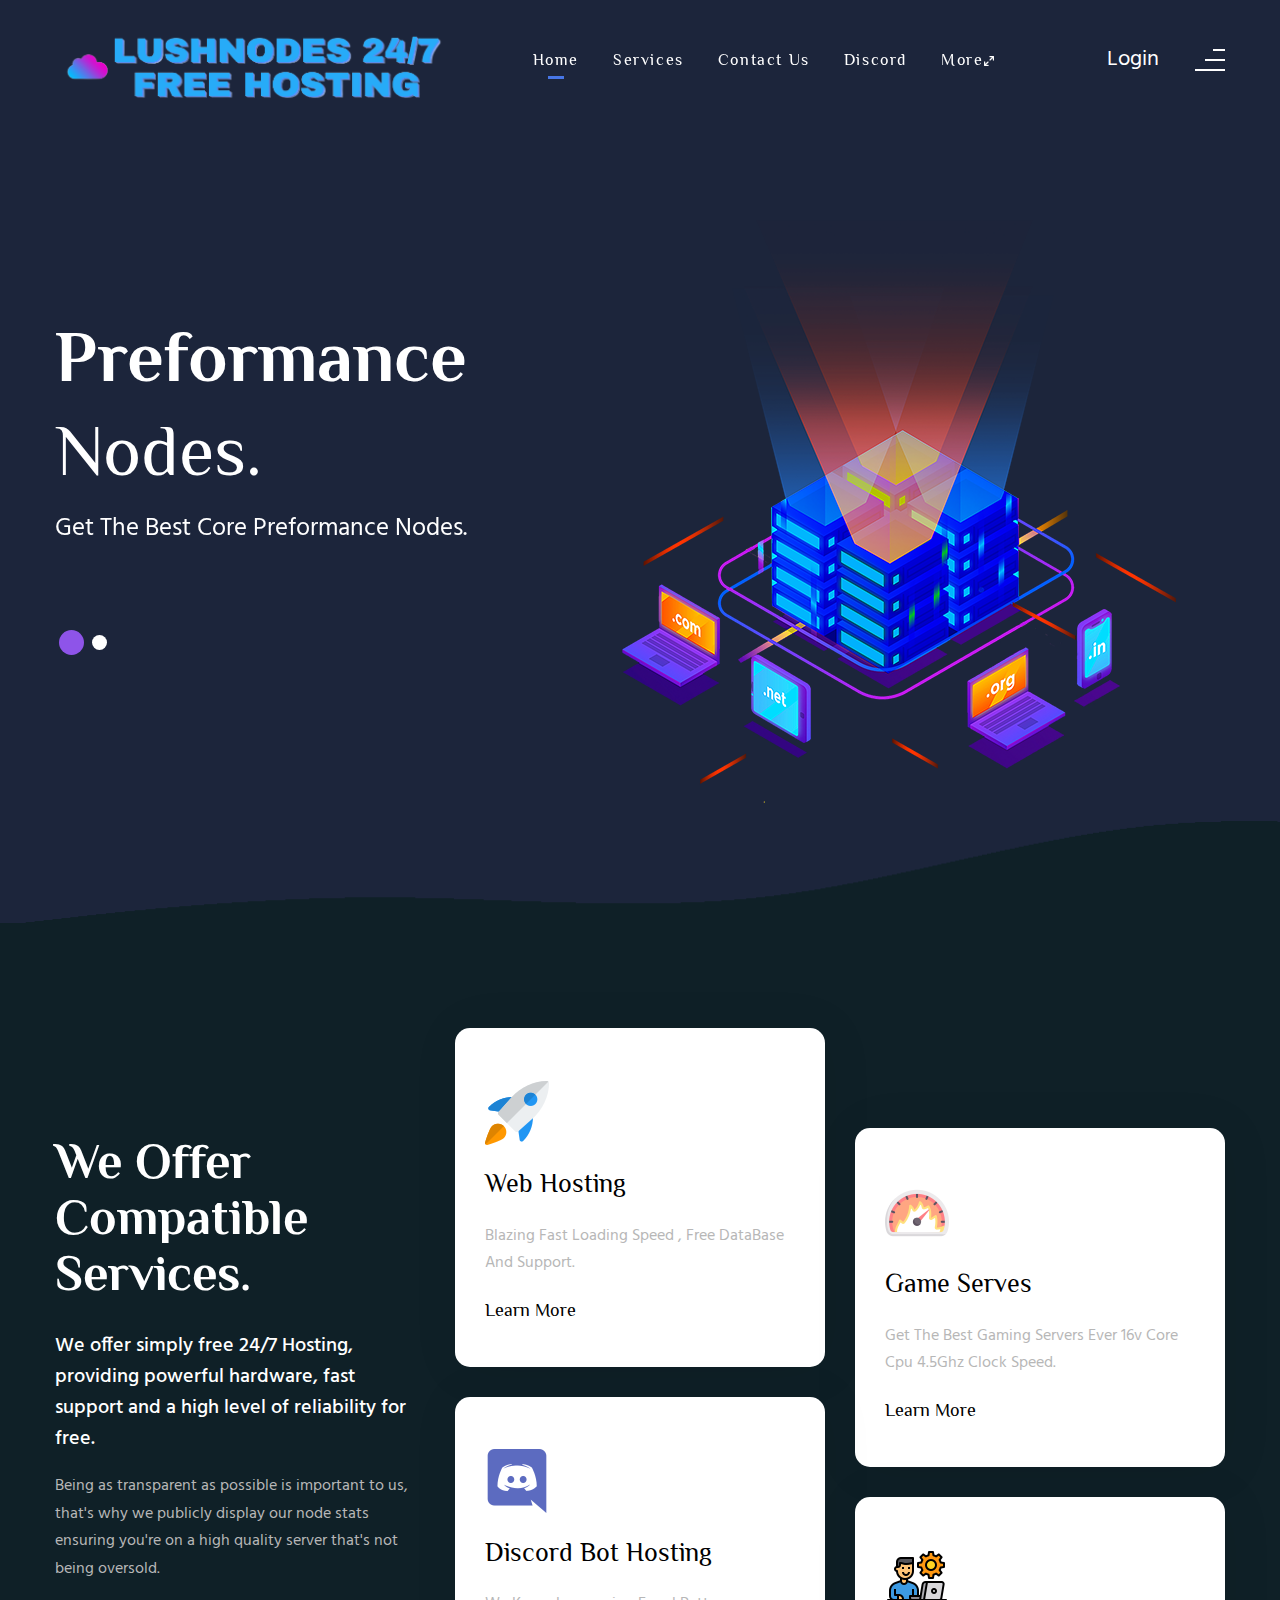
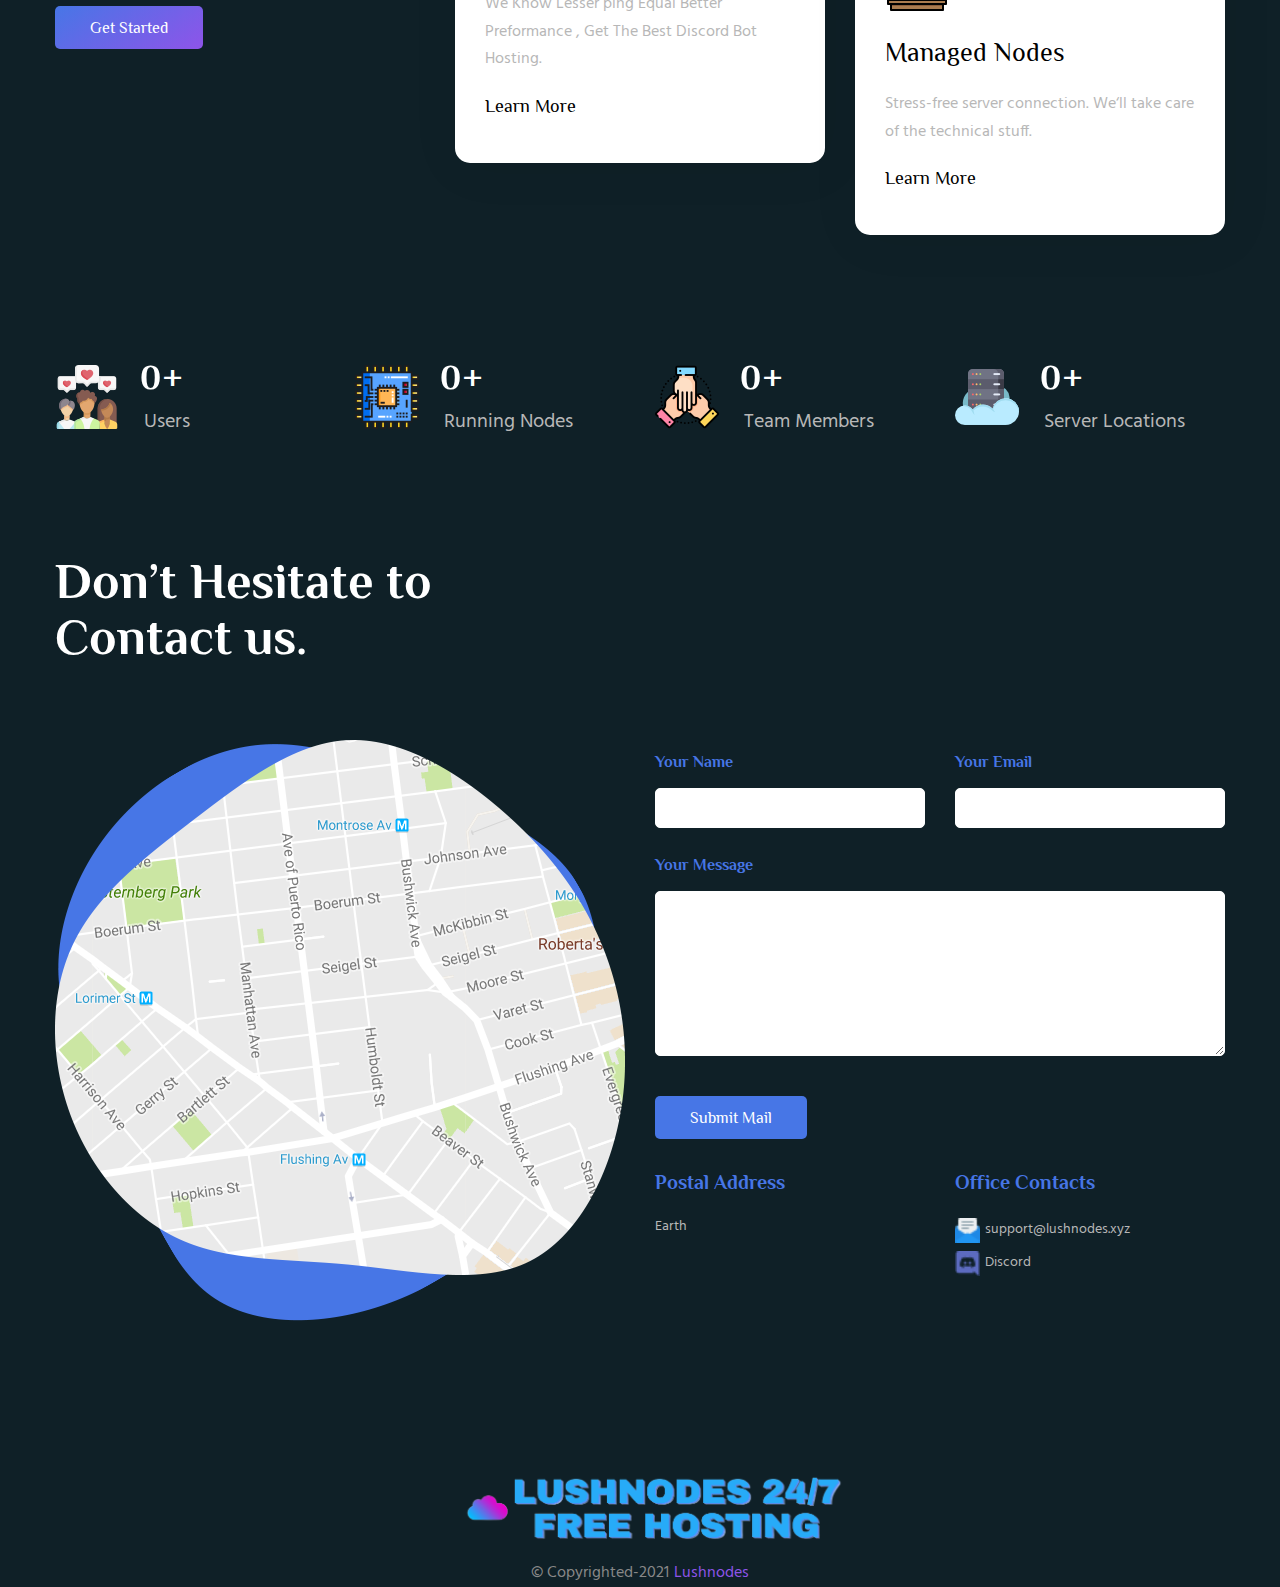
<file: index.html>
<!DOCTYPE html>
<html lang="en">

<head>
    <!-- Basic Page Needs
    ================================================== -->
    <meta charset="utf-8" />
    <meta http-equiv="X-UA-Compatible" content="IE=edge" />

    <!-- Specific Meta
    ================================================== -->
    <meta name="viewport" content="width=device-width, initial-scale=1, maximum-scale=1" />
    <meta name="description" content="Get Blazing Fast Servers At Most Affordable Price , Powered By Hetzner ." />
    <meta name="keywords" content="HTML5, Template, Design, agency, app, blog, business, clean, creative, marketing, modern, multipurpose, portfolio, seo, startup, studio, trending" />
    <meta name="author" content="Healer" />

    <!-- Titles
    ================================================== -->
    <title>LushNodes | Better Hosting 24/7</title>
    <meta property="og:image" content="https://cdn.discordapp.com/attachments/881943967124570113/901898963899256932/Lush_Host_logo.png">
    <meta name="twitter:card" content="https://cdn.discordapp.com/attachments/881943967124570113/901898963899256932/Lush_Host_logo.png">

    <!-- Favicons
    ================================================== -->
    <link rel="icon" href="https://emojipedia-us.s3.dualstack.us-west-1.amazonaws.com/thumbs/120/microsoft/209/airplane_2708.png" type="image/gif" sizes="16x16">

    <!-- Custom Font
    ================================================== -->
    <link href="https://fonts.googleapis.com/css2?family=Hind:wght@300;400;500;600;700&family=Philosopher:ital,wght@0,400;0,700;1,400;1,700&family=Barlow:wght@300;400;600;700&display=swap" rel="stylesheet" />

    <!-- CSS
    ================================================== -->
    <style>
        .gg{
            -webkit-filter: invert(1);
   filter: invert(1);
        }
    </style>
    <link rel="stylesheet" href="assets/css/bootstrap.min.css" />
    <link rel="stylesheet" href="assets/css/swiper.min.css" />
    <link rel="stylesheet" href="assets/css/simple-scrollbar.css" />
    <link rel="stylesheet" href="assets/css/odometer-theme-default.css" />
    <link rel="stylesheet" href="assets/css/magnific-popup.css" />
    <link rel="stylesheet" href="assets/css/icofont.min.css" />
    <link rel="stylesheet" href="assets/css/style.css" />
    <link rel="stylesheet" href="assets/css/style-dark-two.css" />

    <script src="assets/js/modernizr.min.js"></script>
</head>

<body data-spy="scroll" data-offset="170" data-target=".navigation-area">
    <!--********************************************************-->
    <!--********************* SITE CONTENT *********************-->
    <!--********************************************************-->
    <div class="site-content">
        <!--~~~~~~~~~~~~~~~~~~~~~~~~~~~~~~~~~~~~~~~
            Start Site Header
        ~~~~~~~~~~~~~~~~~~~~~~~~~~~~~~~~~~~~~~~~-->
        <header class="site-header header-style-one">
            <div class="container">
                <div class="row align-items-center">
                    <div class="col-12">
                        <div class="navigation-area">
                            <!-- Site Branding -->
                            <div class="site-branding">
                                <a href="index.html">
                                    <img src="lushnodes_247_free_hosting-removebg-preview.png" width="400px" style="margin-top: 10px;" alt="Site Logo" />
                                </a>
                            </div>
                            <!--  /.site-branding -->

                            <!-- Site Navigation -->
                            <div class="site-navigation">
                                <nav class="navigation">
                                    <!-- Main Menu -->
                                    <div class="menu-wrapper">
                                        <div class="menu-content">
                                            <ul class="mainmenu">
                                                <li>
                                                    <a class="nav-link active" href="#hero-block">Home</a>
                                                </li>
                                                <li>
                                                    <a class="nav-link" href="#service-block">Services</a>
                                                </li>
                                                <li>
                                                    <a class="nav-link" href="#contact-block">Contact Us</a>
                                                </li>
                                                <li>
                                                    <a class="nav-link" href="https://discord.gg/3tPFcuNtyB" target="_blank">Discord</a>
                                                </li>
                                                <li class="megamenu">
                                                    <a class="nav-link" href="#">More</a>
                                                    <ul class="sub-menu megamenu-main">
                                                        <li>
                                                            <div class="megamenu-wrapper">
                                                                <div class="container megamenu-container">
                                                                    <div class="row">
                                                                        <div class="col-lg-3 megamenu-column">
                                                                            <h3 class="megamenu-heading">QuickLinks</h3>
                                                                            <ul class="custom-megamenu">
                                                                                <li><a href="https://Panel.lushnodes.xyz/" target="_blank">Panel Login</a></li>
                                                                                <li><a href="terms.html" target="_blank">Terms of Service</a>
                                                                                </li>
                                                                                <li><a href="tos.html" target="_blank">Privacy Policy</a></li>
                                                                                <li><a href="tos.html" target="_blank">Service Level Agreement</a></li>
                                                                                <li><a href="tos.html" target="_blank">Acceptable Use Policy</a></li>
                                                                            </ul>
                                                                        </div>
                                                                        <div class="col-lg-3 megamenu-column">
                                                                            <h3 class="megamenu-heading">Contact</h3>
                                                                            <ul class="custom-megamenu">
                                                                                <li><a href="https://discord.gg/rXuvEv7ZY3" target="_blank">Discord</a></li>
                                                                                <li><a href="mailto: support@lushnodes.xyz">support@lushnodes.xyz</a></li>
                                                                            </ul>
                                                                        </div>
                                                                        <div class="col-lg-3 megamenu-column">
                                                                            <h3 class="megamenu-heading">Main Pages</h3>
                                                                            <ul class="custom-megamenu">
                                                                                <li><a href="#service-block">Services</a>
                                                                                </li>
                                                                                <li><a href="#contact-block">Contact</a>
                                                                                </li>
                                        <li><a href="/store.html">Store</a>
                                                                                </li>                                               Us</a></li>
                                                                            </ul>
                                                                        </div>
                                                                        <div class="col-lg-3 megamenu-column">
                                                                            <h3 class="megamenu-heading">Blog Pages</h3>
                                                                            <ul class="custom-megamenu">
                                                                                <li><a href="#">Soon</a>
                                                                                </li>
                                                                                <li><a href="#">Soon</a></li>
                                                                            </ul>
                                                                        </div>
                                                                    </div>
                                                                </div>
                                                            </div>
                                                        </li>
                                                    </ul>
                                                </li>
                                            </ul>
                                            <!-- /.menu-list -->
                                        </div>
                                        <!-- /.hours-content-->
                                    </div>
                                    <!-- /.menu-wrapper -->
                                </nav>
                            </div>
                            <!--  /.site-navigation -->

                            <div class="header-navigation-right">
                                <div class="search-wrap">
                                    <div class="search-btn">
                                            <a class="nav-link" href="https://client.lushnodes.xyz/" target="_blank">Login</a>
                                    </div>
                                </div>
                                <!--~./ search-wrap ~-->
                                <div class="hamburger-menus">
                                    <span></span>
                                    <span></span>
                                    <span></span>
                                </div>
                            </div>
                            <!--~./ header-navigation-right ~-->
                        </div>
                        <!-- /.navigation-area -->
                    </div>
                    <!-- /.col-12 -->
                </div>
                <!-- /.row -->
            </div>
            <!-- /.container-fluid -->
            <div class="mobile-sidebar-menu sidebar-menu">
                <div class="overlaybg"></div>
            </div>
        </header>
        <!--~~./ end site header ~~-->
        <!--~~~ Sticky Header ~~~-->
        <div id="sticky-header" class="active"></div>
        <!--~./ end sticky header ~-->


        <!--~~~~~~~~~~~~~~~~~~~~~~~~~~~~~~~~~~~~~~~
                Hero Block
        ~~~~~~~~~~~~~~~~~~~~~~~~~~~~~~~~~~~~~~~~-->
        <div id="hero-block" class="hero-block bg-white-smoke hero-block-one">
            <div class="element-group">
                <div class="element one">
                    <img src="assets/images/element/dark/rectangle2.png" alt="Element">
                </div>
            </div>
            <div class="social-status-area">
                <div class="social-status">
                    <a href="https://discord.gg/3tPFcuNtyB"><img src="assets/icons/12px/011-discord-1.png" style="margin-right: 2%;"></i></a>
                    <a href="#"><img src="assets/icons/12px/001-instagram.png" style="margin-right: 2%;"></i></a>
                    <a href="#"><img src="assets/icons/12px/003-twitter.png" style="margin-right: 2%;"></i></a>
                    <a href="#"><img src="assets/icons/12px/002-youtube.png" style="margin-right: 2%;"></i></a>
                    <a href="#"><img src="assets/icons/12px/004-linkedin.png" style="margin-right: 2%;"></i></a>
                    
                </div>
            </div>
            <div class="waves-effect bottom" style="background-image: url('assets/images/shape/shape-bottom1-dark.png');">
            </div>
            <div class="container">
                <div class="row">
                    <div class="col-lg-7">
                        <!-- Testimonial Slider -->
                        <div id="hero-slider" class="swiper-container hero-slider-one">
                            <div class="swiper-wrapper">
                                <div class="swiper-slide">
                                    <div class="hero-content-area">
                                        <h2 class="hero-title">
                                            <span>Preformance </span> Nodes.
                                        </h2>
                                        <!-- /.hero-title -->
                                        <div class="hero-desc">
                                            <p>Get The Best Core Preformance Nodes.</p>
                                        </div>
                                        <!-- /.hero-content-area -->
                                    </div>
                                </div>
                                <div class="swiper-slide">
                                    <div class="hero-content-area">
                                        <h2 class="hero-title">
                                            <span>Most Affordable</span> Nodes Ever.
                                        </h2>
                                        <!-- /.hero-title -->
                                        <div class="hero-desc">
                                            <p>Get The Most Affordable Services.</p>
                                        </div>
                                        <!-- /.hero-content-area -->
                                    </div>
                                </div>
                            </div>
                            <!-- Add Pagination -->
                            <div class="swiper-pagination"></div>
                        </div>
                    </div>
                    <div class="col-lg-5">
                        <div class="hero-mockup-area">
                            <div class="hero-mockup-thumb one">
                                <img style="margin-left: 10%;margin-top: 10%;" src="images-banner.png" alt="Thumb">
                                <!-- /.promo-video -->
                            </div>
                            <div class="hero-mockup-thumb two">
                                <img src="assets/images/others/hero2-1-dark.png" alt="Thumb">
                            </div>
                        </div>
                        <!-- /.hero-mockup-area -->
                    </div>
                </div>
            </div>
        </div>
        <!-- /.hero-block -->

        <!--~~~~~~~~~~~~~~~~~~~~~~~~~~~~~~~~~~~~~~~
                Start Services Block
            ~~~~~~~~~~~~~~~~~~~~~~~~~~~~~~~~~~~~~~~~-->
        <div id="service-block" class="services-block style-one">
            <div class="element-group">
                <div class="element one">
                    <img src="assets/images/element/dark/circle-helf1.png" alt="Element">
                </div>
            </div>
            <div class="container">
                <div class="row align-items-center">
                    <div class="col-lg-4">
                        <div class="text-feature-block md-mrb-55">
                            <h2 class="title">
                                We Offer <br /> Compatible Services.
                            </h2>
                            <div class="sub-title">
                                We offer simply free 24/7 Hosting, providing powerful hardware, fast support and a high level of reliability for free.
                            </div>
                            <p>
                                Being as transparent as possible is important to us, that's why we publicly display our node stats ensuring you're on a high quality server that's not being oversold.
                            </p>
                            <a class="btn btn-primary btn-gradient-45" href="https://discord.gg/3tPFcuNtyB" target="_blank">Get Started</a>
                        </div>
                    </div>
                    <div class="col-lg-8">
                        <div class="row service-items-area">
                            <div class="col-lg-6 col-md-6">
                                <div class="service-item style-two">
                                    <div class="service-icon">
                                        <img src="assets/icons/64px/009-rocket.png" alt="Icon" />
                                    </div>
                                    <!-- /.service-icon -->
                                    <div class="service-info">
                                        <h3 class="title">Web Hosting</h3>
                                        <p>
                                            Blazing Fast Loading Speed , Free DataBase And Support.
                                        </p>
                                        <a class="read-more-text" href="https://discord.gg/3tPFcuNtyB" target="_blank">
                                            Learn More
                                            
                                        </a>
                                    </div>
                                    <!-- /.service-info -->
                                </div>
                                <!-- /.service-item -->
                            </div>
                            <!-- /.col-lg-6 -->
                            <div class="col-lg-6 col-md-6">
                                <div class="service-item style-two">
                                    <div class="service-icon">
                                        <img src="assets/icons/64px/008-speedometer.png" alt="Icon" />
                                    </div>
                                    <!-- /.service-icon -->
                                    <div class="service-info">
                                        <h3 class="title">Game Serves</h3>
                                        <p>
                                            Get The Best Gaming Servers Ever 16v Core Cpu 4.5Ghz Clock Speed.
                                        </p>
                                        <a class="read-more-text" href="https://discord.gg/3tPFcuNtyB" target="_blank">
                                            Learn More
                                            
                                        </a>
                                    </div>
                                    <!-- /.service-info -->
                                </div>
                                <!-- /.service-item -->
                            </div>
                            <!-- /.col-lg-6 -->
                            <div class="col-lg-6 col-md-6">
                                <div class="service-item style-two">
                                    <div class="service-icon">
                                        <img src="assets/icons/64px/004-discord.png" alt="Icon" />
                                    </div>
                                    <!-- /.service-icon -->
                                    <div class="service-info">
                                        <h3 class="title">Discord Bot Hosting</h3>
                                        <p>
                                            We Know Lesser ping Equal Better Preformance , Get The Best Discord Bot Hosting.
                                        </p>
                                        <a class="read-more-text" href="https://discord.gg/3tPFcuNtyB" target="_blank">
                                            Learn More
                                            
                                        </a>
                                    </div>
                                    <!-- /.service-info -->
                                </div>
                                <!-- /.service-item -->
                            </div>
                            <!-- /.col-lg-6 -->
                            <div class="col-lg-6 col-md-6">
                                <div class="service-item style-two">
                                    <div class="service-icon">
                                        <img src="assets/icons/64px/010-management.png" alt="Icon" />
                                    </div>
                                    <!-- /.service-icon -->
                                    <div class="service-info">
                                        <h3 class="title">Managed Nodes</h3>
                                        <p>
                                            Stress-free server connection. We‘ll take care of the technical stuff.
                                        </p>
                                        <a class="read-more-text" href="https://discord.gg/3tPFcuNtyB" target="_blank">
                                            Learn More
                                            
                                        </a>
                                    </div>
                                    <!-- /.service-info -->
                                </div>
                                <!-- /.service-item -->
                            </div>
                            <!-- /.col-lg-6 -->
                        </div>
                    </div>
                </div>
            </div>
            <!-- /.container -->
        </div>
        <!--~~./ end services block ~~-->

        

        <!--~~~~~~~~~~~~~~~~~~~~~~~~~~~~~~~~~~~~~~~
                Start Fanfact Block
            ~~~~~~~~~~~~~~~~~~~~~~~~~~~~~~~~~~~~~~~~-->
        <div class="fanfact-block style-one pd-t-100" style="margin-top: -10%;">
            <div class="container">
                <div class="row fanfact-promo-numbers">
                    <div class="col-lg-3 col-md-6 col-sm-6">
                        <div class="promo-number">
                            <div class="promo-number-inner">
                                <div class="icon">
                                    <img src="assets/icons/64px/002-rating.png" alt="Icon" />
                                </div>
                                <!-- /.icon -->
                                <div class="info">
                                    <div class="odometer-wrap">
                                        <div class="odometer" data-odometer-final="1500+">0</div>
                                        +
                                    </div>
                                    <!-- /.odometer-wrap -->
                                    <h4 class="promo-title">users</h4>
                                    <!-- /.promo-title -->
                                </div>
                                <!-- /.info -->
                            </div>
                        </div>
                        <!-- /.promo-number -->
                    </div>
                    <!-- /.col-lg-3 -->
                    <div class="col-lg-3 col-md-6 col-sm-6">
                        <div class="promo-number">
                            <div class="promo-number-inner">
                                <div class="icon">
                                    <img src="assets/icons/64px/003-cpu.png" alt="Icon" />
                                </div>
                                <!-- /.icon -->
                                <div class="info">
                                    <div class="odometer-wrap">
                                        <div class="odometer" data-odometer-final="3">0</div>
                                        +
                                    </div>
                                    <!-- /.odometer-wrap -->
                                    <h4 class="promo-title">Running Nodes</h4>
                                    <!-- /.promo-title -->
                                </div>
                                <!-- /.info -->
                            </div>
                        </div>
                        <!-- /.promo-number -->
                    </div>
                    <!-- /.col-lg-3 -->
                    <div class="col-lg-3 col-md-6 col-sm-6">
                        <div class="promo-number">
                            <div class="promo-number-inner">
                                <div class="icon">
                                    <img src="assets/icons/64px/005-united.png" alt="Icon" />
                                </div>
                                <!-- /.icon -->
                                <div class="info">
                                    <div class="odometer-wrap">
                                        <div class="odometer" data-odometer-final="7">0</div>
                                        +
                                    </div>
                                    <!-- /.odometer-wrap -->
                                    <h4 class="promo-title">Team Members</h4>
                                    <!-- /.promo-title -->
                                </div>
                                <!-- /.info -->
                            </div>
                        </div>
                        <!-- /.promo-number -->
                    </div>
                    <!-- /.col-lg-3 -->
                    <div class="col-lg-3 col-md-6 col-sm-6">
                        <div class="promo-number">
                            <div class="promo-number-inner">
                                <div class="icon">
                                    <img src="assets/icons/64px/003-database.png" alt="Icon" />
                                </div>
                                <!-- /.icon -->
                                <div class="info">
                                    <div class="odometer-wrap">
                                        <div class="odometer" data-odometer-final="2">0</div>
                                        +
                                    </div>
                                    <!-- /.odometer-wrap -->
                                    <h4 class="promo-title">Server Locations</h4>
                                    <!-- /.promo-title -->
                                </div>
                                <!-- /.info -->
                            </div>
                        </div>
                        <!-- /.promo-number -->
                    </div>
                    <!-- /.col-lg-3 -->
                </div>
                <!-- /.fanfact-promo-numbers -->
            </div>
        </div>
        <!--~~./ end fanfact block ~~-->

        
       
        <!--~~~~~~~~~~~~~~~~~~~~~~~~~~~~~~~~~~~~~~~
                Start Contact Form Block
            ~~~~~~~~~~~~~~~~~~~~~~~~~~~~~~~~~~~~~~~~-->
        <div id="contact-block" class="contact-form-block style-two pd-b-130" style="margin-top: 10%;">
            <div class="element-group">
                <div class="element two">
                    <img src="assets/images/element/dark/circle3.png" alt="Element">
                </div>
            </div>
            <div class="container ml-b-40">
                <div class="row">
                    <div class="col-lg-5 col-md-6">
                        <div class="section-title">
                            <h2 class="title-main">
                                Don’t Hesitate to Contact us.
                            </h2>
                            <!-- /.title-main -->
                        </div>
                        <!-- /.section-title -->
                    </div>
                    <!-- /.col-lg-5 -->
                </div>
                <!-- /.row -->
                <div class="row align-items-center">
                    <div class="col-lg-6">
                        <div class="google-map md-mrb-50">
                            <img src="assets/images/others/google-map-dark.png" alt="Map">
                        </div>
                    </div>
                    <div class="col-lg-6">
                        <div class="contact-form-area">
                            <form id="contact_form" class="contact-form" action="#">
                                <div class="row">
                                    <div class="col-lg-6 col-md-6">
                                        <div class="form-group">
                                            <label for="name">Your Name</label>
                                            <input class="form-controller" id="name" name="name" type="text">
                                        </div>
                                    </div>
                                    <!--./ col-lg-6-->
                                    <div class="col-lg-6 col-md-6">
                                        <div class="form-group">
                                            <label for="email">Your Email</label>
                                            <input class="form-controller" id="email" name="email" type="email">
                                        </div>
                                    </div>
                                    <!--./ col-lg-6 -->
                                    <div class="col-12">
                                        <div class="form-group">
                                            <label for="name">Your Message</label>
                                            <textarea id="message" name="message" class="form-controller" rows="4" cols="50"></textarea>
                                        </div>
                                    </div>
                                    <!-- /.col-12 -->
                                    <div class="col-12 mrt-15">
                                        <button onclick="" type="submit" class="btn btn-primary">Submit
                                            Mail</button>
                                    </div>
                                    <!--./ col-lg-6 -->
                                </div>
                                <!-- /.row -->
                            </form>
                            <!-- /.contact-form -->
                        </div>
                        <!-- /.contact-form-area -->
                        <div class="row">
                            <div class="col-lg-6 col-md-6 col-sm-6">
                                <div class="single-contact-info">
                                    <h3 class="title">Postal Address</h3>
                                    <div class="card-info">
                                        <p>Earth
                                        </p>
                                    </div>
                                    <!-- /.card-info -->
                                </div>
                                <!-- /.single-contact-info -->
                            </div>
                            <div class="col-lg-6 col-md-6 col-sm-6">
                                <div class="single-contact-info">
                                    <h3 class="title">Office Contacts</h3>
                                    <div class="card-info">
                                        <ul class="info-list">
                                            <li><img src="assets/icons/12px/001-email.png" style="margin-right: 2%;" class="icofont-send-mail"> <a href="mailto: support@minenodes.xyz">support@lushnodes.xyz</a></li>
                                            <li><img src="assets/icons/12px/004-discord.png" style="margin-right: 2%;" class="icofont-globe-alt"> <a href="https://discord.gg/3tPFcuNtyB" target="_blank">Discord</a></li>
                                        </ul>
                                    </div>
                                    <!-- /.card-info -->
                                </div>
                                <!-- /.single-contact-info -->
                            </div>
                        </div>
                    </div>
                    <!-- /.col-lg-6 -->
                </div>
                <!-- /.row -->
            </div>
            <!-- /.container -->
        </div>
        <!--~~./ end contact form block ~~-->

        <!--~~~~~~~~~~~~~~~~~~~~~~~~~~~~~~~~~~~~~~~
            Start Site Footer
        ~~~~~~~~~~~~~~~~~~~~~~~~~~~~~~~~~~~~~~~~-->
        
            <!--~./ end footer widgets area ~-->

            <!--~~~~~~~~~~~~~~~~~~~~~~~~~~~~~~~~~~~~~~~
                                    Start Footer Bottom Area
                            ~~~~~~~~~~~~~~~~~~~~~~~~~~~~~~~~~~~~~~~-->
            <div class="footer-bottom-area">
                <div class="container">
                    <div class="row">
                        <div class="col-12">
                            <div class="footer-bottom-content text-center">
                                <a class="footer-logo-area" href="#">
                                    <img src="lushnodes_247_free_hosting-removebg-preview.png" width="400px" style="margin-left: 2.5%;" alt="Logo" />
                                </a>
                                <div class="copyright-text text-center">
                                    <p>© Copyrighted-2021 <a href="#">Lushnodes</a></p>
                                </div>
                                <!--~./ end copyright text ~-->
                            </div>
                        </div>
                        <!--~./ col-12 ~-->
                    </div>
                </div>
            </div>
            <!--~./ end footer bottom area ~-->
        </footer>
        <!--~./ end site footer ~-->
    </div>
    
    <!--~~./ end site content ~~-->

    <!-- All The JS Files
            ================================================== -->
    <script src="assets/js/jquery.js"></script>
    <script src="assets/js/popper.min.js"></script>
    <script src="assets/js/bootstrap.min.js"></script>
    <script src="assets/js/plugins.js"></script>
    <script src="assets/js/imagesloaded.pkgd.min.js"></script>
    <script src="assets/js/simple-scrollbar.min.js"></script>
    <script src="assets/js/background-parallax.js"></script>
    <script src="assets/js/jquery.magnific-popup.min.js"></script>
    <script src="assets/js/theia-sticky-sidebar.min.js"></script>
    <script src="assets/js/ResizeSensor.min.js"></script>
    <script src="assets/js/swiper.min.js"></script>
    <script src="assets/js/isotope.pkgd.min.js"></script>
    <script src="assets/js/packery-mode.pkgd.min.js"></script>
    <script src="assets/js/scrolla.jquery.min.js"></script>
    <script src="assets/js/odometer.min.js"></script>
    <script src="assets/js/isInViewport.jquery.js"></script>
    <script src="assets/js/contact.js"></script>
    <script src="assets/js/main.js"></script>
    <!-- main-js -->
</body>

</html>
</file>
<file: assets/css/simple-scrollbar.css>
.ss-wrapper {
    overflow: hidden;
    width: 100%;
    height: 100%;
    position: relative;
    z-index: 1;
    float: left;
}

.ss-content {
    height: 100%;
    width: calc(100% + 18px);
    padding: 0 0 0 0;
    position: relative;
    overflow-x: auto;
    overflow-y: scroll;
    box-sizing: border-box;
}

.ss-content.rtl {
    width: calc(100% + 18px);
    right: auto;
}

.ss-scroll {
    position: relative;
    background: rgba(0, 0, 0, 0.1);
    width: 9px;
    border-radius: 4px;
    top: 0;
    z-index: 2;
    cursor: pointer;
    opacity: 0;
    transition: opacity 0.25s linear;
}

.ss-hidden {
    display: none;
}

.ss-container:hover .ss-scroll,
.ss-container:active .ss-scroll {
    opacity: 1;
}

.ss-grabbed {
    -o-user-select: none;
    -ms-user-select: none;
    -moz-user-select: none;
    -webkit-user-select: none;
    user-select: none;
}
</file>
<file: assets/css/odometer-theme-default.css>
.odometer.odometer-auto-theme,
.odometer.odometer-theme-default {
    display: inline-block;
    vertical-align: middle;
    position: relative;
}

.odometer.odometer-auto-theme .odometer-digit,
.odometer.odometer-theme-default .odometer-digit {
    display: inline-block;
    vertical-align: middle;
    position: relative;
}

.odometer.odometer-auto-theme .odometer-digit .odometer-digit-spacer,
.odometer.odometer-theme-default .odometer-digit .odometer-digit-spacer {
    display: inline-block;
    vertical-align: middle;
    visibility: hidden;
}

.odometer.odometer-auto-theme .odometer-digit .odometer-digit-inner,
.odometer.odometer-theme-default .odometer-digit .odometer-digit-inner {
    text-align: left;
    display: block;
    position: absolute;
    top: 0;
    left: 0;
    right: 0;
    bottom: 0;
    overflow: hidden;
}

.odometer.odometer-auto-theme .odometer-digit .odometer-ribbon,
.odometer.odometer-theme-default .odometer-digit .odometer-ribbon {
    display: block;
}

.odometer.odometer-auto-theme .odometer-digit .odometer-ribbon-inner,
.odometer.odometer-theme-default .odometer-digit .odometer-ribbon-inner {
    display: block;
    -webkit-backface-visibility: hidden;
}

.odometer.odometer-auto-theme .odometer-digit .odometer-value,
.odometer.odometer-theme-default .odometer-digit .odometer-value {
    display: block;
    -webkit-transform: translateZ(0);
}

.odometer.odometer-auto-theme .odometer-digit .odometer-value.odometer-last-value,
.odometer.odometer-theme-default .odometer-digit .odometer-value.odometer-last-value {
    position: absolute;
}

.odometer.odometer-auto-theme.odometer-animating-up .odometer-ribbon-inner,
.odometer.odometer-theme-default.odometer-animating-up .odometer-ribbon-inner {
    -webkit-transition: -webkit-transform 2s;
    -moz-transition: -moz-transform 2s;
    -ms-transition: -ms-transform 2s;
    -o-transition: -o-transform 2s;
    transition: transform 2s;
}

.odometer.odometer-auto-theme.odometer-animating-up.odometer-animating .odometer-ribbon-inner,
.odometer.odometer-theme-default.odometer-animating-up.odometer-animating .odometer-ribbon-inner {
    -webkit-transform: translateY(-100%);
    -moz-transform: translateY(-100%);
    -ms-transform: translateY(-100%);
    -o-transform: translateY(-100%);
    transform: translateY(-100%);
}

.odometer.odometer-auto-theme.odometer-animating-down .odometer-ribbon-inner,
.odometer.odometer-theme-default.odometer-animating-down .odometer-ribbon-inner {
    -webkit-transform: translateY(-100%);
    -moz-transform: translateY(-100%);
    -ms-transform: translateY(-100%);
    -o-transform: translateY(-100%);
    transform: translateY(-100%);
}

.odometer.odometer-auto-theme.odometer-animating-down.odometer-animating .odometer-ribbon-inner,
.odometer.odometer-theme-default.odometer-animating-down.odometer-animating .odometer-ribbon-inner {
    -webkit-transition: -webkit-transform 2s;
    -moz-transition: -moz-transform 2s;
    -ms-transition: -ms-transform 2s;
    -o-transition: -o-transform 2s;
    transition: transform 2s;
    -webkit-transform: translateY(0);
    -moz-transform: translateY(0);
    -ms-transform: translateY(0);
    -o-transform: translateY(0);
    transform: translateY(0);
}

.odometer.odometer-auto-theme,
.odometer.odometer-theme-default {
    /*  font-family: "Helvetica Neue", sans-serif;*/
    /*line-height: 1.1em;*/
}

.odometer.odometer-auto-theme .odometer-value,
.odometer.odometer-theme-default .odometer-value {
    text-align: center;
}
</file>
<file: assets/css/style.css>
/*
Template Name: Albireo - Creative One Page HTML5 Template
Template URI: https://themeforest.net/user/designsninja
Author: designsninja
Author URI: https://themeforest.net/user/designsninja/portfolio
*/

/*--------------------------------------------------------------
>>> TABLE OF CONTENTS:
----------------------------------------------------------------
# Typography 
    [ ## Heading ] 
    [ ## Others Typography ]
# Elements
    [ ## Font Size ]
    [ ## Font Weight ]
    [ ## Margin Element ]
    [ ## Padding Element ]
    [ ## Color Element ]
    [ ## Background Element ]
    [ ## Social Element ]
    [ ## Preloader ]
    [ ## Overlay Element ]
    [ ## Lists ]
    [ ## Post, Page, Comments Table ]
    [ ## Others Element ]
# Forms
	[ ## Buttons ]
	[ ## Fields ]
# Modules 
	[ ## Alignments ]
	[ ## Clearings ]
	[ ## Infinite Scroll ]
# Header Content
	[ ## Header ]
    [ ## Sticky header ]
# Navigation
	[ ## Links ]
	[ ## Menus ]
	[ ## Pagination ]
        [ ### Post Navigation ]
	[ ## Navigation responsive ]
# layout
    [ ## Hero Block ]
    [ ## Team ]
    [ ## Services ]
    [ ## Portfolio ]
        [ ### Portfolio Block ]
    [ ## Testimonial ]
    [ ## Sections ]
        [ ### Text Featured Block ]
        [ ### Programming Block ]
        [ ### Skills Block ]
        [ ### Work Brand ]
        [ ### Pricing ]
        [ ### Fan Fact Block ]
        [ ### Work Process ]
        [ ### Call To Action ]
    [ ## Blog ]
# Others
	[ ## Single Posts ]
# site content
	[ ## About Page ]
	[ ## Contact Page ]
	[ ## Posts and pages ]
	    [ ### Page Title ]
	    [ ### Breadcrumb ]
	    [ ### Page info Content ]
	[ ## Comments ]
	[ ## Widgets ]
	[ ## Widgets Content ]
# Footer
--------------------------------------------------------------*/

/*--------------------------------------------------------------
# Typography
--------------------------------------------------------------*/

html {
    font-size: 100%;
}

body {
    background-color: white;
    font-family: "Hind", sans-serif;
    font-size: 16px;
    font-weight: normal;
    line-height: 1.5em;
    color: #b7b7b7;
}

@media only screen and (max-width: 575px) {
    body {
        font-size: 15px;
    }
}

/*-------------------------------------------------
    [ ## Heading ]
*/

h1,
h2,
h3,
h4,
h5,
h6 {
    clear: both;
    line-height: 1.3em;
    color: black;
    font-weight: 600;
    -webkit-font-smoothing: antialiased;
    margin-bottom: 15px;
    font-family: "Philosopher", sans-serif;
}

h1 {
    font-size: 2.441em;
}

h2 {
    font-size: 1.953em;
}

h3 {
    font-size: 1.563em;
}

h4 {
    font-size: 1.25em;
}

h5 {
    font-size: 1em;
}

h6 {
    font-size: 0.8em;
}

h1 a,
h2 a,
h3 a,
h4 a,
h5 a {
    color: inherit;
    text-decoration: none;
}

h1 a:hover,
h2 a:hover,
h3 a:hover,
h4 a:hover {
    color: inherit;
    text-decoration: none;
}

.title {
    font-weight: normal;
    font-size: 30px;
    line-height: 1.25em;
    margin-bottom: 15px;
}

@media only screen and (max-width: 1366px) {
    .title {
        font-size: 26px;
    }
}

@media only screen and (max-width: 1199px) {
    .title {
        font-size: 24px;
    }
}

@media only screen and (max-width: 480px) {
    .title {
        font-size: 20px;
    }
}

.section-heading {
    font-weight: 700;
    font-size: 36px;
    position: relative;
    z-index: 2;
    line-height: 1.25em;
    margin-bottom: 30px;
    margin-top: -10px;
    text-transform: capitalize;
    letter-spacing: 0.05em;
    padding-bottom: 15px;
    border-bottom: 1px solid #e1e1e1;
}

@media only screen and (max-width: 1199px) {
    .section-heading {
        font-size: 32px;
    }
}

@media only screen and (max-width: 991px) {
    .section-heading {
        font-size: 36px;
    }
}

@media only screen and (max-width: 767px) {
    .section-heading {
        font-size: 32px;
        margin-top: -7px;
    }
}

@media only screen and (max-width: 575px) {
    .section-heading {
        font-size: 30px;
    }
}

@media only screen and (max-width: 480px) {
    .section-heading {
        font-size: 28px;
        margin-top: -5px;
    }
}

@media only screen and (max-width: 400px) {
    .section-heading {
        font-size: 26px;
    }
}

.section-heading:before {
    position: absolute;
    content: '';
    height: 1px;
    width: 150px;
    background-color: #4776e6;
    bottom: -1px;
    left: 0%;
}

.section-title {
    position: relative;
    margin-bottom: 75px;
    margin-top: -5px;
}

@media only screen and (max-width: 1199px) {
    .section-title {
        margin-bottom: 60px;
    }
}

@media only screen and (max-width: 991px) {
    .section-title {
        margin-bottom: 55px;
    }
}

@media only screen and (max-width: 767px) {
    .section-title {
        text-align: center;
        margin-bottom: 50px;
    }
}

@media only screen and (max-width: 420px) {
    .section-title {
        margin-bottom: 45px;
    }
}

.section-title.style-two {
    margin-top: -10px;
}

.section-title.text-center {
    padding: 0 35px;
    margin-bottom: 70px;
}

@media only screen and (max-width: 1199px) {
    .section-title.text-center {
        padding: 0;
        margin-bottom: 60px;
    }
}

@media only screen and (max-width: 991px) {
    .section-title.text-center {
        margin-bottom: 55px;
    }
}

@media only screen and (max-width: 767px) {
    .section-title.text-center {
        margin-bottom: 50px;
        padding: 0 25px;
    }
}

@media only screen and (max-width: 420px) {
    .section-title.text-center {
        padding: 0 15px;
        margin-bottom: 45px;
    }
}

.section-title .sub-title {
    font-weight: 700;
    color: #4776e6;
    font-size: 25px;
    margin-bottom: 15px;
}

@media only screen and (max-width: 1199px) {
    .section-title .sub-title {
        font-size: 22px;
    }
}

@media only screen and (max-width: 991px) {
    .section-title .sub-title {
        font-size: 20px;
    }
}

@media only screen and (max-width: 767px) {
    .section-title .sub-title {
        font-size: 18px;
        margin-bottom: 10px;
    }
}

@media only screen and (max-width: 420px) {
    .section-title .sub-title {
        font-size: 16px;
    }
}

.section-title .title-main {
    font-size: 50px;
    font-weight: 700;
    line-height: 1.12em;
    margin-bottom: 25px;
}

@media only screen and (max-width: 1199px) {
    .section-title .title-main {
        font-size: 42px;
    }
}

@media only screen and (max-width: 991px) {
    .section-title .title-main {
        font-size: 38px;
        margin-bottom: 20px;
    }
}

@media only screen and (max-width: 767px) {
    .section-title .title-main {
        font-size: 32px;
    }
}

@media only screen and (max-width: 575px) {
    .section-title .title-main {
        font-size: 28px;
        line-height: 1.25;
    }
}

@media only screen and (max-width: 420px) {
    .section-title .title-main {
        font-size: 24px;
    }
}

.section-title .title-text {
    line-height: 1.65em;
    font-size: 16px;
}

@media only screen and (max-width: 991px) {
    .section-title .title-text {
        font-size: 15px;
    }
}

/*-------------------------------------------------
    [ ## Others Typography ]
*/

p {
    margin-bottom: 15px;
    line-height: 1.72em;
}

p:last-child {
    margin-bottom: 0px;
}

@media only screen and (max-width: 1199px) {
    p {
        line-height: 1.7em;
    }
}

blockquote {
    margin: 0 0 1.3em;
}

address {
    margin: 0 0 1.3em;
}

dfn,
em,
cite,
i,
code,
kbd,
tt,
var {
    font-size: 1em;
}

em,
cite,
i {
    font-style: italic;
}

abbr,
acronym {
    border-bottom: 1px dotted #454545;
    cursor: help;
}

mark,
ins {
    background: #fff9c0;
    text-decoration: none;
}

big {
    font-size: 125%;
}

pre {
    background: whitesmoke;
    padding: 20px 30px;
    margin-bottom: 30px;
    max-width: 100%;
    white-space: pre-wrap;
    white-space: -moz-pre-wrap;
    white-space: -pre-wrap;
    white-space: -o-pre-wrap;
    word-wrap: break-word;
    font-size: 0.929em;
    overflow: auto;
}

img {
    max-width: 100%;
    height: auto;
}

.dropcap {
    display: block;
    float: left;
    margin: 15px 5px 0 0;
    font-weight: bold;
    font-size: 60px;
    color: #ccc;
}

.el-text-rotation {
    white-space: nowrap;
    position: relative;
    display: inline-block;
}

.el-text-rotation .inner-el {
    text-transform: uppercase;
    letter-spacing: 0.015em;
    position: absolute;
    top: 50%;
    left: 50%;
    transform: translateX(-50%) translateY(-50%) rotate(-90deg);
}

/*--------------------------------------------------------------
# Elements
--------------------------------------------------------------*/

/*-------------------------------------------------
    [ ## Font Size ]
*/

.fts-13 {
    font-size: 13px;
}

.fts-15 {
    font-size: 15px;
}

.fts-18 {
    font-size: 18px;
}

.fts-20 {
    font-size: 20px;
}

.fts-25 {
    font-size: 25px;
}

.fts-30 {
    font-size: 30px;
}

.fts-35 {
    font-size: 35px;
}

.fts-40 {
    font-size: 40px;
}

.fts-45 {
    font-size: 45px;
}

.fts-50 {
    font-size: 50px;
}

.fts-60 {
    font-size: 60px;
}

.fts-65 {
    font-size: 65px;
}

.fts-70 {
    font-size: 70px;
}

.fts-75 {
    font-size: 75px;
}

/*--------------------------------------------------------------
# Font Weight
--------------------------------------------------------------*/

.w-100 {
    font-weight: 100;
}

.w-300 {
    font-weight: 300;
}

.w-400 {
    font-weight: 400;
}

.w-500 {
    font-weight: 500;
}

.w-600 {
    font-weight: 700;
}

.w-700 {
    font-weight: 700;
}

.w-800 {
    font-weight: 800;
}

.w-900 {
    font-weight: 900;
}

/*-------------------------------------------------
    [ ## Margin Element ]
*/

.mr-0 {
    margin: 0;
}

.mrt-0 {
    margin-top: 0;
}

.mrb-0 {
    margin-bottom: 0;
}

.mrl-0 {
    margin-left: 0;
}

.mrr-0 {
    margin-right: 0;
}

.mrt-5 {
    margin-top: 5px;
}

.mrb-5 {
    margin-bottom: 5px;
}

.mrl-5 {
    margin-left: 5px;
}

.mrr-5 {
    margin-right: 5px;
}

.mrt-10 {
    margin-top: 10px;
}

.mrb-10 {
    margin-bottom: 10px;
}

.mrl-10 {
    margin-left: 10px;
}

.mrr-10 {
    margin-right: 10px;
}

.mrt-15 {
    margin-top: 15px;
}

.mrb-15 {
    margin-bottom: 15px;
}

.mrl-15 {
    margin-left: 15px;
}

.mrr-15 {
    margin-right: 15px;
}

.mrt-20 {
    margin-top: 20px;
}

.mrb-20 {
    margin-bottom: 20px;
}

.mrl-20 {
    margin-left: 20px;
}

.mrr-20 {
    margin-right: 20px;
}

.mrt-25 {
    margin-top: 25px;
}

.mrb-25 {
    margin-bottom: 25px;
}

.mrl-25 {
    margin-left: 25px;
}

.mrr-25 {
    margin-right: 25px;
}

.mrt-30 {
    margin-top: 30px;
}

.mrb-30 {
    margin-bottom: 30px;
}

.mrl-30 {
    margin-left: 30px;
}

.mrr-30 {
    margin-right: 30px;
}

.mrt-35 {
    margin-top: 35px;
}

.mrb-35 {
    margin-bottom: 35px;
}

.mrl-35 {
    margin-left: 35px;
}

.mrr-35 {
    margin-right: 35px;
}

.mrt-40 {
    margin-top: 40px;
}

.mrb-40 {
    margin-bottom: 40px;
}

.mrl-40 {
    margin-left: 40px;
}

.mrr-40 {
    margin-right: 40px;
}

.mrt-45 {
    margin-top: 45px;
}

.mrb-45 {
    margin-bottom: 45px;
}

.mrl-45 {
    margin-left: 45px;
}

.mrr-45 {
    margin-right: 45px;
}

.mrt-50 {
    margin-top: 50px;
}

.mrb-50 {
    margin-bottom: 50px;
}

.mrl-50 {
    margin-left: 50px;
}

.mrr-50 {
    margin-right: 50px;
}

.mrt-55 {
    margin-top: 55px;
}

.mrb-55 {
    margin-bottom: 55px;
}

.mrl-55 {
    margin-left: 55px;
}

.mrr-55 {
    margin-right: 55px;
}

.mrt-60 {
    margin-top: 60px;
}

.mrb-60 {
    margin-bottom: 60px;
}

.mrl-60 {
    margin-left: 60px;
}

.mrr-60 {
    margin-right: 60px;
}

.mrt-75 {
    margin-top: 75px;
}

.mrt-65 {
    margin-top: 65px;
}

.mrb-65 {
    margin-bottom: 65px;
}

.mrl-65 {
    margin-left: 65px;
}

.mrr-65 {
    margin-right: 60px;
}

.mrt-70 {
    margin-top: 70px;
}

.mrb-70 {
    margin-bottom: 70px;
}

.mrl-70 {
    margin-left: 70px;
}

.mrr-70 {
    margin-right: 70px;
}

.mrt-75 {
    margin-top: 75px;
}

.mrb-75 {
    margin-bottom: 75px;
}

.mrl-75 {
    margin-left: 75px;
}

.mrr-75 {
    margin-right: 75px;
}

.mrt-80 {
    margin-top: 80px;
}

.mrb-80 {
    margin-bottom: 80px;
}

.mrb-85 {
    margin-bottom: 85px;
}

.mrl-80 {
    margin-left: 80px;
}

.mrr-80 {
    margin-right: 80px;
}

.mrt-90 {
    margin-top: 90px;
}

.mrb-90 {
    margin-bottom: 90px;
}

.mrl-90 {
    margin-left: 90px;
}

.mrr-90 {
    margin-right: 90px;
}

.mrt-100 {
    margin-top: 100px;
}

.mrb-100 {
    margin-bottom: 100px;
}

.mrl-100 {
    margin-left: 100px;
}

.mrr-100 {
    margin-right: 100px;
}

.mrt-105 {
    margin-top: 105px;
}

.mrb-105 {
    margin-bottom: 105px;
}

.mrl-105 {
    margin-left: 105px;
}

.mrr-105 {
    margin-right: 105px;
}

.mrt-120 {
    margin-top: 120px;
}

.mrb-120 {
    margin-bottom: 120px;
}

@media only screen and (max-width: 991px) {
    .mrb-120 {
        margin-bottom: 100px;
    }
}

.mrl-120 {
    margin-left: 120px;
}

.mrr-120 {
    margin-right: 120px;
}

.mrb-145 {
    margin-bottom: 145px;
}

.mrt-150 {
    margin-top: 150px;
}

.mrt-200 {
    margin-top: 200px;
}

.mrb-150 {
    margin-bottom: 150px;
}

.mrb-155 {
    margin-bottom: 155px;
}

.mrb-170 {
    margin-bottom: 170px;
}

.mrb-175 {
    margin-bottom: 175px;
}

.mrl-150 {
    margin-left: 150px;
}

.mrr-150 {
    margin-right: 150px;
}

.mrb-185 {
    margin-bottom: 185px;
}

.mrb-190 {
    margin-bottom: 190px;
}

.mrb-195 {
    margin-bottom: 195px;
}

.mrb-200 {
    margin-bottom: 200px;
}

@media only screen and (max-width: 991px) {
    .md-mrt-60 {
        margin-top: 60px;
    }
    .md-mrb-60 {
        margin-bottom: 60px;
    }
    .md-mrt-55 {
        margin-top: 55px;
    }
    .md-mrb-55 {
        margin-bottom: 55px;
    }
    .md-mrt-50 {
        margin-top: 50px;
    }
    .md-mrb-50 {
        margin-bottom: 50px;
    }
}

@media only screen and (max-width: 767px) {
    .ms-mrt-60 {
        margin-top: 60px;
    }
    .ms-mrb-60 {
        margin-bottom: 60px;
    }
    .ms-mrt-55 {
        margin-top: 55px;
    }
    .ms-mrb-55 {
        margin-bottom: 55px;
    }
    .ms-mrt-50 {
        margin-top: 50px;
    }
    .ms-mrb-50 {
        margin-bottom: 50px;
    }
}

/* Margin Top Negative Value */

.ml-t-5 {
    margin-top: -5px;
}

.ml-t-8 {
    margin-top: -8px;
}

.ml-t-058p {
    margin-top: -0.58%;
}

.ml-t-10 {
    margin-top: -10px;
}

.ml-t-15 {
    margin-top: -15px;
}

.ml-t-20 {
    margin-top: -20px;
}

.ml-t-25 {
    margin-top: -25px;
}

.ml-t-30 {
    margin-top: -30px;
}

.ml-t-35 {
    margin-top: -35px;
}

.ml-t-40 {
    margin-top: -40px;
}

.ml-t-45 {
    margin-top: -45px;
}

.ml-t-50 {
    margin-top: -50px;
}

.ml-t-55 {
    margin-top: -55px;
}

.ml-t-60 {
    margin-top: -60px;
}

.ml-t-75 {
    margin-top: -75px;
}

.ml-t-90 {
    margin-top: -90px;
}

.ml-t-105 {
    margin-top: -105px;
}

.ml-t-120 {
    margin-top: -120px;
}

.ml-t-135 {
    margin-top: -135px;
}

.ml-t-150 {
    margin-top: -150px;
}

.ml-t-165 {
    margin-top: -165px;
}

.ml-t-180 {
    margin-top: -180px;
}

.ml-t-195 {
    margin-top: -195px;
}

.ml-t-210 {
    margin-top: -210px;
}

.ml-t-225 {
    margin-top: -225px;
}

/* Margin bottom Negtive value */

.ml-b-5 {
    margin-bottom: -5px;
}

.ml-b-10 {
    margin-bottom: -10px;
}

.ml-b-15 {
    margin-bottom: -15px;
}

.ml-b-20 {
    margin-bottom: -20px;
}

.ml-b-25 {
    margin-bottom: -25px;
}

.ml-b-30 {
    margin-bottom: -30px;
}

.ml-b-35 {
    margin-bottom: -35px;
}

.ml-b-40 {
    margin-bottom: -40px;
}

.ml-b-45 {
    margin-bottom: -45px;
}

.ml-b-50 {
    margin-bottom: -50px;
}

.ml-b-55 {
    margin-bottom: -55px;
}

.ml-b-60 {
    margin-bottom: -60px;
}

.ml-b-75 {
    margin-bottom: -75px;
}

.ml-b-80 {
    margin-bottom: -80px;
}

.ml-b-90 {
    margin-bottom: -90px;
}

.ml-b-105 {
    margin-bottom: -105px;
}

.ml-b-120 {
    margin-bottom: -120px;
}

.ml-b-135 {
    margin-bottom: -135px;
}

.ml-bp-0933 {
    margin-bottom: -0.933%;
}

/* Margin for Responsive value */

@media only screen and (max-width: 767px) {
    .mrb-m-30 {
        margin-bottom: 30px;
    }
    .mrb-m-45 {
        margin-bottom: 45px;
    }
    .mrb-m-60 {
        margin-bottom: 60px;
    }
    .mr-m-0 {
        margin: 0;
    }
}

/*-------------------------------------------------
    [ ## Padding Element ]
*/

.pd-0 {
    padding: 0;
}

.pd-t-0 {
    padding-top: 0;
}

.pd-b-0 {
    padding-bottom: 0;
}

.pd-l-0 {
    padding-left: 0;
}

.pd-r-0 {
    padding-right: 0;
}

.pd-t-5 {
    padding-top: 5px;
}

.pd-b-5 {
    padding-bottom: 5px;
}

.pd-l-5 {
    padding-left: 5px;
}

.pd-r-5 {
    padding-right: 5px;
}

.pd-t-10 {
    padding-top: 10px;
}

.pd-b-10 {
    padding-bottom: 10px;
}

.pd-l-10 {
    padding-left: 10px;
}

.pd-r-10 {
    padding-right: 10px;
}

.pd-t-15 {
    padding-top: 15px;
}

.pd-b-15 {
    padding-bottom: 15px;
}

.pd-l-15 {
    padding-left: 15px;
}

.pd-r-15 {
    padding-right: 15px;
}

.pd-t-20 {
    padding-top: 20px;
}

.pd-b-20 {
    padding-bottom: 20px;
}

.pd-l-20 {
    padding-left: 20px;
}

.pd-r-20 {
    padding-right: 20px;
}

.pd-t-25 {
    padding-top: 25px;
}

.pd-b-25 {
    padding-bottom: 25px;
}

.pd-l-25 {
    padding-left: 25px;
}

.pd-r-25 {
    padding-right: 25px;
}

.pd-t-30 {
    padding-top: 30px;
}

.pd-b-30 {
    padding-bottom: 30px;
}

.pd-l-30 {
    padding-left: 30px;
}

.pd-r-30 {
    padding-right: 30px;
}

.pd-t-35 {
    padding-top: 35px;
}

.pd-b-35 {
    padding-bottom: 35px;
}

.pd-l-35 {
    padding-left: 35px;
}

.pd-r-35 {
    padding-right: 35px;
}

.pd-t-40 {
    padding-top: 40px;
}

.pd-b-40 {
    padding-bottom: 40px;
}

.pd-l-40 {
    padding-left: 40px;
}

.pd-r-40 {
    padding-right: 40px;
}

.pd-t-45 {
    padding-top: 45px;
}

.pd-b-45 {
    padding-bottom: 45px;
}

.pd-l-45 {
    padding-left: 45px;
}

.pd-r-45 {
    padding-right: 45px;
}

.pd-t-50 {
    padding-top: 50px;
}

.pd-b-50 {
    padding-bottom: 50px;
}

.pd-l-50 {
    padding-left: 50px;
}

.pd-r-50 {
    padding-right: 50px;
}

.pd-t-60 {
    padding-top: 60px;
}

.pd-b-60 {
    padding-bottom: 60px;
}

.pd-l-60 {
    padding-left: 60px;
}

.pd-r-60 {
    padding-right: 60px;
}

.pd-t-70 {
    padding-top: 70px;
}

.pd-b-70 {
    padding-bottom: 70px;
}

.pd-l-70 {
    padding-left: 70px;
}

.pd-r-70 {
    padding-right: 70px;
}

.pd-t-75 {
    padding-top: 75px;
}

.pd-b-75 {
    padding-bottom: 75px;
}

.pd-l-75 {
    padding-left: 75px;
}

.pd-r-75 {
    padding-right: 75px;
}

.ptb-80 {
    padding: 80px 0;
}

.pd-t-80 {
    padding-top: 80px;
}

.pd-b-80 {
    padding-bottom: 80px;
}

.pd-l-80 {
    padding-left: 80px;
}

.pd-r-80 {
    padding-right: 80px;
}

.pd-t-90 {
    padding-top: 90px;
}

.pd-b-90 {
    padding-bottom: 90px;
}

.pd-l-90 {
    padding-left: 90px;
}

.pd-r-90 {
    padding-right: 90px;
}

.pd-t-100 {
    padding-top: 100px;
}

@media only screen and (max-width: 575px) {
    .pd-t-100 {
        padding-top: 80px;
    }
}

.pd-b-100 {
    padding-bottom: 100px;
}

@media only screen and (max-width: 575px) {
    .pd-b-100 {
        padding-bottom: 80px;
    }
}

.pd-l-100 {
    padding-left: 100px;
}

.pd-r-100 {
    padding-right: 100px;
}

.pd-t-105 {
    padding-top: 105px;
}

.pd-b-105 {
    padding-bottom: 105px;
}

.pd-l-105 {
    padding-left: 105px;
}

.pd-r-105 {
    padding-right: 105px;
}

.pd-t-130 {
    padding-top: 130px;
}

@media only screen and (max-width: 1199px) {
    .pd-t-130 {
        padding-top: 100px;
    }
}

@media only screen and (max-width: 575px) {
    .pd-t-130 {
        padding-top: 80px;
    }
}

.pd-b-130 {
    padding-bottom: 130px;
}

@media only screen and (max-width: 1199px) {
    .pd-b-130 {
        padding-bottom: 100px;
    }
}

@media only screen and (max-width: 575px) {
    .pd-b-130 {
        padding-bottom: 80px;
    }
}

.pd-l-130 {
    padding-left: 130px;
}

.pd-r-130 {
    padding-right: 130px;
}

.ptb-130 {
    padding: 130px 0;
}

@media only screen and (max-width: 1199px) {
    .ptb-130 {
        padding: 100px 0;
    }
}

@media only screen and (max-width: 575px) {
    .ptb-130 {
        padding: 80px 0;
    }
}

.pd-t-135 {
    padding-top: 135px;
}

.pd-b-135 {
    padding-bottom: 135px;
}

.pd-l-135 {
    padding-left: 135px;
}

.pd-r-135 {
    padding-right: 135px;
}

.pd-t-140 {
    padding-top: 140px;
}

.pd-b-140 {
    padding-bottom: 140px;
}

.pd-l-140 {
    padding-left: 140px;
}

.pd-r-140 {
    padding-right: 140px;
}

.pd-t-150 {
    padding-top: 150px;
}

.pd-b-150 {
    padding-bottom: 150px;
}

.pd-l-150 {
    padding-left: 150px;
}

.pd-r-150 {
    padding-right: 150px;
}

.pd-t-165 {
    padding-top: 165px;
}

.pd-b-165 {
    padding-bottom: 165px;
}

.pd-l-165 {
    padding-left: 165px;
}

.pd-r-165 {
    padding-right: 165px;
}

.pd-t-180 {
    padding-top: 180px;
}

.pd-b-170 {
    padding-bottom: 170px;
}

.pd-b-180 {
    padding-bottom: 180px;
}

.pd-l-180 {
    padding-left: 180px;
}

.pd-r-180 {
    padding-right: 180px;
}

.pd-t-195 {
    padding-top: 195px;
}

.pd-b-195 {
    padding-bottom: 195px;
}

.pd-l-195 {
    padding-left: 195px;
}

.pd-r-195 {
    padding-right: 195px;
}

.pd-t-200 {
    padding-top: 200px;
}

.pd-b-200 {
    padding-bottom: 200px;
}

.pd-l-200 {
    padding-left: 200px;
}

.pd-r-200 {
    padding-right: 200px;
}

.pd-t-205 {
    padding-top: 205px;
}

.pd-b-205 {
    padding-bottom: 205px;
}

.pd-l-205 {
    padding-left: 205px;
}

.pd-r-205 {
    padding-right: 205px;
}

.pd-t-210 {
    padding-top: 210px;
}

.pd-t-220 {
    padding-top: 220px;
}

.pd-b-220 {
    padding-bottom: 220px;
}

.pd-l-220 {
    padding-left: 220px;
}

.pd-r-220 {
    padding-right: 220px;
}

.pd-t-225 {
    padding-top: 225px;
}

.pd-b-225 {
    padding-bottom: 225px;
}

.pd-l-225 {
    padding-left: 225px;
}

.pd-r-225 {
    padding-right: 225px;
}

.pd-t-235 {
    padding-top: 235px;
}

.pd-b-235 {
    padding-bottom: 235px;
}

.pd-l-235 {
    padding-left: 235px;
}

.pd-r-235 {
    padding-right: 220px;
}

.pd-t-240 {
    padding-top: 240px;
}

.pd-t-255 {
    padding-top: 255px;
}

@media only screen and (max-width: 992px) {
    .pm-tb-90 {
        padding-top: 90px;
        padding-bottom: 90px;
    }
}

@media only screen and (max-width: 992px) {
    .pm-b-90 {
        padding-bottom: 90px;
    }
}

@media only screen and (max-width: 992px) {
    .pm-t-0 {
        padding-top: 0;
    }
}

@media only screen and (max-width: 992px) {
    .pdmX-60 {
        padding: 60px;
    }
}

@media only screen and (max-width: 767px) {
    .pdms-30 {
        padding: 30px;
    }
}

/*-------------------------------------------------
    [ ## Color Element ]
*/

.color-primary {
    color: #4776e6;
}

.color-secondary {
    color: #8e54e9 !important;
}

.color-white {
    color: white;
}

.color-white-im {
    color: white !important;
}

.color-orange {
    color: #ff6f69 !important;
}

.color-green {
    color: #7bc043 !important;
}

.color-snow {
    color: #eff2f7;
}

.color-zumthor {
    color: #eaf1ff;
}

.color-white-smoke {
    color: whitesmoke;
}

.color-gainsboro {
    color: #dddddd;
}

.color-silver {
    color: #c3c3c3;
}

.color-dim-gray {
    color: #454545;
}

.color-dim-gray-im {
    color: #454545 !important;
}

.color-gray {
    color: #767676;
}

.color-suva-grey {
    color: #efefef;
}

.color-matterhorn {
    color: #795548;
}

.color-night-rider {
    color: #2d2d2d;
}

.color-eclipse {
    color: #3c3c3c;
}

.color-blue-violet {
    color: #716aa0;
}

.color-medium-slate-blue {
    color: #b588fb;
}

.color-soft-nero {
    color: #333333;
}

.color-nero {
    color: #191919;
}

.color-black {
    color: black;
}

.color-hr-dv-orange {
    color: #f74a05;
}

.color-deep-cerise {
    color: #e51681;
}

.color-zinnwaldite {
    color: #eabeab;
}

.color-silver-tree {
    color: #53b596;
}

.color-medium-purple {
    color: #9657f6;
}

.color-purple {
    color: #8e54e9 !important;
}

.color-curious-blue {
    color: #7486f6;
}

.text-white {
    color: white;
}

.text-white h2,
.text-white h3,
.text-white h4,
.text-white h5 {
    color: white !important;
}

/*-------------------------------------------------
    [ ## Background Element ]
*/

.bg-white {
    background-color: white;
}

.bg-snow {
    background-color: #eff2f7;
}

.bg-zumthor {
    background-color: #eaf1ff;
}

.bg-lavender {
    background-color: #eeedfd;
}

.bg-white-smoke {
    background-color: whitesmoke;
}

.bg-footer-bg {
    background-color: #f6f6f6;
}

.bg-gainsboro {
    background-color: #dddddd;
}

.bg-silver {
    background-color: #c3c3c3;
}

.bg-dim-gray {
    background-color: #454545;
}

.bg-gray {
    background-color: #767676;
}

.bg-suva-grey {
    background-color: #efefef;
}

.bg-green {
    background-color: #7bc043;
}

.bg-matterhorn {
    background-color: #795548;
}

.bg-golden {
    background-color: #eaad11;
}

.bg-turquoise {
    background-color: #27848a;
}

.bg-night-rider {
    background-color: #2d2d2d;
}

.bg-eclipse {
    background-color: #3c3c3c;
}

.bg-blue-violet {
    background-color: #716aa0;
}

.bg-medium-slate-blue {
    background-color: #b588fb;
}

.bg-soft-nero {
    background-color: #333333;
}

.bg-nero {
    background-color: #191919;
}

.bg-soft-black {
    background-color: #181d31;
}

.bg-black {
    background-color: black;
}

.bg-hr-dv-orange {
    background-color: #f74a05;
}

.bg-deep-cerise {
    background-color: #e51681;
}

.bg-black-russian {
    background-color: #12141c;
}

.bg-black-russian-2 {
    background-color: #555555;
}

.bg-black-russian-3 {
    background-color: #13152e;
}

.bg-midnight-express {
    background-color: #1b1d38;
}

.bg-zinnwaldite {
    background-color: #eabeab;
}

.bg-silver-tree {
    background-color: #53b596;
}

.bg-medium-purple {
    background-color: #9657f6;
}

.bg-curious-blue {
    background-color: #7486f6;
}

.bg-primary {
    background-color: #4776e6 !important;
}

/*-------------------------------------------------
    [ ## Extra Background ]
*/

.bar-blue-violet .swiper-scrollbar-drag {
    background-color: #716aa0;
}

/*-------------------------------------------------
    [ ## SVG Fill ]
*/

.svg-white path {
    fill: white;
}

.svg-snow path {
    fill: #eff2f7;
}

.svg-white-smoke path {
    fill: #8e54e9;
}

.svg-gainsboro path {
    fill: #dddddd;
}

.svg-silver path {
    fill: #c3c3c3;
}

.svg-dim-gray path {
    fill: #454545;
}

.svg-gray path {
    fill: #767676;
}

.svg-suva-grey path {
    fill: #efefef;
}

.svg-matterhorn path {
    fill: #795548;
}

.svg-night-rider path {
    fill: #2d2d2d;
}

.svg-eclipse path {
    fill: #3c3c3c;
}

.svg-blue-violet path {
    fill: #716aa0;
}

.svg-soft-nero path {
    fill: #333333;
}

.svg-nero path {
    fill: #191919;
}

.svg-soft-black path {
    fill: #181d31;
}

.svg-black path {
    fill: black;
}

/*-------------------------------------------------
    [ ## Social Element ]
*/

.fb-color {
    color: #3b5998;
}

.fb-bg {
    background-color: #3b5998;
}

.tw-color {
    color: #1da1f2;
}

.tw-bg {
    background-color: #1da1f2;
}

.yt-color {
    color: #ff0000;
}

.yt-bg {
    background-color: #ff0000;
}

.in-color {
    color: #c32aa3;
}

.in-bg {
    background-color: #c32aa3;
}

.pin-color {
    color: #bd081c;
}

.pin-bg {
    background-color: #bd081c;
}

.lid-color {
    color: #007bb5;
}

.lid-bg {
    background-color: #007bb5;
}

.gplus-color {
    color: #db4437;
}

.gplus-bg {
    background-color: #db4437;
}

.drib-color {
    color: #ea4c89;
}

.drib-bg {
    background-color: #ea4c89;
}

.drib-color {
    color: #ea4c89;
}

.drib-bg {
    background-color: #ea4c89;
}

.dbart-color {
    color: #05cc47;
}

.dbart-bg {
    background-color: #05cc47;
}

.bh-color {
    color: #053eff;
}

.bh-bg {
    background-color: #053eff;
}

/*-------------------------------------------------
    [ ## Overlay Element ]
*/

.bg-image {
    background-repeat: no-repeat;
    background-position: center center;
    background-size: cover;
}

.bg-fixed {
    background-attachment: fixed;
}

.bg-image-right {
    background-repeat: no-repeat;
    background-position: top right;
    background-size: cover;
}

.bg-image-100 {
    background-repeat: no-repeat;
    background-size: cover;
    background-position: center center;
    height: 100%;
    overflow: hidden;
    width: 100%;
    position: absolute;
    top: 0;
    left: 0;
    z-index: 0;
}

.hg-background {
    bottom: 0;
    left: 0;
    height: 100%;
    overflow: hidden;
    position: absolute;
    width: 100%;
    z-index: -2;
}

.bg-overlay {
    position: relative;
}

.bg-overlay:before {
    content: "";
    position: absolute;
    background-color: black;
    width: 100%;
    height: 100%;
    left: 0;
    right: 0;
    top: 0;
    bottom: 0;
    z-index: 1;
    opacity: 0.5;
}

.bg-overlay>div {
    position: relative;
    z-index: 2;
}

.bg-overlay-primary {
    position: relative;
}

.bg-overlay-primary:before {
    content: "";
    position: absolute;
    background-color: #4776e6;
    width: 100%;
    height: 100%;
    left: 0;
    right: 0;
    top: 0;
    bottom: 0;
    z-index: 1;
    opacity: 0.4;
}

.bg-overlay-primary>div {
    position: relative;
    z-index: 2;
}

.bg-overlay-gradient {
    position: relative;
}

.bg-overlay-gradient:before {
    content: "";
    position: absolute;
    background: -webkit-linear-gradient(-45deg, #4776e6, #8e54e9);
    width: 100%;
    height: 100%;
    left: 0;
    right: 0;
    top: 0;
    bottom: 0;
    opacity: 0.5;
}

.bg-overlay-gradient>div {
    position: relative;
    z-index: 2;
}

/*-------------------------------------------------
    [ ## Lists ]
*/

li>ul,
li>ol {
    margin-bottom: 0;
    margin-left: 1em;
}

.remove-broswer-defult {
    list-style: none;
    padding: 0;
    margin: 0;
}

dt {
    font-weight: bold;
}

dd {
    margin: 0 1.5em 1.5em;
}

/*-------------------------------------------------
    [ ## Post, Page, Comments Table ]
*/

body:not(.woocommerce-page) .article-content table,
body:not(.bbpress) .article-content table,
body:not(.buddypress) .article-content table {
    margin-bottom: 30px;
}

body:not(.woocommerce-page) .article-content table td,
body:not(.woocommerce-page) .article-content table th,
body:not(.bbpress) .article-content table td,
body:not(.bbpress) .article-content table th,
body:not(.buddypress) .article-content table td,
body:not(.buddypress) .article-content table th {
    border: 1px solid #dddddd;
    padding: 15px;
}

.comment-content table {
    margin-bottom: 30px;
}

.comment-content table td,
.comment-content table th {
    border: 1px solid #dddddd;
    padding: 15px;
}

/*-------------------------------------------------
    [ # Button Links ]
*/

.btn-links-area {
    margin: 5px 10px -5px;
    display: flex;
    align-items: center;
}

@media only screen and (max-width: 767px) {
    .btn-links-area {
        justify-content: center;
    }
}

.btn-links-area .btn-links {
    background-color: whitesmoke;
    border: 0 solid;
    -webkit-transition: all 0.25s;
    transition: all 0.25s;
    color: #999999;
    font-size: 20px;
    padding: 0;
    position: relative;
    min-height: 40px;
    display: flex;
    align-items: center;
    justify-content: center;
    padding: 5px 35px;
    border-radius: 25px;
    margin: 5px;
}

@media only screen and (max-width: 767px) {
    .btn-links-area .btn-links {
        padding: 5px 25px;
    }
}

.btn-links-area .btn-links:hover {
    color: white;
    background-color: #4776e6;
}

/*-------------------------------------------------
    [ ## Waves Effect ]
*/

.waves-effect {
    position: absolute;
    left: 0;
    width: 100%;
    background-repeat: repeat-x !important;
}

@media only screen and (max-width: 1366px) {
    .waves-effect {
        background-size: cover;
    }
}

.waves-effect.top {
    top: -2px;
    height: 185px;
}

.waves-effect.bottom {
    bottom: -2px;
    height: 175px;
}

/*-------------------------------------------------
    [ ## Socail Status ]
*/

.social-status {
    margin: 0 -5px;
}

.social-status a {
    border-radius: 50%;
    display: inline-block;
    font-size: 20px;
    text-align: center;
    -webkit-transition: all 0.25s;
    transition: all 0.25s;
    margin: 0 5px;
    color: black;
}

@media only screen and (max-width: 767px) {
    .social-status a {
        font-size: 18px;
    }
}

@media only screen and (max-width: 575px) {
    .social-status a {
        font-size: 15px;
    }
}

.social-status a:hover,
.social-status a:focus {
    color: #4776e6 !important;
}

/*-------------------------------------------------
    [ ## Filter Pricing ]
*/

.filter-pricing-tab {
    text-align: center;
    margin-bottom: 40px;
}

.filter-pricing-tab .nav-tabs {
    background-color: whitesmoke;
    border: 0px solid;
    border-radius: 8px;
    overflow: hidden;
    display: inline-block;
}

.filter-pricing-tab .nav-tabs>li {
    border-right: 0px solid;
    display: inline-block;
    margin: 0 -2px;
}

.filter-pricing-tab .nav-tabs>li>a {
    border-radius: 8px;
    cursor: pointer;
    display: inline-block;
    font-size: 18px;
    font-weight: normal;
    margin-right: 0;
    min-width: 130px;
    padding: 9px 15px 7px;
    text-transform: capitalize;
    -webkit-transition: all 0.25s ease 0s;
    transition: all 0.25s ease 0s;
    text-align: center;
    text-transform: capitalize;
    color: black;
}

@media only screen and (max-width: 575px) {
    .filter-pricing-tab .nav-tabs>li>a {
        font-size: 14px;
        min-width: 100px;
    }
}

.filter-pricing-tab .nav-tabs>li>a:hover {
    color: black;
}

.filter-pricing-tab .nav-tabs>li>a.active {
    color: white;
    background-color: #4776e6;
}

/*-------------------------------------------------
    [ ## Search ]
*/

.search-wrap {
    position: relative;
    margin-left: 35px;
}

@media only screen and (max-width: 1199px) {
    .search-wrap {
        margin-left: 20px;
    }
}

.search-wrap .search-btn {
    cursor: pointer;
    font-size: 22px;
    text-align: right;
    color: black;
    -webkit-transition: all 0.35s;
    transition: all 0.35s;
    min-width: 20px;
}

.search-wrap .search-btn:hover {
    color: #4776e6;
}

.search-wrap .search-btn.active i:before {
    content: "\eee1";
}

.search-wrap .search-form {
    background-color: white;
    box-shadow: 0 7px 15px rgba(0, 0, 0, 0.15);
    display: none;
    height: 70px;
    padding: 10px;
    position: absolute;
    right: 0;
    text-align: right;
    top: calc(100% + 28px);
    width: 450px;
    z-index: 99;
}

@media only screen and (max-width: 1199px) {
    .search-wrap .search-form {
        top: calc(100% + 20px);
    }
}

@media only screen and (max-width: 575px) {
    .search-wrap .search-form {
        width: 300px;
        right: -50px;
        height: 55px;
        padding: 5px;
    }
}

.search-wrap .search-form input[type="search"] {
    border: 1px solid #e6e6e6;
    float: left;
    height: 50px;
    line-height: 50px;
    padding: 0 25px;
    width: 85%;
}

@media only screen and (max-width: 575px) {
    .search-wrap .search-form input[type="search"] {
        height: 45px;
        line-height: 45px;
        padding: 0 15px;
    }
}

.search-wrap .search-form button,
.search-wrap .search-form input[type='button'],
.search-wrap .search-form input[type='reset'],
.search-wrap .search-form input[type='submit'] {
    background-color: #4776e6;
    border: 0 solid;
    float: left;
    height: 50px;
    width: 15%;
    color: white;
    font-size: 20px;
    -webkit-transition: all 0.2s;
    transition: all 0.2s;
}

@media only screen and (max-width: 575px) {
    .search-wrap .search-form button,
    .search-wrap .search-form input[type='button'],
    .search-wrap .search-form input[type='reset'],
    .search-wrap .search-form input[type='submit'] {
        font-size: 16px;
        height: 45px;
    }
}

.search-wrap .search-form button:hover,
.search-wrap .search-form input[type='button']:hover,
.search-wrap .search-form input[type='reset']:hover,
.search-wrap .search-form input[type='submit']:hover {
    opacity: 0.8;
}

/*-------------------------------------------------
    [ ## Scroll Top ]
*/

.topbutton {
    color: white;
    bottom: 50px;
    display: block;
    height: 60px;
    line-height: 60px;
    position: fixed;
    right: 20px;
    text-align: center;
    width: 60px;
    -webkit-transition: all 0.3s;
    transition: all 0.3s;
    z-index: 999;
    font-size: 20px;
    border-radius: 50%;
    background-color: #4776e6;
}

.topbutton.btn-show {
    opacity: 1;
    -webkit-transform: translateY(0);
    transform: translateY(0);
}

.topbutton.btn-hide {
    opacity: 0;
    -webkit-transform: translateY(40px);
    transform: translateY(40px);
}

.topbutton:hover {
    color: white !important;
    opacity: 0.9;
}

.topbutton:focus {
    color: white !important;
}

/*-------------------------------------------
  -- Animations
-------------------------------------------*/

[data-animate] {
    opacity: 0;
    -webkit-animation-fill-mode: forwards;
    animation-fill-mode: forwards;
    -webkit-animation-duration: .6s;
    animation-duration: .6s;
    -webkit-animation-timing-function: ease;
    animation-timing-function: ease;
}

/* Fade In Up */

@-webkit-keyframes hg-fadeInUp {
    from {
        opacity: 0;
        -ms-filter: "progid:DXImageTransform.Microsoft.Alpha(Opacity=0)";
        -webkit-transform: translate3d(0, 70px, 0);
        transform: translate3d(0, 70px, 0);
    }
    to {
        opacity: 1;
        -ms-filter: "progid:DXImageTransform.Microsoft.Alpha(Opacity=100)";
        -webkit-transform: translate3d(0, 0, 0);
        transform: translate3d(0, 0, 0);
    }
}

@keyframes hg-fadeInUp {
    from {
        opacity: 0;
        -ms-filter: "progid:DXImageTransform.Microsoft.Alpha(Opacity=0)";
        -webkit-transform: translate3d(0, 70px, 0);
        transform: translate3d(0, 70px, 0);
    }
    to {
        opacity: 1;
        -ms-filter: "progid:DXImageTransform.Microsoft.Alpha(Opacity=100)";
        -webkit-transform: translate3d(0, 0, 0);
        transform: translate3d(0, 0, 0);
    }
}

.hg-fadeInUp {
    -webkit-animation-name: hg-fadeInUp;
    animation-name: hg-fadeInUp;
}

/* Fade In Up */

@-webkit-keyframes hg-fadeInUp50 {
    from {
        opacity: 0;
        -ms-filter: "progid:DXImageTransform.Microsoft.Alpha(Opacity=0)";
        -webkit-transform: translate3d(0, 50px, 0);
        transform: translate3d(0, 50px, 0);
    }
    to {
        opacity: 1;
        -ms-filter: "progid:DXImageTransform.Microsoft.Alpha(Opacity=100)";
        -webkit-transform: translate3d(0, 0, 0);
        transform: translate3d(0, 0, 0);
    }
}

@keyframes hg-fadeInUp50 {
    from {
        opacity: 0;
        -ms-filter: "progid:DXImageTransform.Microsoft.Alpha(Opacity=0)";
        -webkit-transform: translate3d(0, 50px, 0);
        transform: translate3d(0, 50px, 0);
    }
    to {
        opacity: 1;
        -ms-filter: "progid:DXImageTransform.Microsoft.Alpha(Opacity=100)";
        -webkit-transform: translate3d(0, 0, 0);
        transform: translate3d(0, 0, 0);
    }
}

.hg-fadeInUp50 {
    -webkit-animation-name: hg-fadeInUp50;
    animation-name: hg-fadeInUp50;
}

/* Fade In Down */

@-webkit-keyframes hg-fadeInDown {
    from {
        -webkit-transform: translate3d(0, -1.25rem, 0);
        transform: translate3d(0, -1.25rem, 0);
    }
    to {
        opacity: 1;
        -webkit-transform: translate3d(0, 0, 0);
        transform: translate3d(0, 0, 0);
    }
}

@keyframes hg-fadeInDown {
    from {
        opacity: 0;
        -webkit-transform: translate3d(0, -1.25rem, 0);
        transform: translate3d(0, -1.25rem, 0);
    }
    to {
        opacity: 1;
        -webkit-transform: translate3d(0, 0, 0);
        transform: translate3d(0, 0, 0);
    }
}

.hg-fadeInDown {
    -webkit-animation-name: hg-fadeInDown;
    animation-name: hg-fadeInDown;
}

/* Fade In Left */

@-webkit-keyframes hg-fadeInLeft {
    from {
        opacity: 0;
        -webkit-transform: translate3d(-50px, 0, 0);
        transform: translate3d(-50px, 0, 0);
    }
    to {
        opacity: 1;
        -webkit-transform: translate3d(0, 0, 0);
        transform: translate3d(0, 0, 0);
    }
}

@keyframes hg-fadeInLeft {
    from {
        opacity: 0;
        -webkit-transform: translate3d(-50px, 0, 0);
        transform: translate3d(-50px, 0, 0);
    }
    to {
        opacity: 1;
        -webkit-transform: translate3d(0, 0, 0);
        transform: translate3d(0, 0, 0);
    }
}

.hg-fadeInLeft {
    -webkit-animation-name: hg-fadeInLeft;
    animation-name: hg-fadeInLeft;
}

/* Fade In Right */

@-webkit-keyframes hg-fadeInRight {
    from {
        opacity: 0;
        -webkit-transform: translate3d(50px, 0, 0);
        transform: translate3d(50px, 0, 0);
    }
    to {
        opacity: 1;
        -webkit-transform: translate3d(0, 0, 0);
        transform: translate3d(0, 0, 0);
    }
}

@keyframes hg-fadeInRight {
    from {
        opacity: 0;
        -webkit-transform: translate3d(50px, 0, 0);
        transform: translate3d(50px, 0, 0);
    }
    to {
        opacity: 1;
        -webkit-transform: translate3d(0, 0, 0);
        transform: translate3d(0, 0, 0);
    }
}

.hg-fadeInRight {
    -webkit-animation-name: hg-fadeInRight;
    animation-name: hg-fadeInRight;
}

/* Zoom In */

@-webkit-keyframes hg-zoomIn {
    0% {
        opacity: 0;
        -webkit-transform: scale(1.11) translateY(10px);
        transform: scale(1.11) translateY(10px);
    }
    100% {
        opacity: 1;
        -webkit-transform: scale(1) translateY(0);
        transform: scale(1) translateY(0);
    }
}

@keyframes hg-zoomIn {
    0% {
        opacity: 0;
        -webkit-transform: scale(1.11) translateY(10px);
        transform: scale(1.11) translateY(10px);
    }
    100% {
        opacity: 1;
        -webkit-transform: scale(1) translateY(0);
        transform: scale(1) translateY(0);
    }
}

.hg-zoomIn {
    -webkit-animation-name: hg-zoomIn;
    animation-name: hg-zoomIn;
}

/* Zoom Out In */

@-webkit-keyframes hg-zoomOutIn {
    from {
        opacity: 0;
        -ms-filter: "progid:DXImageTransform.Microsoft.Alpha(Opacity=0)";
        -webkit-transform: scale(1.1);
        transform: scale(1.1);
    }
    to {
        opacity: 1;
        -ms-filter: "progid:DXImageTransform.Microsoft.Alpha(Opacity=100)";
        -webkit-transform: scale(1);
        transform: scale(1);
    }
}

@keyframes hg-zoomOutIn {
    from {
        opacity: 0;
        -ms-filter: "progid:DXImageTransform.Microsoft.Alpha(Opacity=0)";
        -webkit-transform: scale(1.1);
        transform: scale(1.1);
    }
    to {
        opacity: 1;
        -ms-filter: "progid:DXImageTransform.Microsoft.Alpha(Opacity=100)";
        -webkit-transform: scale(1);
        transform: scale(1);
    }
}

.hg-zoomOutIn {
    -webkit-animation-name: hg-zoomOutIn;
    animation-name: hg-zoomOutIn;
}

/* Zoom In Short */

@-webkit-keyframes hg-zoomInShort {
    from {
        opacity: 0;
        -ms-filter: "progid:DXImageTransform.Microsoft.Alpha(Opacity=0)";
        -webkit-transform: scale(0.9);
        transform: scale(0.9);
    }
    to {
        opacity: 1;
        -ms-filter: "progid:DXImageTransform.Microsoft.Alpha(Opacity=100)";
        -webkit-transform: scale(1);
        transform: scale(1);
    }
}

@keyframes hg-zoomInShort {
    from {
        opacity: 0;
        -ms-filter: "progid:DXImageTransform.Microsoft.Alpha(Opacity=0)";
        -webkit-transform: scale(0.9);
        transform: scale(0.9);
    }
    to {
        opacity: 1;
        -ms-filter: "progid:DXImageTransform.Microsoft.Alpha(Opacity=100)";
        -webkit-transform: scale(1);
        transform: scale(1);
    }
}

.hg-zoomInShort {
    -webkit-animation-name: hg-zoomInShort;
    animation-name: hg-zoomInShort;
}

@-webkit-keyframes play-pluse {
    0% {
        -webkit-transform: translateX(-50%) translateY(-50%) translateZ(0) scale(0.5);
        transform: translateX(-50%) translateY(-50%) translateZ(0) scale(0.5);
        opacity: 0;
        -ms-filter: "progid:DXImageTransform.Microsoft.Alpha(Opacity=0)";
    }
    0% {
        -webkit-transform: translateX(-50%) translateY(-50%) translateZ(0) scale(0.5);
        transform: translateX(-50%) translateY(-50%) translateZ(0) scale(0.5);
        opacity: 1;
        -ms-filter: "progid:DXImageTransform.Microsoft.Alpha(Opacity=100)";
    }
    100% {
        -webkit-transform: translateX(-50%) translateY(-50%) translateZ(0) scale(1.3);
        transform: translateX(-50%) translateY(-50%) translateZ(0) scale(1.3);
        opacity: 0;
        -ms-filter: "progid:DXImageTransform.Microsoft.Alpha(Opacity=0)";
    }
}

@keyframes play-pluse {
    0% {
        -webkit-transform: translateX(-50%) translateY(-50%) translateZ(0) scale(0.5);
        transform: translateX(-50%) translateY(-50%) translateZ(0) scale(0.5);
        opacity: 0;
        -ms-filter: "progid:DXImageTransform.Microsoft.Alpha(Opacity=0)";
    }
    0% {
        -webkit-transform: translateX(-50%) translateY(-50%) translateZ(0) scale(0.5);
        transform: translateX(-50%) translateY(-50%) translateZ(0) scale(0.5);
        opacity: 1;
        -ms-filter: "progid:DXImageTransform.Microsoft.Alpha(Opacity=100)";
    }
    100% {
        -webkit-transform: translateX(-50%) translateY(-50%) translateZ(0) scale(1.3);
        transform: translateX(-50%) translateY(-50%) translateZ(0) scale(1.3);
        opacity: 0;
    }
}

@-webkit-keyframes top-down {
    0% {
        -webkit-transform: translateY(0px);
        transform: translateY(0px);
    }
    50% {
        -webkit-transform: translateY(10px);
        transform: translateY(10px);
    }
    100% {
        -webkit-transform: translateY(0px);
        transform: translateY(0px);
    }
}

@keyframes top-down {
    0% {
        -webkit-transform: translateY(0px);
        transform: translateY(0px);
    }
    50% {
        -webkit-transform: translateY(10px);
        transform: translateY(10px);
    }
    100% {
        -webkit-transform: translateY(0px);
        transform: translateY(0px);
    }
}

@-webkit-keyframes down-top {
    0% {
        -webkit-transform: translateY(0px);
        transform: translateY(0px);
    }
    50% {
        -webkit-transform: translateY(-10px);
        transform: translateY(-10px);
    }
    100% {
        -webkit-transform: translateY(0px);
        transform: translateY(0px);
    }
}

@keyframes down-top {
    0% {
        -webkit-transform: translateY(0px);
        transform: translateY(0px);
    }
    50% {
        -webkit-transform: translateY(-10px);
        transform: translateY(-10px);
    }
    100% {
        -webkit-transform: translateY(0px);
        transform: translateY(0px);
    }
}

@-webkit-keyframes left-right {
    0% {
        -webkit-transform: translate3d(0px, 0px, 0);
        transform: translate3d(0px, 0px, 0);
    }
    50% {
        -webkit-transform: translate3d(20px, 35px, 0);
        transform: translate3d(20px, 35px, 0);
    }
    100% {
        -webkit-transform: translate3d(0px, 0px, 0);
        transform: translate3d(0px, 0px, 0);
    }
}

@keyframes left-right {
    0% {
        -webkit-transform: translate3d(0px, 0px, 0);
        transform: translate3d(0px, 0px, 0);
    }
    50% {
        -webkit-transform: translate3d(20px, 35px, 0);
        transform: translate3d(20px, 35px, 0);
    }
    100% {
        -webkit-transform: translate3d(0px, 0px, 0);
        transform: translate3d(0px, 0px, 0);
    }
}

@-webkit-keyframes rotate360 {
    from {
        -webkit-transform: rotate(0deg);
        transform: rotate(0deg);
    }
    to {
        -webkit-transform: rotate(360deg);
        transform: rotate(360deg);
    }
}

@keyframes rotate360 {
    from {
        -webkit-transform: rotate(0deg);
        transform: rotate(0deg);
    }
    to {
        -webkit-transform: rotate(360deg);
        transform: rotate(360deg);
    }
}

@-webkit-keyframes fadeOut {
    from {
        opacity: 1;
    }
    to {
        opacity: 0;
    }
}

@keyframes fadeOut {
    from {
        opacity: 1;
    }
    to {
        opacity: 0;
    }
}

.fadeOut {
    -webkit-animation-name: fadeOut;
    animation-name: fadeOut;
}

/* Rotate360 */

@-webkit-keyframes rotate360 {
    from {
        -webkit-transform: rotate(0deg);
        transform: rotate(0deg);
    }
    to {
        -webkit-transform: rotate(360deg);
        transform: rotate(360deg);
    }
}

@keyframes rotate360 {
    from {
        -webkit-transform: rotate(0deg);
        transform: rotate(0deg);
    }
    to {
        -webkit-transform: rotate(360deg);
        transform: rotate(360deg);
    }
}

.rotate360 {
    -webkit-animation-name: rotate360;
    animation-name: rotate360;
}

/* TriangleScale */

@-webkit-keyframes TriangleScale {
    0% {
        -webkit-transform: rotate(0deg) scale(0.5);
        transform: rotate(0deg) scale(0.5);
    }
    50% {
        -webkit-transform: rotate(180deg) scale(1);
        transform: rotate(180deg) scale(1);
    }
    100% {
        -webkit-transform: rotate(360deg) scale(0.5);
        transform: rotate(360deg) scale(0.5);
    }
}

@keyframes TriangleScale {
    0% {
        -webkit-transform: rotate(0deg) scale(0.5);
        transform: rotate(0deg) scale(0.5);
    }
    50% {
        -webkit-transform: rotate(180deg) scale(1);
        transform: rotate(180deg) scale(1);
    }
    100% {
        -webkit-transform: rotate(360deg) scale(0.5);
        transform: rotate(360deg) scale(0.5);
    }
}

.TriangleScale {
    -webkit-animation-name: TriangleScale;
    animation-name: TriangleScale;
}

/* bt-leftRight-20 */

@-webkit-keyframes bt-leftRight-20 {
    0% {
        -webkit-transform: translate3d(0, 0, 0);
        transform: translate3d(0, 0, 0);
    }
    50% {
        -webkit-transform: translate3d(20px, 0, 0);
        transform: translate3d(20px, 0, 0);
    }
    100% {
        -webkit-transform: translate3d(0, 0, 0);
        transform: translate3d(0, 0, 0);
    }
}

@keyframes bt-leftRight-20 {
    0% {
        -webkit-transform: translate3d(0, 0, 0);
        transform: translate3d(0, 0, 0);
    }
    50% {
        -webkit-transform: translate3d(20px, 0, 0);
        transform: translate3d(20px, 0, 0);
    }
    100% {
        -webkit-transform: translate3d(0, 0, 0);
        transform: translate3d(0, 0, 0);
    }
}

/* bt-bottomTop-40 */

@-webkit-keyframes bt-bottomTop-40 {
    0% {
        -webkit-transform: translate3d(0, 0, 0);
        transform: translate3d(0, 0, 0);
    }
    50% {
        -webkit-transform: translate3d(0, 40px, 0);
        transform: translate3d(0, 40px, 0);
    }
    100% {
        -webkit-transform: translate3d(0, 0, 0);
        transform: translate3d(0, 0, 0);
    }
}

@keyframes bt-bottomTop-40 {
    0% {
        -webkit-transform: translate3d(0, 0, 0);
        transform: translate3d(0, 0, 0);
    }
    50% {
        -webkit-transform: translate3d(0, 40px, 0);
        transform: translate3d(0, 40px, 0);
    }
    100% {
        -webkit-transform: translate3d(0, 0, 0);
        transform: translate3d(0, 0, 0);
    }
}

/* bt-topBottom-40 */

@-webkit-keyframes bt-topBottom-40 {
    0% {
        -webkit-transform: translate3d(0, 0, 0);
        transform: translate3d(0, 0, 0);
    }
    50% {
        -webkit-transform: translate3d(0, -40px, 0);
        transform: translate3d(0, -40px, 0);
    }
    100% {
        -webkit-transform: translate3d(0, 0, 0);
        transform: translate3d(0, 0, 0);
    }
}

@keyframes bt-topBottom-40 {
    0% {
        -webkit-transform: translate3d(0, 0, 0);
        transform: translate3d(0, 0, 0);
    }
    50% {
        -webkit-transform: translate3d(0, -40px, 0);
        transform: translate3d(0, -40px, 0);
    }
    100% {
        -webkit-transform: translate3d(0, 0, 0);
        transform: translate3d(0, 0, 0);
    }
}

/* bt-topBottom-20 */

@-webkit-keyframes bt-topBottom-20 {
    0% {
        -webkit-transform: translate3d(0, 0, 0);
        transform: translate3d(0, 0, 0);
    }
    50% {
        -webkit-transform: translate3d(0, -20px, 0);
        transform: translate3d(0, -20px, 0);
    }
    100% {
        -webkit-transform: translate3d(0, 0, 0);
        transform: translate3d(0, 0, 0);
    }
}

@keyframes bt-topBottom-20 {
    0% {
        -webkit-transform: translate3d(0, 0, 0);
        transform: translate3d(0, 0, 0);
    }
    50% {
        -webkit-transform: translate3d(0, -20px, 0);
        transform: translate3d(0, -20px, 0);
    }
    100% {
        -webkit-transform: translate3d(0, 0, 0);
        transform: translate3d(0, 0, 0);
    }
}

/*-------------------------------------------------
    [ ## Others Element ]
*/

.block-img {
    display: block;
}

.mfp-close {
    color: white !important;
}

.full-content {
    float: none;
    margin: auto;
}

.full-width {
    width: 100%;
}

.bg-cover {
    background-size: cover;
    background-position: center center;
}

[data-bg-image] {
    background-size: cover;
    background-position: 50%;
}

.no-border {
    border: 0 none !important;
}

.overflow-hide {
    overflow: hidden;
}

.overflow-visible {
    overflow: visible;
}

.fl-none {
    float: none !important;
}

@media only screen and (max-width: 800px) {
    .mb-fl-none {
        float: none !important;
    }
}

@media only screen and (max-width: 767px) {
    .mb-text-center {
        text-align: center !important;
    }
}

.owl-carousel .owl-item img {
    width: auto;
}

@media only screen and (min-width: 1200px) and (max-width: 1920px) {
    .container {
        max-width: 1200px;
    }
}

@media only screen and (max-width: 768px) {
    .container-fluid {
        max-width: 540px;
        margin-left: auto;
        margin-right: auto;
    }
}

@media only screen and (min-width: 481px) and (max-width: 575px) {
    .container,
    .container-fluid {
        max-width: 450px;
    }
}

.border-bottom {
    border-bottom: 1px solid #9657f6;
}

@media only screen and (max-width: 992px) {
    .md-wrap-reverse {
        flex-wrap: wrap-reverse !important;
    }
}

@media only screen and (max-width: 767px) {
    .sm-wrap-reverse {
        flex-wrap: wrap-reverse !important;
    }
}

.logo-text {
    font-size: 22px;
    text-transform: uppercase;
    font-weight: 700;
    color: #b2a1d2 !important;
    letter-spacing: 0.45em;
    display: inline-block;
}

.logo-text>a:focus,
.logo-text>a:hover,
.logo-text:focus,
.logo-text:hover {
    color: #b2a1d2 !important;
}

.text-gradient {
    color: #4776e6 !important;
    background: linear-gradient(145deg, #4776e6, #8e54e9);
    -webkit-background-clip: text;
    -webkit-text-fill-color: transparent;
    display: inline-block;
}

/*--------------------------------------------------------------
# Forms
--------------------------------------------------------------*/

/*-------------------------------------------------
    # Forms
*/

/*-------------------------------------------------
    [ ## Buttons ]
*/

button,
input[type='button'],
input[type='reset'],
input[type='submit'] {
    -webkit-transition: all 0.25s ease;
    transition: all 0.25s ease;
}

input[type='submit']:hover {
    color: white;
}

button,
input[type='button'],
input[type='reset'],
input[type='submit'],
input[type='button'],
input[type='reset'],
input[type='submit'] {
    cursor: pointer;
    -webkit-appearance: button;
}

button:focus,
input[type='button']:focus,
input[type='reset']:focus,
input[type='submit']:focus,
input[type='button']:focus,
input[type='reset']:focus,
input[type='submit']:focus {
    outline: none;
}

button::-moz-focus-inner,
input[type='button']::-moz-focus-inner,
input[type='reset']::-moz-focus-inner,
input[type='submit']::-moz-focus-inner,
input::-moz-focus-inner {
    padding: 0;
    border: 0;
}

.btn {
    -webkit-transition: all 0.3s ease 0.02s;
    transition: all 0.3s ease 0.02s;
}

.btn:active,
.btn:focus {
    box-shadow: 0 0px 0px rgba(0, 0, 0, 0.125) inset;
}

.btn {
    border: 0px solid;
    border-radius: 7px;
    font-weight: normal;
    font-size: 16px;
    -webkit-transition: all 0.3s ease 0s;
    transition: all 0.3s ease 0s;
}

@media only screen and (max-width: 767px) {
    .btn {
        font-size: 15px;
    }
}

.btn-default {
    border-radius: 7px;
    padding: 10px 25px 8px;
    color: #8e54e9;
    background-color: transparent;
    border: 1px solid #8e54e9;
    position: relative;
    z-index: 1;
    -webkit-transition: all 0.4s;
    transition: all 0.4s;
    overflow: hidden;
    text-transform: capitalize;
}

@media only screen and (max-width: 1199px) {
    .btn-default {
        padding: 10px 25px 7px;
    }
}

@media only screen and (max-width: 767px) {
    .btn-default {
        padding: 9px 20px;
    }
}

.btn-default:hover,
.btn-default:focus {
    color: white !important;
    background-color: #8e54e9;
}

.btn-default.btn-white {
    color: #8e54e9;
    border-color: white;
    background-color: white;
}

.btn-default.btn-white:hover,
.btn-default.btn-white:focus {
    color: #8e54e9 !important;
}

.btn-default.btn-green {
    color: #7bc043;
    border-color: #7bc043;
}

.btn-default.btn-green:hover,
.btn-default.btn-green:focus {
    background-color: #7bc043;
}

.btn-default.btn-orange {
    color: #ff6f69;
    border-color: #ff6f69;
}

.btn-default.btn-orange:hover,
.btn-default.btn-orange:focus {
    background-color: #ff6f69;
}

.btn-default.btn-smoke {
    color: #4776e6;
    background-color: whitesmoke;
    font-family: "Philosopher", sans-serif;
    border-color: whitesmoke;
}

.btn-default.btn-smoke:hover,
.btn-default.btn-smoke:focus {
    background-color: #4776e6;
    border-color: #4776e6;
}

.btn-primary.active:focus:not(:disabled):not(.disabled),
.btn-primary:focus {
    box-shadow: 0 0 0 0rem rgba(38, 143, 255, 0);
}

.btn-primary {
    border-radius: 5px;
    color: white;
    border: 0px solid;
    position: relative;
    z-index: 1;
    -webkit-transition: ease-in 0.25s;
    transition: ease-in 0.25s;
    font-family: "Philosopher", sans-serif;
    background: #4776e6;
    font-size: 20px;
    padding: 10px 35px 9px;
}

@media only screen and (max-width: 1199px) {
    .btn-primary {
        font-size: 18px;
    }
}

@media only screen and (max-width: 991px) {
    .btn-primary {
        font-size: 16px;
    }
}

@media only screen and (max-width: 767px) {
    .btn-primary {
        font-size: 15px;
        padding: 9px 25px;
    }
}

.btn-primary:hover,
.btn-primary:focus {
    box-shadow: 3px 6px 20px -7px rgba(85, 126, 225, 0.7);
    background: #4776e6;
}

.btn-primary.btn-gradient {
    padding: 11px 25px 9px;
    font-size: 16px;
    background: -webkit-linear-gradient(#8e54e9, #4776e6);
    background: linear-gradient(#8e54e9, #4776e6);
}

.btn-primary.btn-primary-color {
    padding: 11px 25px 9px;
    font-size: 16px;
    background: -webkit-linear-gradient(#8e54e9, #4776e6);
    background: linear-gradient(#8e54e9, #4776e6);
}

.btn-primary.btn-gradient-45 {
    background: -webkit-linear-gradient(305deg, #4776e6, #8e54e9);
    background: linear-gradient(145deg, #4776e6, #8e54e9);
}

.form-group-btn {
    margin: 0 -10px -10px;
}

.form-group-btn>.btn {
    margin: 0 10px 10px;
}

@media only screen and (max-width: 575px) {
    .form-group-btn {
        margin: 0 -7px -10px;
    }
    .form-group-btn>.btn {
        margin: 0 7px 10px;
    }
}

.read-more {
    font-weight: normal;
    display: inline-block;
    color: #4776e6;
    font-size: 16px;
    border: 1px solid #4776e6;
    padding: 11px 30px;
    border-radius: 5px;
    font-family: "Philosopher", sans-serif;
}

@media only screen and (max-width: 991px) {
    .read-more {
        padding: 9px 20px;
    }
}

@media only screen and (max-width: 991px) {
    .read-more {
        padding: 8px 20px;
        font-size: 15px;
    }
}

.read-more:hover {
    color: white;
    background-color: #4776e6;
}

.read-more-text {
    font-weight: normal;
    color: black;
    font-size: 18px;
    font-family: "Philosopher", sans-serif;
    text-transform: capitalize;
    display: -webkit-box;
    display: -ms-flexbox;
    display: flex;
    -webkit-box-align: center;
    -ms-flex-align: center;
    align-items: center;
    -webkit-transition: all 0.25s;
    transition: all 0.25s;
}

@media only screen and (max-width: 1199px) {
    .read-more-text {
        font-size: 16px;
    }
}

.read-more-text>[class*='icofont-'] {
    padding-left: 5px;
    -webkit-transition: all 0.25s;
    transition: all 0.25s;
    margin-top: 2px;
    font-size: 24px;
}

@media only screen and (max-width: 1199px) {
    .read-more-text>[class*='icofont-'] {
        font-size: 20px;
    }
}

.read-more-text:hover {
    color: #4776e6;
}

.read-more-text:hover>[class*='icofont-'] {
    padding-left: 8px;
}

.video-btn {
    position: relative;
    cursor: pointer;
    -webkit-transition: 0.3s;
    transition: 0.3s;
    display: -webkit-box;
    display: -ms-flexbox;
    display: flex;
    -webkit-box-align: center;
    -ms-flex-align: center;
    align-items: center;
    -webkit-box-pack: center;
    -ms-flex-pack: center;
    justify-content: center;
    z-index: 0;
    border-radius: 50%;
    color: black;
    border: 1px solid white;
    width: 100px;
    height: 100px;
}

@media only screen and (max-width: 767px) {
    .video-btn {
        width: 60px;
        height: 60px;
    }
}

@media only screen and (max-width: 420px) {
    .video-btn {
        width: 45px;
        height: 45px;
    }
}

.video-btn:hover,
.video-btn:focus {
    border-color: #4776e6;
}

.video-btn:hover>span,
.video-btn:focus>span {
    color: #4776e6;
}

.video-btn>span {
    display: block;
    font-size: 30px;
    text-align: center;
    -webkit-transition: 0.3s;
    transition: 0.3s;
    color: white;
}

@media only screen and (max-width: 767px) {
    .video-btn>span {
        font-size: 20px;
    }
}

@media only screen and (max-width: 420px) {
    .video-btn>span {
        font-size: 16px;
    }
}

.comment-navigation .nav-links a {
    background: white;
    display: inline-block;
    padding: 0.5em 1.8em;
    letter-spacing: 0.02em;
}

.comment-navigation .nav-links a:hover {
    color: white;
}

.mfp-wrap button:hover,
.mfp-wrap input[type='button']:hover,
.mfp-wrap input[type='reset']:hover,
.mfp-wrap input[type='submit']:hover {
    background: transparent !important;
}

.btn-play {
    padding: 15px;
    display: inline-block;
    font-size: 16px;
    height: 55px;
    width: 55px;
    line-height: 25px;
}

.social-btn-lg {
    display: inline-block;
    font-size: 12px;
    height: 30px;
    width: 30px;
    text-align: center;
    line-height: 30px;
}

/*-------------------------------------------------
    [ ## Fields ]
*/

input[type="text"]:focus,
input[type="email"]:focus,
input[type="url"]:focus,
input[type="password"]:focus,
input[type="search"]:focus {
    outline: none;
}

input[type=time]::-webkit-inner-spin-button,
input[type=time]::-webkit-outer-spin-button,
input[type=date]::-webkit-inner-spin-button,
input[type=date]::-webkit-outer-spin-button,
input[type=number]::-webkit-inner-spin-button,
input[type=number]::-webkit-outer-spin-button {
    -webkit-appearance: none;
    -moz-appearance: none;
    appearance: none;
}

input[type="search"] {
    -webkit-appearance: textfield;
}

input[type="search"]::-webkit-search-decoration {
    -webkit-appearance: none;
}

select {
    appearance: none;
    -webkit-appearance: none;
    -moz-appearance: none;
}

input:-webkit-autofill,
textarea:-webkit-autofill,
select:-webkit-autofill {
    -webkit-box-shadow: 0 0 0px 1000px transparent inset;
    -webkit-text-fill-color: #b7b7b7 !important;
}

input:-webkit-autofill:focus {
    -webkit-box-shadow: 0 0 0px 1000px transparent inset;
    -webkit-text-fill-color: #b7b7b7 !important;
}

input:-webkit-autofill,
input:-webkit-autofill:hover,
input:-webkit-autofill:focus,
input:-webkit-autofill:active {
    -webkit-transition: background-color 5000s ease-in-out 0s;
    transition: background-color 5000s ease-in-out 0s;
}

textarea {
    display: block;
    width: 100%;
    display: block;
    min-height: 165px;
}

@media only screen and (max-width: 420px) {
    textarea {
        min-height: 145px;
    }
}

input,
select,
textarea {
    border: none;
    vertical-align: baseline;
    font-size: 100%;
    -webkit-transition: all 0.25s ease;
    transition: all 0.25s ease;
}

label {
    font-size: 16px;
    color: #333333;
    margin-bottom: 10px;
    display: block;
}

::-webkit-input-placeholder {
    color: black;
    opacity: 0.6;
}

:-moz-placeholder {
    color: black;
    opacity: 0.6;
}

::-moz-placeholder {
    color: black;
    opacity: 0.6;
}

:-ms-input-placeholder {
    color: black;
}

.form-group {
    margin-bottom: 25px;
}

@media only screen and (max-width: 420px) {
    .form-group {
        margin-bottom: 20px;
    }
}

.form-group label {
    color: #4776e6;
    font-size: 16px;
    font-family: "Philosopher", sans-serif;
    font-weight: 700;
    margin-bottom: 14px;
    cursor: pointer;
}

@media only screen and (max-width: 420px) {
    .form-group label {
        font-size: 15px;
        margin-bottom: 10px;
    }
}

.form-controller {
    border: 1px solid rgba(71, 118, 230, 0.2);
    background-color: transparent;
    width: 100%;
    height: 40px;
    outline: none;
    padding: 5px 15px;
    color: black;
    border-radius: 5px;
}

.form-controller:focus {
    color: black;
    border-color: #4776e6;
}

@media only screen and (max-width: 575px) {
    .form-controller {
        padding: 5px 15px;
    }
}

textarea.form-controller {
    padding-top: 15px;
}

input[type="radio"] {
    display: none;
}

input[type="radio"]+label {
    color: #1d2331;
    position: relative;
    padding-left: 23px;
    line-height: 1.2em;
    text-transform: capitalize;
    cursor: pointer;
}

input[type="radio"]+label:before {
    border: 3px solid #B9BEC0;
    content: "";
    height: 14px;
    left: 1px;
    position: absolute;
    top: 3px;
    -webkit-transition: all 0.15s ease-in 0s;
    transition: all 0.15s ease-in 0s;
    width: 14px;
    background-color: white;
    border-radius: 50%;
}

input[type="radio"]:checked+label:before {
    border-color: #07C1FE;
    background-color: #4776e6;
}

.post-password-form input[type="password"] {
    font-size: 14px;
    border: 1px solid #f0f0f0;
    outline: none;
    box-sizing: border-box;
    padding: 10px;
}

.post-password-form input[type="submit"] {
    padding: 15px 30px;
    position: relative;
    top: 0;
    font-size: 14px;
}

/*--------------------------------------------------------------
# Alignments
--------------------------------------------------------------*/

.alignleft {
    display: inline;
    float: left;
    margin-right: 1.5em;
}

.alignright {
    display: inline;
    float: right;
    margin-left: 1.5em;
}

.aligncenter {
    display: block;
    margin-left: auto;
    margin-right: auto;
}

/*--------------------------------------------------------------
# Clearings
--------------------------------------------------------------*/

.clear:before,
.clear:after,
.entry-content:before,
.entry-content:after,
.comment-content:before,
.comment-content:after,
.site-header:before,
.site-header:after,
.site-content:before,
.site-content:after,
.site-footer:before,
.site-footer:after {
    content: "";
    display: table;
}

.clear:after,
.entry-content:after,
.comment-content:after,
.site-header:after,
.site-content:after,
.site-footer:after {
    clear: both;
}

/*--------------------------------------------------------------
# Infinite scroll
--------------------------------------------------------------*/

/* Globally hidden elements when Infinite Scroll is supported and in use. */

.infinite-scroll .posts-navigation,
.infinite-scroll.neverending .site-footer {
    /* Theme Footer (when set to scrolling) */
    display: none;
}

/* When Infinite Scroll has reached its end we need to re-display elements that were hidden (via .never ending) before. */

.infinity-end.neverending .site-footer {
    display: block;
}

/*--------------------------------------------------------------
# Header Content
--------------------------------------------------------------*/

.site-header {
    padding: 0px;
    background-color: white;
}

.site-header .navigation-area {
    display: -webkit-box;
    display: -ms-flexbox;
    display: flex;
    -webkit-box-pack: justify;
    -ms-flex-pack: justify;
    justify-content: space-between;
    -webkit-box-align: center;
    -ms-flex-align: center;
    align-items: center;
    min-height: 70px;
}

.site-header .navigation-area .site-branding a {
    display: inline-block;
}

.site-header .navigation-area .header-navigation-right {
    display: -webkit-box;
    display: -ms-flexbox;
    display: flex;
    -webkit-box-align: center;
    -ms-flex-align: center;
    align-items: center;
    -webkit-box-pack: end;
    -ms-flex-pack: end;
    justify-content: flex-end;
}

@media only screen and (max-width: 1199px) {
    .site-header .navigation-area>.site-navigation {
        display: none;
    }
}

.site-header .mobile-sidebar-menu {
    display: none;
}

@media only screen and (max-width: 1199px) {
    .site-header .mobile-sidebar-menu {
        display: block;
    }
}

@media only screen and (max-width: 360px) {
    .site-header .btn-sing-area {
        display: none;
    }
}

.site-header .btn-sing-area .btn-primary {
    padding: 10px 35px 8px;
    font-size: 16px;
}

@media only screen and (max-width: 575px) {
    .site-header .btn-sing-area .btn-primary {
        padding: 8px 20px 7px;
    }
}

.site-header.default-header-style,
.site-header.header-style-one,
.site-header.header-style-five {
    padding-top: 20px;
    position: absolute;
    width: 100%;
    top: 0;
    left: 0;
    z-index: 99;
    background-color: transparent;
}

@media only screen and (max-width: 1199px) {
    .site-header.default-header-style,
    .site-header.header-style-one,
    .site-header.header-style-five {
        padding-top: 5px;
    }
}

.site-header.default-header-style .site-branding,
.site-header.header-style-one .site-branding,
.site-header.header-style-five .site-branding {
    padding-right: 15px;
    display: -webkit-box;
    display: -ms-flexbox;
    display: flex;
    -webkit-box-align: center;
    -ms-flex-align: center;
    align-items: center;
    -webkit-box-pack: center;
    -ms-flex-pack: center;
    justify-content: center;
}

.site-header.default-header-style .hamburger-menus,
.site-header.header-style-one .hamburger-menus,
.site-header.header-style-five .hamburger-menus {
    margin-left: 20px;
}

.site-header.header-style-one .mobile-sidebar-menu,
.site-header.header-style-three .mobile-sidebar-menu {
    display: block;
}

.site-header.header-style-one .hamburger-menus,
.site-header.header-style-three .hamburger-menus {
    display: -webkit-inline-box;
    display: -ms-inline-flexbox;
    display: inline-flex;
}

.site-header.header-style-two {
    padding: 15px 0;
}

@media only screen and (max-width: 1199px) {
    .site-header.header-style-two {
        padding: 5px 0;
    }
}

.site-header.header-style-two .btn-sing-area {
    padding-left: 25px;
}

@media only screen and (max-width: 480px) {
    .site-header.header-style-two .btn-sing-area {
        display: none;
    }
}

.site-header.header-style-two .hamburger-menus {
    margin-left: 25px;
}

.site-header.header-style-three {
    padding: 15px 0;
}

.site-header.header-style-three .hamburger-menus {
    margin-left: 20px;
}

.site-header.header-style-three .site-navigation {
    display: none;
}

.site-header.header-style-three .social-status-area {
    margin-bottom: -5px;
}

@media only screen and (max-width: 480px) {
    .site-header.header-style-three .social-status-area {
        display: none;
    }
}

.site-header.header-style-three .social-status>a:hover,
.site-header.header-style-three .social-status>a:focus {
    color: #4776e6 !important;
    background: -webkit-linear-gradient(left, #8e54e9, #4776e6);
    background: linear-gradient(to right, #8e54e9, #4776e6);
    -webkit-background-clip: text;
    -webkit-text-fill-color: transparent;
}

.site-header.header-style-four {
    position: absolute;
    z-index: 3;
    left: 0;
    height: 965px;
    background-color: #141414;
    width: 160px;
}

@media only screen and (max-width: 1366px) {
    .site-header.header-style-four {
        width: 120px;
        height: 850px;
    }
}

@media only screen and (max-width: 1366px) {
    .site-header.header-style-four {
        height: 750px;
    }
}

@media only screen and (max-width: 767px) {
    .site-header.header-style-four {
        height: 600px;
    }
}

@media only screen and (max-width: 575px) {
    .site-header.header-style-four {
        height: 520px;
        width: 90px;
    }
}

.site-header.header-style-four .navigation-area {
    -webkit-box-orient: vertical;
    -webkit-box-direction: normal;
    -ms-flex-direction: column;
    flex-direction: column;
    -webkit-box-pack: justify;
    -ms-flex-pack: justify;
    justify-content: space-between;
    height: 100%;
    padding-top: 35px;
}

@media only screen and (max-width: 575px) {
    .site-header.header-style-four .navigation-area {
        padding-top: 20px;
    }
}

.site-header.header-style-four .navigation-area>.site-navigation {
    display: none;
}

.site-header.header-style-four .mobile-sidebar-menu {
    display: block;
}

.site-header.header-style-four .hamburger-menus-area {
    display: -webkit-box;
    display: -ms-flexbox;
    display: flex;
    -webkit-box-orient: vertical;
    -webkit-box-direction: normal;
    -ms-flex-direction: column;
    flex-direction: column;
    font-weight: lighter;
    font-size: 20px;
}

@media only screen and (max-width: 575px) {
    .site-header.header-style-four .hamburger-menus-area {
        font-size: 16px;
    }
}

.site-header.header-style-four .hamburger-menus-area .hamburger-menus {
    display: -webkit-inline-box;
    display: -ms-inline-flexbox;
    display: inline-flex;
    -webkit-box-pack: start;
    -ms-flex-pack: start;
    justify-content: flex-start;
    -webkit-box-align: start;
    -ms-flex-align: start;
    align-items: flex-start;
    width: 60px;
    margin-bottom: 8px;
}

@media only screen and (max-width: 575px) {
    .site-header.header-style-four .hamburger-menus-area .hamburger-menus {
        width: 40px;
    }
}

.site-header.header-style-four .hamburger-menus-area .hamburger-menus>span {
    background-color: white;
    width: 60px;
    margin: 5px 0;
}

@media only screen and (max-width: 575px) {
    .site-header.header-style-four .hamburger-menus-area .hamburger-menus>span {
        width: 40px;
    }
}

.site-header.header-style-four .hamburger-menus-area .hamburger-menus>span:nth-child(1) {
    width: 20px;
}

@media only screen and (max-width: 575px) {
    .site-header.header-style-four .hamburger-menus-area .hamburger-menus>span:nth-child(1) {
        width: 15px;
    }
}

.site-header.header-style-four .hamburger-menus-area .hamburger-menus>span:nth-child(2) {
    width: 40px;
}

@media only screen and (max-width: 575px) {
    .site-header.header-style-four .hamburger-menus-area .hamburger-menus>span:nth-child(2) {
        width: 30px;
    }
}

.site-header.header-style-four .hamburger-menus-area .hamburger-menus:hover>span {
    width: 60px !important;
}

@media only screen and (max-width: 575px) {
    .site-header.header-style-four .hamburger-menus-area .hamburger-menus:hover>span {
        width: 40px !important;
    }
}

.site-header.header-style-four .hamburger-menus-area .hamburger-menus.click-menu>span {
    width: 60px !important;
    position: relative;
}

@media only screen and (max-width: 575px) {
    .site-header.header-style-four .hamburger-menus-area .hamburger-menus.click-menu>span {
        width: 40px !important;
    }
}

.site-header.header-style-four .hamburger-menus-area .hamburger-menus.click-menu>span:nth-child(1) {
    top: -17px;
}

@media only screen and (max-width: 575px) {
    .site-header.header-style-four .hamburger-menus-area .hamburger-menus.click-menu>span:nth-child(1) {
        top: -3px;
    }
}

.site-header.header-style-four .social-status-area .social-status {
    display: -webkit-box;
    display: -ms-flexbox;
    display: flex;
    -webkit-box-orient: vertical;
    -webkit-box-direction: normal;
    -ms-flex-direction: column;
    flex-direction: column;
    padding-bottom: 40px;
}

@media only screen and (max-width: 575px) {
    .site-header.header-style-four .social-status-area .social-status {
        padding-bottom: 15px;
    }
}

.site-header.header-style-four .social-status-area .social-status>a {
    color: white;
    margin: 0;
    padding: 5px 0;
}

.site-header.header-style-four .social-status-area .social-status>a:hover,
.site-header.header-style-four .social-status-area .social-status>a:focus {
    color: #4776e6 !important;
    background: -webkit-linear-gradient(left, #8e54e9, #4776e6);
    background: linear-gradient(to right, #8e54e9, #4776e6);
    -webkit-background-clip: text;
    -webkit-text-fill-color: transparent;
}

/*-------------------------------------------------
	[ ## Sticky header ]
*/

#sticky-header .site-header {
    display: none;
}

#sticky-header.active {
    display: none;
    left: 0;
    position: fixed;
    top: 0;
    width: 100%;
    z-index: 99;
}

#sticky-header.active .mobile-sidebar-menu {
    display: none;
}

#sticky-header.active .site-header {
    background-color: white;
    box-shadow: 0px 5px 10px -5px rgba(0, 0, 0, 0.15);
    position: relative;
    display: block;
}

#sticky-header.active .site-header .megamenu .megamenu-main {
    top: 100% !important;
}

#sticky-header.active .site-header.default-header-style,
#sticky-header.active .site-header.header-style-one,
#sticky-header.active .site-header.header-style-three,
#sticky-header.active .site-header.header-style-two,
#sticky-header.active .site-header.header-style-five {
    padding: 5px 0;
}

#sticky-header.active .site-header.header-style-one .hamburger-menus,
#sticky-header.active .site-header.header-style-three .hamburger-menus {
    display: none;
}

/*--------------------------------------------------------------
# Navigation
--------------------------------------------------------------*/

/*-------------------------------------------------
    [ ## Links ]
*/

a {
    color: inherit;
    -webkit-transition: all 0.3s;
    transition: all 0.3s;
}

a:hover,
a:focus,
a:active {
    text-decoration: none;
}

a:focus {
    outline: none;
}

a:hover,
a:active {
    outline: 0;
    text-decoration: none;
}

/*-------------------------------------------------
    [ ## Menus ]
*/

@media only screen and (min-width: 1199px) {
    #mobile-menu {
        display: none;
    }
    .overlapblackbg {
        display: none;
    }
    .mainmenu {
        padding: 0;
        text-align: center;
        margin-bottom: 0;
    }
    .mainmenu>li {
        display: inline-block;
        position: relative;
    }
    .mainmenu li {
        list-style: none;
    }
    .navigation .mainmenu li>a {
        position: relative;
    }
    .navigation .mainmenu li>a>.menu-arrow {
        position: absolute;
        color: rgba(0, 0, 0, 0.6);
        font-size: 15px;
        right: -2px;
        top: 50%;
        -webkit-transform: translateY(-50%);
        transform: translateY(-50%);
    }
    .navigation .mainmenu>li>a {
        display: block;
        padding: 7px 15px;
        font-size: 16px;
        font-weight: normal;
        text-transform: capitalize;
        text-decoration: none;
        position: relative;
        color: black;
        font-family: "Philosopher", sans-serif;
        letter-spacing: 0.1em;
        vertical-align: middle;
        box-shadow: 0 0 1px transparent;
        white-space: nowrap;
        -webkit-transform: translateZ(0);
        transform: translateZ(0);
        -webkit-backface-visibility: hidden;
        backface-visibility: hidden;
    }
    .navigation .mainmenu>li>a:before {
        position: absolute;
        content: "";
        bottom: 0;
        left: 50%;
        height: 3px;
        width: 0;
        background-color: #4776e6;
        -webkit-transform: translateX(-50%);
        transform: translateX(-50%);
        opacity: 0;
        -webkit-transition: all 0.25s;
        transition: all 0.25s;
    }
    .navigation .mainmenu>li>a span {
        font-size: 14px;
        color: #929292;
        margin-left: 5px;
    }
    .navigation .mainmenu>li.current-menu-item>a:before,
    .navigation .mainmenu>li.current-menu-ancestor>a:before {
        -webkit-transform: translateY(0);
        transform: translateY(0);
    }
    .menu-click {
        display: none;
    }
    /* Sub Menu CSS */
    .mainmenu .sub-menu {
        min-width: 250px;
        position: absolute;
        z-index: 999;
        margin: 0;
        padding: 10px;
        background-color: white;
        opacity: 0;
        top: 100%;
        box-shadow: 0px 5px 10px -5px rgba(0, 0, 0, 0.15);
        -webkit-transform-origin: 0% 0%;
        -moz-transform-origin: 0% 0%;
        -ms-transform-origin: 0% 0%;
        -o-transform-origin: 0% 0%;
        transform-origin: 0% 0%;
        -webkit-transition: transform 0.3s, opacity 0.3s;
        transition: transform 0.3s, opacity 0.3s;
    }
    .mainmenu .sub-menu li {
        position: relative;
    }
    .mainmenu .sub-menu li a {
        background-image: none;
        color: black;
        border-right: 0 none;
        text-align: left;
        display: block;
        line-height: 1.5em;
        padding: 8px 20px;
        text-transform: none;
        font-size: 15px;
        font-weight: normal;
        letter-spacing: 0.025em;
    }
    .mainmenu .sub-menu li a:hover {
        color: #4776e6;
    }
    .mainmenu .sub-menu li:last-child a {
        border-bottom: none;
    }
    .mainmenu .sub-menu li:last-child>a {
        border-bottom: 0;
    }
    .menuexpandermain {
        display: none;
    }
    .mainmenu li:hover .sub-menu,
    .mainmenu .sub-menu li:hover .sub-menu-sub {
        display: block;
    }
    .mainmenu .sub-menu .sub-menu,
    .mainmenu .sub-menu .sub-menu .sub-menu {
        min-width: 250px;
        position: absolute;
        left: calc(100% + 20px);
        top: -1px;
        margin: 0;
        padding: 10px;
        opacity: 0;
        -webkit-transform-origin: 0% 0%;
        -moz-transform-origin: 0% 0%;
        -ms-transform-origin: 0% 0%;
        -o-transform-origin: 0% 0%;
        transform-origin: 0% 0%;
        -webkit-transition: transform 0.4s, opacity 0.4s;
        transition: transform 0.4s, opacity 0.4s;
        z-index: 1001;
    }
    .mainmenu .sub-menu .sub-menu:before,
    .mainmenu .sub-menu .sub-menu .sub-menu:before {
        position: absolute;
        content: "";
        left: -20px;
        top: 0;
        height: 40px;
        width: 20px;
    }
    .mainmenu .sub-menu li:hover .sub-menu,
    .mainmenu .sub-menu .sub-menu li:hover .sub-menu {
        opacity: 1;
        list-style: none;
        background-color: rgba(0, 0, 0, 0.95);
    }
    .mainmenu .sub-menu li {
        position: relative;
        display: block;
    }
    /*Animation*/
    .mainmenu li>.sub-menu,
    .mainmenu li>.megamenu>.sub-menu {
        -webkit-transform-style: preserve-3d;
        -moz-transform-style: preserve-3d;
        -ms-transform-style: preserve-3d;
        -o-transform-style: preserve-3d;
        transform-style: preserve-3d;
        -webkit-transform: rotateX(-90deg);
        transform: rotateX(-90deg);
        visibility: hidden;
    }
    .mainmenu li:hover>.sub-menu,
    .mainmenu li:hover>.megamenu>.sub-menu {
        -webkit-transform: rotateX(0deg);
        transform: rotateX(0deg);
        opacity: 1;
        visibility: visible;
    }
    /* Default Color */
    .mainmenu li:hover>a,
    .mainmenu>li>a:hover,
    .mainmenu>li>a.active {
        background-color: transparent;
        text-decoration: none;
    }
    .mainmenu li:hover>a:before,
    .mainmenu>li>a:hover:before,
    .mainmenu>li>a.active:before {
        width: 16px;
        opacity: 1;
    }
    .mainmenu .sub-menu>li>a:hover,
    .mainmenu .sub-menu .sub-menu>li>a:hover,
    .mainmenu .sub-menu .sub-menu .sub-menu>li>a:hover {
        background-color: rgba(0, 0, 0, 0.25);
        -webkit-border-radius: 0 !important;
        border-radius: 0 !important;
        text-decoration: none;
    }
    .mainmenu .sub-menu .current-menu-parent>a,
    .mainmenu .sub-menu .current-menu-item>a {
        background-color: rgba(0, 0, 0, 0.25);
    }
    .current-menu-ancestor .current-menu-ancestor>a {
        background-color: rgba(0, 0, 0, 0.25);
    }
    .megamenu .sub-menu .current-menu-item>a,
    .megamenu .current-menu-ancestor>a,
    .megamenu.current-menu-ancestor .current-menu-ancestor>a {
        background-color: transparent;
    }
    .megamenu .sub-menu .current-menu-parent>a,
    .megamenu .sub-menu .current-menu-item>a {
        background-color: transparent;
    }
}

.megamenu {
    position: static !important;
}

.megamenu .megamenu-main {
    width: calc(100% - 30px);
    left: 15px;
    padding: 40px 30px;
    top: calc(100% + 5px);
}

.megamenu .megamenu-main:before {
    content: "";
    position: absolute;
    left: 0;
    top: -25px;
    width: 100%;
    height: 25px;
    z-index: 5;
}

.megamenu .megamenu-main ul {
    padding-left: 0px;
}

.megamenu .megamenu-main .megamenu-heading {
    font-weight: 600;
    color: #4776e6;
    font-size: 16px;
    text-align: left;
    margin-bottom: 20px;
}

.megamenu .megamenu-main .custom-megamenu li a {
    padding: 6px 0px;
    font-size: 15px;
}

.megamenu .megamenu-main .custom-megamenu li a:hover {
    padding-left: 5px;
}

/*-------------------------------------------------
    [ ## Responsive Menus ]
*/

.hamburger-menus {
    display: -webkit-box;
    display: -ms-flexbox;
    display: flex;
    -webkit-box-orient: vertical;
    -webkit-box-direction: normal;
    -ms-flex-direction: column;
    flex-direction: column;
    -ms-flex-wrap: wrap;
    flex-wrap: wrap;
    -webkit-box-pack: end;
    -ms-flex-pack: end;
    justify-content: flex-end;
    -webkit-box-align: end;
    -ms-flex-align: end;
    align-items: flex-end;
    width: 30px;
    display: none;
    cursor: pointer;
}

.hamburger-menus:hover>span {
    -webkit-transform: scale(1);
    transform: scale(1);
    width: 30px !important;
}

.hamburger-menus.click-menu {
    position: relative;
    z-index: 9999;
}

.hamburger-menus.click-menu>span {
    background-color: white;
}

.hamburger-menus.click-menu>span:nth-child(1) {
    width: 30px;
    -webkit-transform: rotate(45deg);
    transform: rotate(45deg);
    -webkit-transform-origin: left top;
    transform-origin: left top;
}

.hamburger-menus.click-menu>span:nth-child(2) {
    opacity: 0;
}

.hamburger-menus.click-menu>span:nth-child(3) {
    width: 30px;
    -webkit-transform: rotate(-45deg);
    transform: rotate(-45deg);
    -webkit-transform-origin: left top;
    transform-origin: left top;
}

.hamburger-menus>span {
    width: 30px;
    height: 2px;
    background-color: black;
    display: block;
    opacity: 1;
    visibility: visible;
    -webkit-transition: all 0.3s;
    transition: all 0.3s;
    margin: 4px 0;
    position: relative;
}

.hamburger-menus>span:nth-child(1) {
    margin-top: 0 !important;
}

.hamburger-menus>span:nth-child(2) {
    width: 20px;
}

.hamburger-menus>span:nth-child(3) {
    margin-bottom: 0;
}

.overlaybg {
    left: 0;
    z-index: 100;
    width: 100%;
    height: 100%;
    position: fixed;
    top: 0;
    display: none;
    background-color: rgba(0, 0, 0, 0.45);
    cursor: pointer;
}

.mobile-sidebar-menu .navigation {
    left: 0;
    -webkit-transition: all 0.4s ease-in-out;
    transition: all 0.4s ease-in-out;
    background: #181818;
    overflow-y: auto;
    overflow-x: hidden;
}

.mobile-sidebar-menu .navigation .mainmenu>li {
    display: block;
}

.mobile-sidebar-menu .navigation .mainmenu>li.active>a {
    color: #4776e6;
}

.mobile-sidebar-menu .navigation .mainmenu>li>a {
    -webkit-backface-visibility: hidden;
    backface-visibility: hidden;
    color: #fff;
    display: block;
    font-weight: 500;
    overflow: hidden;
    padding: 12px 20px !important;
    position: relative;
    text-decoration: none;
    text-align: left;
    -webkit-transform: translateZ(0px);
    transform: translateZ(0px);
    vertical-align: middle;
    font-family: "Hind", sans-serif;
    letter-spacing: 0.015em;
    border-top: 1px solid rgba(255, 255, 255, 0.075);
    text-transform: capitalize;
    font-size: 16px;
}

.mobile-sidebar-menu .navigation .mainmenu>li>a.active,
.mobile-sidebar-menu .navigation .mainmenu>li>a:hover {
    color: #4776e6;
}

.mobile-sidebar-menu .navigation .mainmenu>li>a:before {
    display: none;
}

.mobile-sidebar-menu .navigation .mainmenu>li.active>a>.menu-arrow {
    -webkit-transform: rotate(180deg);
    transform: rotate(180deg);
}

.mobile-sidebar-menu .navigation ul.mainmenu {
    padding: 0;
    margin: 0;
    list-style: none;
}

.mobile-sidebar-menu .navigation ul.mainmenu a {
    position: relative;
}

.mobile-sidebar-menu .navigation ul.mainmenu a>.menu-arrow {
    position: absolute;
    top: 0;
    right: 0;
    cursor: pointer;
    z-index: 120;
    width: 100%;
    display: block;
    background-size: 25px;
    font-size: 16px;
    color: rgba(255, 255, 255, 0.35);
    float: right;
    padding: 17px;
    width: 48px;
    -webkit-transform: none;
    transform: none;
    -webkit-transition: transform 0.1s ease;
    transition: transform 0.1s ease;
}

.mobile-sidebar-menu .navigation ul.mainmenu a>.menu-arrow:before {
    content: "\eab2";
    font-family: "IcoFont";
}

.mobile-sidebar-menu .navigation ul.sub-menu {
    list-style: none;
    padding: 0;
    margin: 0;
    display: none;
    background-color: transparent;
    -webkit-transform: none;
    transform: none;
    opacity: 1;
    visibility: visible;
}

.mobile-sidebar-menu .navigation ul.sub-menu.megamenu-main {
    width: 100%;
    position: relative;
    left: 0;
    top: 0;
}

.mobile-sidebar-menu .navigation ul.sub-menu li a {
    padding: 12px 32px 12px 25px;
    letter-spacing: 0;
    border-right: solid 0px;
    background-color: transparent;
    line-height: 25px;
    border-top: 1px solid rgba(255, 255, 255, 0.1);
    position: relative;
    color: white;
    letter-spacing: 0.015em;
    display: block;
    text-transform: capitalize;
}

.mobile-sidebar-menu .navigation ul.sub-menu li a:hover {
    color: #4776e6;
    padding-left: 30px;
}

.mobile-sidebar-menu .navigation ul.sub-menu>.sub-menu>li>a {
    padding-left: 30px;
}

.mobile-sidebar-menu .navigation ul.sub-menu>.sub-menu>li>a:hover {
    padding-left: 35px;
}

.mobile-sidebar-menu .navigation .megamenu {
    position: relative !important;
}

.mobile-sidebar-menu .navigation .megamenu .megamenu-main:before {
    display: none;
}

.mobile-sidebar-menu .navigation .megamenu .megamenu-main .megamenu-heading,
.mobile-sidebar-menu .navigation .megamenu .megamenu-main .megamenu-bg-right {
    display: none;
}

.mobile-sidebar-menu .navigation .megamenu .megamenu-main .megamenu-container {
    max-width: 100%;
}

.mobile-sidebar-menu .navigation .megamenu .megamenu-main .custom-megamenu {
    display: block !important;
}

.mobile-sidebar-menu .navigation .megamenu .megamenu-main .custom-megamenu li a {
    font-weight: normal;
    padding: 10px 30px;
    font-size: 15px;
}

.mobile-sidebar-menu .navigation .megamenu .megamenu-main .custom-megamenu li a:hover {
    padding-left: 30px;
}

.mobile-sidebar-menu .navigation .megamenu .megamenu-wrapper {
    padding: 0;
}

.mobile-sidebar-menu .navigation .megamenu .megamenu-wrapper .megamenu-container {
    padding: 0px;
}

.mobile-sidebar-menu .navigation .megamenu .megamenu-wrapper .row {
    display: block;
    margin: 0px;
}

.mobile-sidebar-menu .navigation .megamenu .megamenu-wrapper .row [class*="col-"] {
    max-width: 100%;
    padding: 0px;
}

.site-header.header-style-one,
.site-header.header-style-three,
.site-header.header-style-four {
    z-index: 99;
}

.site-header.header-style-one .hamburger-menus>span:nth-child(1),
.site-header.header-style-three .hamburger-menus>span:nth-child(1),
.site-header.header-style-four .hamburger-menus>span:nth-child(1) {
    width: 12px;
}

.site-header.header-style-one .hamburger-menus.click-menu>span:nth-child(1),
.site-header.header-style-three .hamburger-menus.click-menu>span:nth-child(1),
.site-header.header-style-four .hamburger-menus.click-menu>span:nth-child(1) {
    width: 100% !important;
}

.site-header.header-style-one .mobile-sidebar-menu .navigation,
.site-header.header-style-three .mobile-sidebar-menu .navigation,
.site-header.header-style-four .mobile-sidebar-menu .navigation {
    left: -100%;
    position: relative;
    width: 280px;
    height: 100%;
    position: fixed;
    padding: 0;
    top: 0;
    margin: 0;
    z-index: 99999;
    -webkit-transition: all 0.4s ease-in-out;
    transition: all 0.4s ease-in-out;
}

.site-header.header-style-one .mobile-sidebar-menu.sidemenu-active .overlaybg,
.site-header.header-style-three .mobile-sidebar-menu.sidemenu-active .overlaybg,
.site-header.header-style-four .mobile-sidebar-menu.sidemenu-active .overlaybg {
    display: block;
}

.site-header.header-style-one .mobile-sidebar-menu.sidemenu-active .navigation,
.site-header.header-style-three .mobile-sidebar-menu.sidemenu-active .navigation,
.site-header.header-style-four .mobile-sidebar-menu.sidemenu-active .navigation {
    left: 0;
}

.site-header.header-style-one .mobile-sidebar-menu .navigation,
.site-header.header-style-three .mobile-sidebar-menu .navigation,
.site-header.header-style-four .mobile-sidebar-menu .navigation {
    border: none;
}

.site-header.header-style-one .mobile-sidebar-menu .navigation ul.sub-menu,
.site-header.header-style-three .mobile-sidebar-menu .navigation ul.sub-menu,
.site-header.header-style-four .mobile-sidebar-menu .navigation ul.sub-menu {
    display: none;
}

.site-header.header-style-four .mobile-sidebar-menu .overlaybg {
    background-color: rgba(0, 0, 0, 0.8);
}

.site-header.header-style-four .mobile-sidebar-menu .navigation {
    left: auto;
    right: -100%;
}

.site-header.header-style-four .mobile-sidebar-menu.sidemenu-active .navigation {
    left: auto;
    right: 0;
}

@media only screen and (max-width: 1199px) {
    .site-header.default-header-style,
    .site-header.header-style-two,
    .site-header.header-style-five {
        z-index: 99;
    }
    .site-header.default-header-style .hamburger-menus,
    .site-header.header-style-two .hamburger-menus,
    .site-header.header-style-five .hamburger-menus {
        display: -webkit-inline-box;
        display: -ms-inline-flexbox;
        display: inline-flex;
    }
    .site-header.default-header-style .mobile-sidebar-menu .navigation,
    .site-header.header-style-two .mobile-sidebar-menu .navigation,
    .site-header.header-style-five .mobile-sidebar-menu .navigation {
        left: -100%;
        position: relative;
        width: 280px;
        height: 100%;
        position: fixed;
        padding: 0;
        top: 0;
        margin: 0;
        z-index: 99999;
        -webkit-transition: all 0.4s ease-in-out;
        transition: all 0.4s ease-in-out;
    }
    .site-header.default-header-style .mobile-sidebar-menu.sidemenu-active .overlaybg,
    .site-header.header-style-two .mobile-sidebar-menu.sidemenu-active .overlaybg,
    .site-header.header-style-five .mobile-sidebar-menu.sidemenu-active .overlaybg {
        display: block;
    }
    .site-header.default-header-style .mobile-sidebar-menu.sidemenu-active .navigation,
    .site-header.header-style-two .mobile-sidebar-menu.sidemenu-active .navigation,
    .site-header.header-style-five .mobile-sidebar-menu.sidemenu-active .navigation {
        left: 0;
    }
    .site-header.default-header-style .navigation,
    .site-header.header-style-two .navigation,
    .site-header.header-style-five .navigation {
        border: none;
    }
    .site-header.default-header-style .navigation ul.sub-menu,
    .site-header.header-style-two .navigation ul.sub-menu,
    .site-header.header-style-five .navigation ul.sub-menu {
        display: none;
    }
}

/*-------------------------------------------------
    [ ## Pagination ]
*/

/* page pagination */

.paging-navigation {
    z-index: 1;
}

.paging-navigation .nav-links {
    list-style: none;
    font-size: 1em;
    font-weight: bold;
    margin: 0 -4px;
    padding-left: 0px;
}

@media only screen and (max-width: 767px) {
    .paging-navigation .nav-links {
        margin: 0 -2px;
    }
}

.paging-navigation .nav-links a {
    font-weight: 500;
    display: block;
    -webkit-transition: ease-in 0.25s;
    transition: ease-in 0.25s;
    text-align: center;
}

.paging-navigation .nav-links>li {
    display: inline-block;
    margin: 0 4px;
}

@media only screen and (max-width: 767px) {
    .paging-navigation .nav-links>li {
        margin: 0 2px;
    }
}

.paging-navigation .nav-links>li>a {
    font-size: 16px;
    font-weight: normal;
    height: 40px;
    width: 40px;
    line-height: 42px;
    position: relative;
    border-radius: 5px;
    -webkit-transition: all 0.3s;
    transition: all 0.3s;
    z-index: 5;
    color: #b7b7b7;
    border: 1px solid #ebebeb;
}

@media only screen and (max-width: 767px) {
    .paging-navigation .nav-links>li>a {
        height: 40px;
        width: 40px;
        line-height: 40px;
        font-size: 14px;
    }
}

.paging-navigation .nav-links>li>a:before {
    position: absolute;
    top: 0;
    left: 0;
    width: 100%;
    height: 100%;
    content: '';
    -webkit-transition: all 0.3s;
    transition: all 0.3s;
    background-color: #4776e6;
    border-color: #4776e6;
    opacity: 0;
    visibility: hidden;
    border-radius: inherit;
    z-index: -1;
}

.paging-navigation .nav-links>li>a span {
    display: block;
}

.paging-navigation .nav-links>li.active>a,
.paging-navigation .nav-links>li>a:hover {
    color: white !important;
}

.paging-navigation .nav-links>li.active>a:before,
.paging-navigation .nav-links>li>a:hover:before {
    opacity: 1;
    visibility: visible;
}

.paging-navigation .nav-links li.nav-previous.disabled>a,
.paging-navigation .nav-links li.nav-next.disabled>a {
    pointer-events: none;
    filter: alpha(opacity=60);
    opacity: 0.6;
}

@media only screen and (max-width: 991px) {
    .paging-navigation.pd-t-30 {
        padding-top: 20px;
    }
}

.paging-navigation.paging-center .nav-links {
    text-align: center;
}

/*-------------------------------------------------
    [ ### Post Navigation ]
*/

.post-navigation {
    display: -webkit-box;
    display: -ms-flexbox;
    display: flex;
    -ms-flex-wrap: wrap;
    flex-wrap: wrap;
    font-family: "Philosopher", sans-serif;
}

@media only screen and (max-width: 767px) {
    .post-navigation {
        display: block;
    }
}

.post-navigation .post-previous {
    text-align: left;
}

.post-navigation .post-next {
    text-align: right;
}

.post-navigation h3 {
    font-size: 24px;
    font-weight: 500;
    margin: 0;
    -webkit-transition: all 0.2s linear 0s;
    transition: all 0.2s linear 0s;
    line-height: 1.35em;
}

@media only screen and (max-width: 991px) {
    .post-navigation h3 {
        line-height: 1.3em;
        font-size: 20px;
    }
}

.post-navigation .post-previous,
.post-navigation .post-next {
    max-width: 50%;
    -webkit-box-flex: 0;
    -ms-flex: 0 0 50%;
    flex: 0 0 50%;
    padding: 45px 0 15px;
}

@media only screen and (max-width: 767px) {
    .post-navigation .post-previous,
    .post-navigation .post-next {
        max-width: 100%;
    }
}

.post-navigation .post-previous a,
.post-navigation .post-next a {
    position: relative;
    display: block;
    padding: 60px;
}

@media only screen and (max-width: 1199px) {
    .post-navigation .post-previous a,
    .post-navigation .post-next a {
        padding: 55px 50px;
    }
}

@media only screen and (max-width: 991px) {
    .post-navigation .post-previous a,
    .post-navigation .post-next a {
        padding: 30px 25px;
    }
}

@media only screen and (max-width: 767px) {
    .post-navigation .post-previous a,
    .post-navigation .post-next a {
        padding: 30px 15px;
    }
}

.post-navigation .post-previous span.label,
.post-navigation .post-next span.label {
    font-size: 14px;
    text-transform: uppercase;
    margin-bottom: 10px;
    display: block;
    color: black;
    font-weight: 500;
}

.post-navigation .post-previous.active,
.post-navigation .post-next.active {
    background-color: #4776e6;
}

.post-navigation .post-previous.active h3,
.post-navigation .post-previous.active span.label,
.post-navigation .post-next.active h3,
.post-navigation .post-next.active span.label {
    color: white;
}

.post-navigation .post-next span.label {
    margin-bottom: 0;
    margin-top: 15px;
}

/*--------------------------------------------------------------
# Layout
--------------------------------------------------------------*/

/*--------------------------------------------------------------
    [ ## Hero ]
--------------------------------------------------------------*/

.hero-block {
    color: black;
    padding-top: 200px;
    padding-bottom: 300px;
}

.hero-block .hero-title {
    font-weight: normal;
    color: black;
    font-size: 80px;
    position: relative;
    margin-bottom: 12px;
    line-height: 1.3em;
}

.hero-block .hero-title>span {
    font-weight: 700;
    display: block;
}

@media only screen and (max-width: 1366px) {
    .hero-block .hero-title {
        font-size: 72px;
    }
}

@media only screen and (max-width: 1199px) {
    .hero-block .hero-title {
        font-size: 60px;
        line-height: 1.2em;
        margin-bottom: 15px;
    }
}

@media only screen and (max-width: 991px) {
    .hero-block .hero-title {
        font-size: 54px;
    }
}

@media only screen and (max-width: 767px) {
    .hero-block .hero-title {
        font-size: 44px;
    }
}

@media only screen and (max-width: 575px) {
    .hero-block .hero-title {
        font-size: 40px;
    }
}

@media only screen and (max-width: 420px) {
    .hero-block .hero-title {
        font-size: 32px;
    }
}

.hero-block .hero-desc {
    font-size: 25px;
    padding-right: 150px;
}

@media only screen and (max-width: 1199px) {
    .hero-block .hero-desc {
        font-size: 22px;
        padding-right: 120px;
    }
}

@media only screen and (max-width: 991px) {
    .hero-block .hero-desc {
        padding-right: 0;
    }
}

@media only screen and (max-width: 767px) {
    .hero-block .hero-desc {
        font-size: 20px;
    }
}

@media only screen and (max-width: 575px) {
    .hero-block .hero-desc {
        font-size: 18px;
        padding-left: 50px;
        padding-right: 50px;
    }
}

@media only screen and (max-width: 420px) {
    .hero-block .hero-desc {
        font-size: 17px;
        padding-left: 0;
        padding-right: 0;
    }
}

.hero-block .hero-desc>p {
    line-height: 1.65em;
}

.hero-block.hero-block-one {
    padding-top: 205px;
    padding-bottom: 175px;
    position: relative;
    overflow: hidden;
}

@media only screen and (max-width: 1366px) {
    .hero-block.hero-block-one {
        padding-top: 130px;
        padding-bottom: 120px;
    }
}

@media only screen and (max-width: 1199px) {
    .hero-block.hero-block-one {
        padding-top: 110px;
        padding-bottom: 100px;
    }
}

@media only screen and (max-width: 991px) {
    .hero-block.hero-block-one {
        padding-top: 170px;
        padding-bottom: 110px;
    }
}

.hero-block.hero-block-one .social-status-area {
    position: absolute;
    top: 0;
    left: 50px;
    height: 100%;
    display: -webkit-box;
    display: -ms-flexbox;
    display: flex;
    -webkit-box-align: center;
    -ms-flex-align: center;
    align-items: center;
    -webkit-box-pack: center;
    -ms-flex-pack: center;
    justify-content: center;
    z-index: 2;
}

@media only screen and (max-width: 1620px) {
    .hero-block.hero-block-one .social-status-area {
        left: 30px;
    }
}

@media only screen and (max-width: 1366px) {
    .hero-block.hero-block-one .social-status-area {
        display: none;
    }
}

.hero-block.hero-block-one .social-status-area .social-status {
    margin: 0;
    display: -webkit-box;
    display: -ms-flexbox;
    display: flex;
    -webkit-box-orient: vertical;
    -webkit-box-direction: normal;
    -ms-flex-direction: column;
    flex-direction: column;
}

.hero-block.hero-block-one .social-status-area .social-status>a {
    padding: 7px 0;
}

.hero-block.hero-block-one .social-status-area .social-status>a:hover,
.hero-block.hero-block-one .social-status-area .social-status>a:focus {
    color: #4776e6 !important;
    background: -webkit-linear-gradient(left, #8e54e9, #4776e6);
    background: linear-gradient(to right, #8e54e9, #4776e6);
    -webkit-background-clip: text;
    -webkit-text-fill-color: transparent;
}

.hero-block.hero-block-one>.element-group>.element {
    z-index: 1;
    position: absolute;
}

@media only screen and (max-width: 1366px) {
    .hero-block.hero-block-one>.element-group>.element {
        display: none;
    }
}

.hero-block.hero-block-one>.element-group>.element.one {
    top: 160px;
    left: 90px;
    -webkit-animation: linear bt-leftRight-20 3s infinite;
    animation: linear bt-leftRight-20 3s infinite;
}

.hero-block.hero-block-one .waves-effect.bottom {
    height: 110px;
}

.hero-block.hero-block-one .hero-slider-one {
    padding-top: 200px;
    padding-bottom: 70px;
    position: relative;
    z-index: 2;
}

@media only screen and (max-width: 1366px) {
    .hero-block.hero-block-one .hero-slider-one {
        padding-top: 180px;
    }
}

@media only screen and (max-width: 1199px) {
    .hero-block.hero-block-one .hero-slider-one {
        padding-top: 150px;
    }
}

@media only screen and (max-width: 991px) {
    .hero-block.hero-block-one .hero-slider-one {
        margin: 0 100px;
        padding: 0;
        text-align: center;
    }
}

@media only screen and (max-width: 767px) {
    .hero-block.hero-block-one .hero-slider-one {
        margin: 0 50px;
    }
}

@media only screen and (max-width: 575px) {
    .hero-block.hero-block-one .hero-slider-one {
        margin: 0;
    }
}

.hero-block.hero-block-one .swiper-pagination {
    position: relative;
    bottom: 0px;
    display: -webkit-box;
    display: -ms-flexbox;
    display: flex;
    -webkit-box-align: center;
    -ms-flex-align: center;
    align-items: center;
    min-height: 25px;
    margin-top: 125px;
}

@media only screen and (max-width: 1366px) {
    .hero-block.hero-block-one .swiper-pagination {
        margin-top: 80px;
    }
}

@media only screen and (max-width: 1199px) {
    .hero-block.hero-block-one .swiper-pagination {
        margin-top: 50px;
    }
}

@media only screen and (max-width: 991px) {
    .hero-block.hero-block-one .swiper-pagination {
        -webkit-box-pack: center;
        -ms-flex-pack: center;
        justify-content: center;
    }
}

@media only screen and (max-width: 420px) {
    .hero-block.hero-block-one .swiper-pagination {
        margin-top: 30px;
    }
}

.hero-block.hero-block-one .swiper-pagination .swiper-pagination-bullet {
    width: 15px;
    height: 15px;
    background-color: #444444;
    border-radius: 50%;
    -webkit-transition: all 0.3s;
    transition: all 0.3s;
    opacity: 1;
}

@media only screen and (max-width: 420px) {
    .hero-block.hero-block-one .swiper-pagination .swiper-pagination-bullet {
        width: 10px;
        height: 10px;
    }
}

.hero-block.hero-block-one .swiper-pagination .swiper-pagination-bullet.swiper-pagination-bullet-active {
    width: 25px;
    height: 25px;
    background-color: #8e54e9;
}

@media only screen and (max-width: 991px) {
    .hero-block.hero-block-one .swiper-pagination .swiper-pagination-bullet.swiper-pagination-bullet-active {
        width: 15px;
        height: 15px;
    }
}

@media only screen and (max-width: 420px) {
    .hero-block.hero-block-one .swiper-pagination .swiper-pagination-bullet.swiper-pagination-bullet-active {
        width: 10px;
        height: 10px;
    }
}

.hero-block.hero-block-one .hero-mockup-area .hero-mockup-thumb {
    display: inline-block;
}

@media only screen and (max-width: 991px) {
    .hero-block.hero-block-one .hero-mockup-area .hero-mockup-thumb {
        display: none;
    }
}

.hero-block.hero-block-one .hero-mockup-area .hero-mockup-thumb.one {
    margin-right: -160px;
    margin-left: -190px;
    position: relative;
}

@media only screen and (max-width: 1780px) {
    .hero-block.hero-block-one .hero-mockup-area .hero-mockup-thumb.one {
        margin-right: -50px;
        margin-left: -230px;
    }
}

@media only screen and (max-width: 1620px) {
    .hero-block.hero-block-one .hero-mockup-area .hero-mockup-thumb.one {
        margin-right: -160px;
        margin-left: -190px;
    }
}

@media only screen and (max-width: 1366px) {
    .hero-block.hero-block-one .hero-mockup-area .hero-mockup-thumb.one {
        margin-right: -120px;
        margin-left: -190px;
    }
}

@media only screen and (max-width: 1199px) {
    .hero-block.hero-block-one .hero-mockup-area .hero-mockup-thumb.one {
        margin-right: -100px;
        margin-left: -170px;
    }
}

.hero-block.hero-block-one .hero-mockup-area .hero-mockup-thumb.one .promo-video {
    position: absolute;
    right: 190px;
    bottom: 85px;
    z-index: 2;
}

@media only screen and (max-width: 1199px) {
    .hero-block.hero-block-one .hero-mockup-area .hero-mockup-thumb.one .promo-video {
        right: 140px;
        bottom: 60px;
    }
}

.hero-block.hero-block-one .hero-mockup-area .hero-mockup-thumb.one .promo-video .video-btn {
    background-color: #8e54e9;
    width: 85px;
    height: 85px;
    border: 0px solid;
}

.hero-block.hero-block-one .hero-mockup-area .hero-mockup-thumb.one .promo-video .video-btn>span {
    font-size: 25px;
}

.hero-block.hero-block-one .hero-mockup-area .hero-mockup-thumb.one .promo-video .video-btn:hover,
.hero-block.hero-block-one .hero-mockup-area .hero-mockup-thumb.one .promo-video .video-btn:focus {
    background-color: #4776e6;
}

.hero-block.hero-block-one .hero-mockup-area .hero-mockup-thumb.one .promo-video .video-btn:hover>span,
.hero-block.hero-block-one .hero-mockup-area .hero-mockup-thumb.one .promo-video .video-btn:focus>span {
    color: white !important;
}

.hero-block.hero-block-one .hero-mockup-area .hero-mockup-thumb.one .element-group>.element {
    z-index: 0;
    position: absolute;
}

@media only screen and (max-width: 1199px) {
    .hero-block.hero-block-one .hero-mockup-area .hero-mockup-thumb.one .element-group>.element {
        display: none;
    }
}

.hero-block.hero-block-one .hero-mockup-area .hero-mockup-thumb.one .element-group>.element.one {
    top: 305px;
    left: 85px;
}

@media only screen and (max-width: 1780px) {
    .hero-block.hero-block-one .hero-mockup-area .hero-mockup-thumb.one .element-group>.element.one {
        top: 240px;
        left: 80px;
    }
}

.hero-block.hero-block-one .hero-mockup-area .hero-mockup-thumb.one>img {
    position: relative;
    z-index: 1;
}

.hero-block.hero-block-one .hero-mockup-area .hero-mockup-thumb.two {
    position: absolute;
    right: -285px;
    top: -90px;
}

@media only screen and (max-width: 1780px) {
    .hero-block.hero-block-one .hero-mockup-area .hero-mockup-thumb.two {
        right: -190px;
    }
}

@media only screen and (max-width: 1620px) {
    .hero-block.hero-block-one .hero-mockup-area .hero-mockup-thumb.two {
        display: none;
    }
}

/* Hero Sections */

.frontpage-banner-section.frontpage-banner-style-one {
    padding-top: 250px;
    padding-bottom: 270px;
    position: relative;
}

@media only screen and (max-width: 1199px) {
    .frontpage-banner-section.frontpage-banner-style-one {
        padding-top: 190px;
    }
}

@media only screen and (max-width: 991px) {
    .frontpage-banner-section.frontpage-banner-style-one {
        padding-top: 160px;
        padding-bottom: 240px;
    }
}

@media only screen and (max-width: 767px) {
    .frontpage-banner-section.frontpage-banner-style-one {
        padding-bottom: 165px;
    }
}

@media only screen and (max-width: 575px) {
    .frontpage-banner-section.frontpage-banner-style-one {
        padding-top: 110px;
        padding-bottom: 120px;
    }
}

@media only screen and (max-width: 420px) {
    .frontpage-banner-section.frontpage-banner-style-one {
        padding-top: 95px;
        padding-bottom: 100px;
    }
}

.frontpage-banner-section.frontpage-banner-style-one:before {
    background-color: rgba(0, 0, 0, 0.2);
}

.frontpage-banner-section.frontpage-banner-style-one .frontpage-banner-content {
    padding-right: 60px;
}

@media only screen and (max-width: 1199px) {
    .frontpage-banner-section.frontpage-banner-style-one .frontpage-banner-content {
        padding-right: 20px;
    }
}

@media only screen and (max-width: 991px) {
    .frontpage-banner-section.frontpage-banner-style-one .frontpage-banner-content {
        padding-right: 0px;
    }
}

@media only screen and (max-width: 767px) {
    .frontpage-banner-section.frontpage-banner-style-one .frontpage-banner-content {
        text-align: center;
        padding: 0 50px;
    }
}

@media only screen and (max-width: 420px) {
    .frontpage-banner-section.frontpage-banner-style-one .frontpage-banner-content {
        padding: 0;
    }
}

.frontpage-banner-section.frontpage-banner-style-one .site-name-title {
    position: absolute;
    left: 0;
    width: 100%;
    height: 100%;
    top: 0;
    display: -webkit-box;
    display: -ms-flexbox;
    display: flex;
    -webkit-box-align: center;
    -ms-flex-align: center;
    align-items: center;
    -webkit-box-pack: center;
    -ms-flex-pack: center;
    justify-content: center;
}

.frontpage-banner-section.frontpage-banner-style-one .site-name-title .site-title {
    color: white;
    opacity: 0.1;
    font-size: 350px;
    font-weight: 700;
    letter-spacing: 0.12em;
    margin-bottom: 100px;
}

@media only screen and (max-width: 1366px) {
    .frontpage-banner-section.frontpage-banner-style-one .site-name-title .site-title {
        font-size: 300px;
    }
}

@media only screen and (max-width: 1199px) {
    .frontpage-banner-section.frontpage-banner-style-one .site-name-title .site-title {
        font-size: 250px;
        letter-spacing: 0.05em;
        margin-bottom: 150px;
    }
}

@media only screen and (max-width: 991px) {
    .frontpage-banner-section.frontpage-banner-style-one .site-name-title .site-title {
        font-size: 200px;
        margin-bottom: 150px;
    }
}

@media only screen and (max-width: 767px) {
    .frontpage-banner-section.frontpage-banner-style-one .site-name-title .site-title {
        font-size: 150px;
        margin-bottom: 110px;
    }
}

@media only screen and (max-width: 575px) {
    .frontpage-banner-section.frontpage-banner-style-one .site-name-title .site-title {
        font-size: 120px;
        margin-bottom: 90px;
    }
}

@media only screen and (max-width: 420px) {
    .frontpage-banner-section.frontpage-banner-style-one .site-name-title .site-title {
        font-size: 85px;
    }
}

.frontpage-banner-section.frontpage-banner-style-two {
    position: relative;
    height: 925px;
}

@media only screen and (max-width: 1366px) {
    .frontpage-banner-section.frontpage-banner-style-two {
        height: 850px;
    }
}

@media only screen and (max-width: 991px) {
    .frontpage-banner-section.frontpage-banner-style-two {
        height: 700px;
    }
}

@media only screen and (max-width: 767px) {
    .frontpage-banner-section.frontpage-banner-style-two {
        height: 580px;
    }
}

@media only screen and (max-width: 575px) {
    .frontpage-banner-section.frontpage-banner-style-two {
        height: 520px;
    }
}

@media only screen and (max-width: 420px) {
    .frontpage-banner-section.frontpage-banner-style-two {
        height: 420px;
    }
}

.frontpage-banner-section.frontpage-banner-style-two .frontpage-bg {
    position: absolute;
    right: 0;
    top: 0;
    width: calc(50% + 195px);
    height: 100%;
    border-bottom-left-radius: 10px;
    border-top-left-radius: 10px;
    overflow: hidden;
}

@media only screen and (max-width: 1199px) {
    .frontpage-banner-section.frontpage-banner-style-two .frontpage-bg {
        width: calc(50% + 130px);
    }
}

@media only screen and (max-width: 991px) {
    .frontpage-banner-section.frontpage-banner-style-two .frontpage-bg {
        width: calc(50% + 80px);
    }
}

@media only screen and (max-width: 767px) {
    .frontpage-banner-section.frontpage-banner-style-two .frontpage-bg {
        width: calc(50% + 58px);
    }
}

@media only screen and (max-width: 575px) {
    .frontpage-banner-section.frontpage-banner-style-two .frontpage-bg {
        width: 100%;
        border-bottom-left-radius: 0;
        border-top-left-radius: 0;
    }
}

.frontpage-banner-section.frontpage-banner-style-two .frontpage-bg:before {
    opacity: 0.3;
}

@media only screen and (max-width: 575px) {
    .frontpage-banner-section.frontpage-banner-style-two .frontpage-bg:before {
        opacity: 0.6;
    }
}

.frontpage-banner-section.frontpage-banner-style-two .frontpage-bg+div {
    position: relative;
    z-index: 1;
}

.frontpage-banner-section.frontpage-banner-style-two .frontpage-banner-content {
    background-color: white;
    width: 385px;
    white-space: nowrap;
}

@media only screen and (max-width: 1199px) {
    .frontpage-banner-section.frontpage-banner-style-two .frontpage-banner-content {
        width: 335px;
    }
}

@media only screen and (max-width: 991px) {
    .frontpage-banner-section.frontpage-banner-style-two .frontpage-banner-content {
        width: 265px;
    }
}

@media only screen and (max-width: 767px) {
    .frontpage-banner-section.frontpage-banner-style-two .frontpage-banner-content {
        width: 197px;
    }
}

@media only screen and (max-width: 575px) {
    .frontpage-banner-section.frontpage-banner-style-two .frontpage-banner-content {
        width: 100%;
        white-space: normal;
        text-align: center;
        background-color: transparent;
    }
}

.frontpage-banner-section.frontpage-banner-style-two .hero-title {
    color: #fff;
    mix-blend-mode: difference;
    font-family: "Barlow", sans-serif;
    font-size: 176px;
    font-weight: 700;
    margin-left: -8px;
    line-height: 1em;
}

@media only screen and (max-width: 1366px) {
    .frontpage-banner-section.frontpage-banner-style-two .hero-title {
        font-size: 150px;
    }
}

@media only screen and (max-width: 991px) {
    .frontpage-banner-section.frontpage-banner-style-two .hero-title {
        font-size: 120px;
    }
}

@media only screen and (max-width: 767px) {
    .frontpage-banner-section.frontpage-banner-style-two .hero-title {
        font-size: 90px;
    }
}

@media only screen and (max-width: 575px) {
    .frontpage-banner-section.frontpage-banner-style-two .hero-title {
        margin-left: 0;
        font-size: 75px;
        line-height: 1.1;
    }
}

@media only screen and (max-width: 420px) {
    .frontpage-banner-section.frontpage-banner-style-two .hero-title {
        font-size: 54px;
    }
}

.frontpage-banner-section.frontpage-banner-style-two .hero-title>span {
    display: block;
    font-weight: lighter;
    font-size: 108px;
    margin-left: 3px;
    line-height: 1em;
}

@media only screen and (max-width: 1366px) {
    .frontpage-banner-section.frontpage-banner-style-two .hero-title>span {
        font-size: 90px;
    }
}

@media only screen and (max-width: 991px) {
    .frontpage-banner-section.frontpage-banner-style-two .hero-title>span {
        font-size: 72px;
    }
}

@media only screen and (max-width: 767px) {
    .frontpage-banner-section.frontpage-banner-style-two .hero-title>span {
        font-size: 54px;
        margin-left: 6px;
    }
}

@media only screen and (max-width: 575px) {
    .frontpage-banner-section.frontpage-banner-style-two .hero-title>span {
        margin-left: 0;
        font-size: 48px;
    }
}

@media only screen and (max-width: 420px) {
    .frontpage-banner-section.frontpage-banner-style-two .hero-title>span {
        font-size: 32px;
    }
}

.frontpage-banner-section.frontpage-banner-style-two .hero-title>span>b {
    font-weight: 600;
}

.frontpage-banner-section.frontpage-banner-style-two .form-group-btn {
    margin: 5px 0 0;
}

.frontpage-banner-section.frontpage-banner-style-two .form-group-btn .read-more-text {
    font-family: "Barlow", sans-serif;
    font-size: 20px;
    font-weight: normal;
}

@media only screen and (max-width: 767px) {
    .frontpage-banner-section.frontpage-banner-style-two .form-group-btn .read-more-text {
        font-size: 18px;
    }
}

@media only screen and (max-width: 575px) {
    .frontpage-banner-section.frontpage-banner-style-two .form-group-btn .read-more-text {
        font-size: 16px;
        color: #4776e6;
        -webkit-box-pack: center;
        -ms-flex-pack: center;
        justify-content: center;
    }
    .frontpage-banner-section.frontpage-banner-style-two .form-group-btn .read-more-text:hover {
        color: white;
    }
}

.frontpage-banner-section.frontpage-banner-style-two .form-group-btn .read-more-text>[class*="icofont-"] {
    margin-top: 6px;
    font-size: 28px;
}

@media only screen and (max-width: 575px) {
    .frontpage-banner-section.frontpage-banner-style-two .form-group-btn .read-more-text>[class*="icofont-"] {
        font-size: 24px;
    }
}

.frontpage-banner-section.frontpage-banner-style-three {
    padding-top: 200px;
    padding-bottom: 150px;
    position: relative;
    overflow: hidden;
}

@media only screen and (max-width: 1366px) {
    .frontpage-banner-section.frontpage-banner-style-three {
        padding-top: 150px;
        padding-bottom: 0;
    }
}

@media only screen and (max-width: 575px) {
    .frontpage-banner-section.frontpage-banner-style-three {
        padding-top: 130px;
    }
}

@media only screen and (max-width: 420px) {
    .frontpage-banner-section.frontpage-banner-style-three {
        padding-top: 120px;
    }
}

.frontpage-banner-section.frontpage-banner-style-three>.element-group>.element {
    z-index: 0;
    position: absolute;
}

@media only screen and (max-width: 1366px) {
    .frontpage-banner-section.frontpage-banner-style-three>.element-group>.element {
        display: none;
    }
}

.frontpage-banner-section.frontpage-banner-style-three>.element-group>.element.one {
    top: 355px;
    left: 25px;
    -webkit-animation: linear bt-bottomTop-40 3s infinite;
    animation: linear bt-bottomTop-40 3s infinite;
}

.frontpage-banner-section.frontpage-banner-style-three>.element-group>.element.two {
    top: 480px;
    left: 0;
}

.frontpage-banner-section.frontpage-banner-style-three .hero-title {
    font-size: 65px;
    font-weight: normal;
    line-height: 1.27em;
    margin-bottom: 22px;
}

@media only screen and (max-width: 1366px) {
    .frontpage-banner-section.frontpage-banner-style-three .hero-title {
        font-size: 54px;
    }
}

@media only screen and (max-width: 991px) {
    .frontpage-banner-section.frontpage-banner-style-three .hero-title {
        font-size: 48px;
    }
}

@media only screen and (max-width: 767px) {
    .frontpage-banner-section.frontpage-banner-style-three .hero-title {
        font-size: 42px;
    }
}

@media only screen and (max-width: 575px) {
    .frontpage-banner-section.frontpage-banner-style-three .hero-title {
        font-size: 38px;
    }
}

@media only screen and (max-width: 420px) {
    .frontpage-banner-section.frontpage-banner-style-three .hero-title {
        font-size: 32px;
    }
}

.frontpage-banner-section.frontpage-banner-style-three .hero-title>span {
    font-weight: 600;
    font-style: italic;
}

.frontpage-banner-section.frontpage-banner-style-three .hero-desc {
    color: black;
    padding-right: 150px;
}

@media only screen and (max-width: 575px) {
    .frontpage-banner-section.frontpage-banner-style-three .hero-desc {
        padding-right: 100px;
    }
}

@media only screen and (max-width: 420px) {
    .frontpage-banner-section.frontpage-banner-style-three .hero-desc {
        padding-right: 0;
    }
}

.frontpage-banner-section.frontpage-banner-style-three .hero-mockup-area {
    position: relative;
}

@media only screen and (max-width: 991px) {
    .frontpage-banner-section.frontpage-banner-style-three .hero-mockup-area {
        display: none;
    }
}

.frontpage-banner-section.frontpage-banner-style-three .hero-mockup-area .element-group>.element {
    z-index: 0;
    position: absolute;
}

@media only screen and (max-width: 1366px) {
    .frontpage-banner-section.frontpage-banner-style-three .hero-mockup-area .element-group>.element {
        display: none;
    }
}

.frontpage-banner-section.frontpage-banner-style-three .hero-mockup-area .element-group>.element.one {
    bottom: -130px;
    left: -140px;
    -webkit-animation: linear bt-topBottom-40 3s infinite;
    animation: linear bt-topBottom-40 3s infinite;
}

.frontpage-banner-section.frontpage-banner-style-three .hero-mockup-area .element-group>.element.two {
    top: -115px;
    right: -17px;
}

.frontpage-banner-section.frontpage-banner-style-three .hero-mockup-area .element-group>.element.three {
    top: -85px;
    right: -50px;
    -webkit-animation: linear bt-bottomTop-40 3s infinite;
    animation: linear bt-bottomTop-40 3s infinite;
}

.frontpage-banner-section.frontpage-banner-style-four {
    position: relative;
    height: 965px;
}

@media only screen and (max-width: 1366px) {
    .frontpage-banner-section.frontpage-banner-style-four {
        height: 850px;
    }
}

@media only screen and (max-width: 1199px) {
    .frontpage-banner-section.frontpage-banner-style-four {
        height: 750px;
    }
}

@media only screen and (max-width: 767px) {
    .frontpage-banner-section.frontpage-banner-style-four {
        height: 600px;
    }
}

@media only screen and (max-width: 575px) {
    .frontpage-banner-section.frontpage-banner-style-four {
        height: 520px;
    }
}

@media only screen and (max-width: 767px) {
    .frontpage-banner-section.frontpage-banner-style-four .container-fluid {
        margin-left: 100px;
    }
}

@media only screen and (max-width: 575px) {
    .frontpage-banner-section.frontpage-banner-style-four .container-fluid {
        margin-left: 75px;
        max-width: calc(100% - 75px);
    }
}

.frontpage-banner-section.frontpage-banner-style-four .frontpage-bg {
    position: absolute;
    left: 160px;
    top: 0;
    width: calc(50% - 160px);
    height: 100%;
    overflow: hidden;
}

@media only screen and (max-width: 1366px) {
    .frontpage-banner-section.frontpage-banner-style-four .frontpage-bg {
        width: calc(50% - 50px);
        left: 120px;
    }
}

@media only screen and (max-width: 1199px) {
    .frontpage-banner-section.frontpage-banner-style-four .frontpage-bg {
        width: calc(50% - 80px);
    }
}

@media only screen and (max-width: 991px) {
    .frontpage-banner-section.frontpage-banner-style-four .frontpage-bg {
        width: calc(100% - 120px);
    }
}

@media only screen and (max-width: 575px) {
    .frontpage-banner-section.frontpage-banner-style-four .frontpage-bg {
        width: calc(100% - 90px);
        left: 90px;
    }
}

.frontpage-banner-section.frontpage-banner-style-four .frontpage-bg:before {
    opacity: 0;
}

@media only screen and (max-width: 991px) {
    .frontpage-banner-section.frontpage-banner-style-four .frontpage-bg:before {
        opacity: 0.6;
    }
}

.frontpage-banner-section.frontpage-banner-style-four .frontpage-bg+div {
    position: relative;
    z-index: 1;
}

.frontpage-banner-section.frontpage-banner-style-four>.element-group>.element {
    z-index: 0;
    position: absolute;
}

@media only screen and (max-width: 767px) {
    .frontpage-banner-section.frontpage-banner-style-four>.element-group>.element {
        display: none;
    }
}

.frontpage-banner-section.frontpage-banner-style-four>.element-group>.element.one {
    top: 755px;
    right: 42.5%;
    z-index: 1;
    -webkit-animation: linear bt-topBottom-40 3s infinite;
    animation: linear bt-topBottom-40 3s infinite;
}

@media only screen and (max-width: 1366px) {
    .frontpage-banner-section.frontpage-banner-style-four>.element-group>.element.one {
        display: none;
    }
}

.frontpage-banner-section.frontpage-banner-style-four>.element-group>.element.two {
    top: 550px;
    right: 115px;
    -webkit-animation: linear bt-bottomTop-40 3s infinite;
    animation: linear bt-bottomTop-40 3s infinite;
}

@media only screen and (max-width: 1366px) {
    .frontpage-banner-section.frontpage-banner-style-four>.element-group>.element.two {
        top: 80px;
        right: 85px;
    }
}

@media only screen and (max-width: 1366px) {
    .frontpage-banner-section.frontpage-banner-style-four>.element-group>.element.two {
        top: 50px;
        right: 50px;
    }
}

.frontpage-banner-section.frontpage-banner-style-four>.element-group>.element.three {
    top: 70px;
    right: 65px;
}

@media only screen and (max-width: 1366px) {
    .frontpage-banner-section.frontpage-banner-style-four>.element-group>.element.three {
        display: none;
    }
}

.frontpage-banner-section.frontpage-banner-style-four .frontpage-banner-content {
    margin-left: -40px;
    padding-right: 120px;
}

@media only screen and (max-width: 1620px) {
    .frontpage-banner-section.frontpage-banner-style-four .frontpage-banner-content {
        padding-right: 0px;
    }
}

@media only screen and (max-width: 1366px) {
    .frontpage-banner-section.frontpage-banner-style-four .frontpage-banner-content {
        margin-left: 0px;
    }
}

@media only screen and (max-width: 1199px) {
    .frontpage-banner-section.frontpage-banner-style-four .frontpage-banner-content {
        margin-left: -25px;
    }
}

@media only screen and (max-width: 991px) {
    .frontpage-banner-section.frontpage-banner-style-four .frontpage-banner-content {
        margin-left: 190px;
        position: relative;
        z-index: 3;
        width: 410px;
    }
}

@media only screen and (max-width: 767px) {
    .frontpage-banner-section.frontpage-banner-style-four .frontpage-banner-content {
        margin-left: 0;
        padding-left: 70px;
        width: 450px;
    }
}

@media only screen and (max-width: 575px) {
    .frontpage-banner-section.frontpage-banner-style-four .frontpage-banner-content {
        padding-left: 30px;
        width: 100%;
    }
}

.frontpage-banner-section.frontpage-banner-style-four .hero-title {
    font-size: 65px;
    font-weight: normal;
    line-height: 1.3em;
    margin-bottom: 22px;
    padding-right: 100px;
}

@media only screen and (max-width: 1860px) {
    .frontpage-banner-section.frontpage-banner-style-four .hero-title {
        padding-right: 65px;
    }
}

@media only screen and (max-width: 1772px) {
    .frontpage-banner-section.frontpage-banner-style-four .hero-title {
        padding-right: 0px;
    }
}

@media only screen and (max-width: 1366px) {
    .frontpage-banner-section.frontpage-banner-style-four .hero-title {
        font-size: 54px;
    }
}

@media only screen and (max-width: 1199px) {
    .frontpage-banner-section.frontpage-banner-style-four .hero-title {
        font-size: 46px;
    }
}

@media only screen and (max-width: 767px) {
    .frontpage-banner-section.frontpage-banner-style-four .hero-title {
        font-size: 42px;
    }
}

@media only screen and (max-width: 575px) {
    .frontpage-banner-section.frontpage-banner-style-four .hero-title {
        font-size: 38px;
    }
}

@media only screen and (max-width: 480px) {
    .frontpage-banner-section.frontpage-banner-style-four .hero-title {
        font-size: 28px;
    }
}

.frontpage-banner-section.frontpage-banner-style-four .hero-desc {
    padding-right: 120px;
}

@media only screen and (max-width: 1366px) {
    .frontpage-banner-section.frontpage-banner-style-four .hero-desc {
        padding-right: 60px;
    }
}

@media only screen and (max-width: 1199px) {
    .frontpage-banner-section.frontpage-banner-style-four .hero-desc {
        padding-right: 0px;
    }
}

.frontpage-banner-section.frontpage-banner-style-four .btn-primary.btn-gradient-45 {
    font-size: 20px;
}

@media only screen and (max-width: 991px) {
    .frontpage-banner-section.frontpage-banner-style-four .btn-primary.btn-gradient-45 {
        font-size: 18px;
    }
}

@media only screen and (max-width: 767px) {
    .frontpage-banner-section.frontpage-banner-style-four .btn-primary.btn-gradient-45 {
        font-size: 16px;
    }
}

.frontpage-banner-section .hero-title {
    font-weight: normal;
    color: black;
    font-size: 85px;
    position: relative;
    margin-bottom: 30px;
    line-height: 1.05em;
    font-weight: 700;
}

@media only screen and (max-width: 1199px) {
    .frontpage-banner-section .hero-title {
        font-size: 72px;
        margin-bottom: 25px;
    }
}

@media only screen and (max-width: 991px) {
    .frontpage-banner-section .hero-title {
        font-size: 66px;
        margin-bottom: 20px;
    }
}

@media only screen and (max-width: 767px) {
    .frontpage-banner-section .hero-title {
        font-size: 56px;
    }
}

@media only screen and (max-width: 575px) {
    .frontpage-banner-section .hero-title {
        font-size: 42px;
    }
}

@media only screen and (max-width: 420px) {
    .frontpage-banner-section .hero-title {
        font-size: 36px;
    }
}

.frontpage-banner-section .hero-desc {
    font-size: 25px;
    padding-right: 50px;
}

@media only screen and (max-width: 1199px) {
    .frontpage-banner-section .hero-desc {
        padding-right: 0;
    }
}

.frontpage-banner-section .hero-desc>p {
    line-height: 1.65em;
}

@media only screen and (max-width: 1199px) {
    .frontpage-banner-section .hero-desc {
        font-size: 22px;
    }
}

@media only screen and (max-width: 767px) {
    .frontpage-banner-section .hero-desc {
        font-size: 20px;
    }
}

@media only screen and (max-width: 575px) {
    .frontpage-banner-section .hero-desc {
        font-size: 18px;
    }
}

@media only screen and (max-width: 420px) {
    .frontpage-banner-section .hero-desc {
        font-size: 16px;
    }
}

.frontpage-banner-section .form-group-btn {
    margin-top: 30px;
}

.frontpage-banner-section .form-group-btn .btn-primary {
    padding: 15px 25px 13px;
}

@media only screen and (max-width: 767px) {
    .frontpage-banner-section .form-group-btn .btn-primary {
        padding: 12px 20px;
    }
}

.frontpage-banner-section .hero-mockup-area {
    margin-right: -120px;
    display: -webkit-box;
    display: -ms-flexbox;
    display: flex;
    -webkit-box-pack: end;
    -ms-flex-pack: end;
    justify-content: flex-end;
}

@media only screen and (max-width: 1620px) {
    .frontpage-banner-section .hero-mockup-area {
        margin-right: -45px;
        margin-left: -30px;
    }
}

@media only screen and (max-width: 1366px) {
    .frontpage-banner-section .hero-mockup-area {
        margin-right: 0px;
        margin-left: -60px;
    }
}

/*--------------------------------------------------------------
    [ ## Services ]
--------------------------------------------------------------*/

.services-block.style-one {
    padding-top: 105px;
    padding-bottom: 230px;
    position: relative;
}

@media only screen and (max-width: 1199px) {
    .services-block.style-one {
        padding-bottom: 200px;
    }
}

@media only screen and (max-width: 767px) {
    .services-block.style-one {
        padding-bottom: 100px;
    }
}

@media only screen and (max-width: 575px) {
    .services-block.style-one {
        padding-bottom: 80px;
    }
}

.services-block.style-one .element-group>.element {
    z-index: 1;
    position: absolute;
}

@media only screen and (max-width: 1366px) {
    .services-block.style-one .element-group>.element {
        display: none;
    }
}

.services-block.style-one .element-group>.element.one {
    top: 75px;
    left: calc(50% - 720px);
}

@media only screen and (max-width: 1620px) {
    .services-block.style-one .element-group>.element.one {
        left: calc(50% - 640px);
    }
}

.services-block.style-one .service-items-area {
    margin-bottom: -30px;
}

.services-block.style-one .service-items-area>div:nth-child(2n) {
    position: relative;
    top: 100px;
}

@media only screen and (max-width: 767px) {
    .services-block.style-one .service-items-area>div:nth-child(2n) {
        top: 0;
    }
}

@media only screen and (max-width: 991px) {
    .services-block.style-one .text-feature-block {
        text-align: center;
        padding-left: 80px;
        padding-right: 80px;
    }
}

@media only screen and (max-width: 767px) {
    .services-block.style-one .text-feature-block {
        padding-left: 0px;
        padding-right: 0px;
    }
}

.services-block.style-two {
    margin-top: -165px;
    position: relative;
    z-index: 2;
}

@media only screen and (max-width: 991px) {
    .services-block.style-two {
        margin-top: -130px;
    }
}

@media only screen and (max-width: 767px) {
    .services-block.style-two {
        margin-top: 0px;
        padding-top: 100px;
    }
}

@media only screen and (max-width: 575px) {
    .services-block.style-two {
        padding-top: 80px;
    }
}

.services-block.style-three {
    position: relative;
}

.services-block.style-three .element-group>.element {
    z-index: 0;
    position: absolute;
}

@media only screen and (max-width: 1366px) {
    .services-block.style-three .element-group>.element {
        display: none;
    }
}

.services-block.style-three .element-group>.element.one {
    top: 310px;
    left: 0;
}

.services-block.style-three .element-group>.element.two {
    top: 305px;
    left: calc(50% - 745px);
    -webkit-animation: linear bt-bottomTop-40 3s infinite;
    animation: linear bt-bottomTop-40 3s infinite;
}

@media only screen and (max-width: 1620px) {
    .services-block.style-three .element-group>.element.two {
        left: calc(50% - 675px);
    }
}

.service-item {
    position: relative;
    padding: 45px 30px;
    -webkit-transition: all 0.3s;
    transition: all 0.3s;
    margin-bottom: 30px;
    -webkit-transition: all 0.25s linear 0ms;
    transition: all 0.25s linear 0ms;
    background-color: white;
    box-shadow: 3px 3px 50px rgba(0, 0, 0, 0.075);
    border-radius: 15px;
    overflow: hidden;
}

@media only screen and (max-width: 1199px) {
    .service-item {
        padding: 40px 25px;
    }
}

@media only screen and (max-width: 991px) {
    .service-item {
        padding: 40px 30px;
    }
}

@media only screen and (max-width: 575px) {
    .service-item {
        padding: 37px 25px 35px;
    }
}

@media only screen and (max-width: 420px) {
    .service-item {
        padding: 37px 20px 35px;
    }
}

.service-item:hover {
    box-shadow: 3px 3px 50px rgba(0, 0, 0, 0.15);
}

.service-item .service-icon {
    -webkit-transition: all 0.4s;
    transition: all 0.4s;
    min-height: 70px;
    line-height: 70px;
    margin-bottom: 15px;
}

@media only screen and (max-width: 575px) {
    .service-item .service-icon {
        min-height: 60px;
        line-height: 60px;
    }
}

.service-item .title {
    font-weight: normal;
    font-size: 30px;
    line-height: 1.25em;
    margin-bottom: 20px;
}

@media only screen and (max-width: 1366px) {
    .service-item .title {
        font-size: 26px;
    }
}

@media only screen and (max-width: 1199px) {
    .service-item .title {
        font-size: 24px;
        margin-bottom: 15px;
    }
}

@media only screen and (max-width: 480px) {
    .service-item .title {
        font-size: 20px;
    }
}

.service-item .read-more-text {
    padding-top: 3px;
}

.service-item.style-two {
    padding: 50px 30px 45px;
}

@media only screen and (max-width: 1199px) {
    .service-item.style-two {
        padding: 37px 20px 35px;
    }
}

@media only screen and (max-width: 480px) {
    .service-item.style-two {
        padding: 37px 25px 35px;
    }
}

.service-item.style-two .service-icon {
    min-height: auto;
    line-height: auto;
    margin-bottom: 20px;
}

.service-item.style-two .title {
    margin-bottom: 22px;
}

.service-item.style-two .read-more-text {
    padding-top: 5px;
}

.service-item.style-three {
    text-align: center;
    padding: 50px 30px 45px;
}

@media only screen and (max-width: 1199px) {
    .service-item.style-three {
        padding: 37px 20px 35px;
    }
}

@media only screen and (max-width: 480px) {
    .service-item.style-three {
        padding: 37px 25px 35px;
    }
}

@media only screen and (max-width: 1199px) {
    .service-item.style-three .service-info {
        font-size: 15px;
    }
}

.service-item.style-three .service-icon {
    font-size: 54px;
    color: #4776e6;
    min-height: 60px;
    display: -webkit-inline-box;
    display: -ms-inline-flexbox;
    display: inline-flex;
    -webkit-box-align: center;
    -ms-flex-align: center;
    align-items: center;
    -webkit-box-pack: center;
    -ms-flex-pack: center;
    justify-content: center;
    margin-bottom: 28px;
}

@media only screen and (max-width: 1199px) {
    .service-item.style-three .service-icon {
        font-size: 46px;
        min-height: 50px;
        margin-bottom: 20px;
    }
}

.service-item.style-three .read-more-text {
    -webkit-box-pack: center;
    -ms-flex-pack: center;
    justify-content: center;
    padding-top: 5px;
}

@media only screen and (max-width: 1199px) {
    .service-item.style-three .read-more-text {
        padding-top: 3px;
    }
}

/*--------------------------------------------------------------
    [ ## team ]
--------------------------------------------------------------*/

.team-block {
    position: relative;
}

.team-block .element-group>.element {
    z-index: 1;
    position: absolute;
}

@media only screen and (max-width: 1366px) {
    .team-block .element-group>.element {
        display: none;
    }
}

.team-block .element-group>.element.one {
    top: -30px;
    right: calc(50% - 710px);
}

@media only screen and (max-width: 1620px) {
    .team-block .element-group>.element.one {
        right: calc(50% - 640px);
    }
}

.team-block.style-two .team-items-list {
    display: -webkit-box;
    display: -ms-flexbox;
    display: flex;
    -webkit-box-pack: start;
    -ms-flex-pack: start;
    justify-content: flex-start;
    -ms-flex-wrap: wrap;
    flex-wrap: wrap;
    margin-bottom: -30px;
    margin-left: -15px;
    margin-right: -15px;
}

@media only screen and (max-width: 1199px) {
    .team-block.style-two .team-items-list {
        margin-right: -50px;
    }
}

@media only screen and (max-width: 991px) {
    .team-block.style-two .team-items-list {
        margin-right: -15px;
    }
}

@media only screen and (max-width: 460px) {
    .team-block.style-two .team-items-list {
        -webkit-box-pack: center;
        -ms-flex-pack: center;
        justify-content: center;
    }
}

.team-block.style-two .team-items-list>div:nth-child(2n-1) {
    width: 380px;
    text-align: right;
}

@media only screen and (max-width: 1199px) {
    .team-block.style-two .team-items-list>div:nth-child(2n-1) {
        width: 320px;
    }
}

@media only screen and (max-width: 991px) {
    .team-block.style-two .team-items-list>div:nth-child(2n-1) {
        width: 380px;
    }
}

@media only screen and (max-width: 767px) {
    .team-block.style-two .team-items-list>div:nth-child(2n-1) {
        width: 290px;
    }
}

@media only screen and (max-width: 575px) {
    .team-block.style-two .team-items-list>div:nth-child(2n-1) {
        width: 230px;
    }
}

@media only screen and (max-width: 460px) {
    .team-block.style-two .team-items-list>div:nth-child(2n-1) {
        width: auto;
    }
}

.team-block.style-two .team-items-list>div:nth-child(2n) {
    position: relative;
    top: 190px;
    width: 290px;
}

@media only screen and (max-width: 1199px) {
    .team-block.style-two .team-items-list>div:nth-child(2n) {
        width: 260px;
        top: 150px;
    }
}

@media only screen and (max-width: 991px) {
    .team-block.style-two .team-items-list>div:nth-child(2n) {
        width: 290px;
    }
}

@media only screen and (max-width: 767px) {
    .team-block.style-two .team-items-list>div:nth-child(2n) {
        width: 250px;
    }
}

@media only screen and (max-width: 575px) {
    .team-block.style-two .team-items-list>div:nth-child(2n) {
        width: 220px;
        top: 110px;
    }
}

@media only screen and (max-width: 460px) {
    .team-block.style-two .team-items-list>div:nth-child(2n) {
        width: auto;
        top: 0;
    }
}

.team-block.style-two .text-feature-block.style-two {
    margin-top: 65px;
    padding-left: 100px;
}

@media only screen and (max-width: 1199px) {
    .team-block.style-two .text-feature-block.style-two {
        padding-left: 55px;
    }
}

@media only screen and (max-width: 991px) {
    .team-block.style-two .text-feature-block.style-two {
        padding-left: 90px;
        padding-right: 90px;
        margin-top: 0;
        text-align: center;
    }
}

@media only screen and (max-width: 767px) {
    .team-block.style-two .text-feature-block.style-two {
        padding-left: 50px;
        padding-right: 50px;
    }
}

@media only screen and (max-width: 575px) {
    .team-block.style-two .text-feature-block.style-two {
        padding-left: 0;
        padding-right: 0;
    }
}

.team-items-list {
    margin-bottom: -40px;
    /*-------------------------------------------------
      [ ### Team Single ]
  */
}

.team-items-list .team-item {
    margin-bottom: 40px;
}

.team-items-list .team-item .team-thumbnail-area {
    position: relative;
}

.team-items-list .team-item .team-thumbnail-area .team-thumb {
    margin-bottom: 35px;
    position: relative;
    min-height: 375px;
    display: -webkit-box;
    display: -ms-flexbox;
    display: flex;
    -webkit-box-align: center;
    -ms-flex-align: center;
    align-items: center;
    -webkit-box-pack: center;
    -ms-flex-pack: center;
    justify-content: center;
}

@media only screen and (max-width: 1199px) {
    .team-items-list .team-item .team-thumbnail-area .team-thumb {
        min-height: 295px;
        margin-bottom: 30px;
    }
}

@media only screen and (max-width: 991px) {
    .team-items-list .team-item .team-thumbnail-area .team-thumb {
        min-height: 335px;
    }
}

@media only screen and (max-width: 767px) {
    .team-items-list .team-item .team-thumbnail-area .team-thumb {
        min-height: 245px;
        margin-bottom: 20px;
    }
}

@media only screen and (max-width: 575px) {
    .team-items-list .team-item .team-thumbnail-area .team-thumb {
        min-height: auto;
        margin-bottom: 25px;
    }
}

.team-items-list .team-item .team-thumbnail-area .team-thumb>img {
    -webkit-transition: all 0.3s;
    transition: all 0.3s;
    margin: 0 auto;
}

.team-items-list .team-item .team-info {
    -webkit-transition: all 0.25s;
    transition: all 0.25s;
}

.team-items-list .team-item .team-info .team-name {
    font-size: 28px;
    font-weight: 700;
    margin-bottom: 5px;
}

@media only screen and (max-width: 1199px) {
    .team-items-list .team-item .team-info .team-name {
        font-size: 24px;
    }
}

@media only screen and (max-width: 767px) {
    .team-items-list .team-item .team-info .team-name {
        font-size: 20px;
    }
}

.team-items-list .team-item .team-info .team-name a {
    display: block;
}

.team-items-list .team-item .team-info .team-name a:hover,
.team-items-list .team-item .team-info .team-name a:focus {
    color: #4776e6;
}

.team-items-list .team-item .team-info .designation {
    line-height: 1.5em;
    font-size: 20px;
    color: #4776e6;
}

@media only screen and (max-width: 1199px) {
    .team-items-list .team-item .team-info .designation {
        font-size: 18px;
    }
}

@media only screen and (max-width: 991px) {
    .team-items-list .team-item .team-info .designation {
        font-size: 16px;
    }
}

@media only screen and (max-width: 767px) {
    .team-items-list .team-item .team-info .designation {
        font-size: 15px;
    }
}

.team-items-list .team-item .team-info .social-status {
    padding-top: 3px;
}

@media only screen and (max-width: 1199px) {
    .team-items-list .team-item .team-info .social-status {
        padding-top: 0;
    }
}

.team-items-list .team-item .team-info .social-status>a {
    color: black;
    font-size: 20px;
}

@media only screen and (max-width: 1199px) {
    .team-items-list .team-item .team-info .social-status>a {
        font-size: 18px;
    }
}

@media only screen and (max-width: 767px) {
    .team-items-list .team-item .team-info .social-status>a {
        font-size: 16px;
    }
}

.team-items-list .team-item .team-info .social-status>a:hover,
.team-items-list .team-item .team-info .social-status>a:focus {
    color: #4776e6 !important;
    background: -webkit-linear-gradient(left, #8e54e9, #4776e6);
    background: linear-gradient(to right, #8e54e9, #4776e6);
    -webkit-background-clip: text;
    -webkit-text-fill-color: transparent;
    line-height: 1em;
    display: inline-block;
}

.team-items-list .team-item.style-two {
    margin-bottom: 30px;
    padding-left: 15px;
    padding-right: 15px;
}

@media only screen and (max-width: 767px) {
    .team-items-list .team-item.style-two {
        display: inherit;
    }
}

.team-items-list .team-item.style-two .team-item-inner {
    overflow: hidden;
    position: relative;
    display: -webkit-inline-box;
    display: -ms-inline-flexbox;
    display: inline-flex;
}

.team-items-list .team-item.style-two .team-item-inner:hover .team-thumb:before {
    opacity: 0.7;
}

.team-items-list .team-item.style-two .team-item-inner:hover .team-info {
    bottom: 17px;
}

.team-items-list .team-item.style-two .team-item-inner:hover .team-info .team-name {
    margin-bottom: 5px;
    opacity: 1;
}

.team-items-list .team-item.style-two .team-item-inner:hover .team-info .designation {
    opacity: 1;
}

.team-items-list .team-item.style-two .team-item-inner .team-thumb {
    margin-bottom: 0;
    border-radius: 10px;
    position: relative;
}

@media only screen and (max-width: 767px) {
    .team-items-list .team-item.style-two .team-item-inner .team-thumb {
        display: inherit;
    }
}

.team-items-list .team-item.style-two .team-item-inner .team-thumb:before {
    position: absolute;
    top: 0;
    left: 0;
    border-radius: inherit;
    background-color: #4776e6;
    content: '';
    width: 100%;
    height: 100%;
    opacity: 0;
    -webkit-transition: all 0.35s;
    transition: all 0.35s;
}

.team-items-list .team-item.style-two .team-item-inner .team-thumb img {
    border-radius: inherit;
}

.team-items-list .team-item.style-two .team-item-inner .team-info {
    position: absolute;
    bottom: 0;
    left: 0;
    width: 100%;
    -webkit-transition: all 0.25s;
    transition: all 0.25s;
}

.team-items-list .team-item.style-two .team-item-inner .team-info .team-name {
    font-family: "Hind", sans-serif;
    color: white;
    font-weight: normal;
    line-height: 1.2;
    margin-bottom: -15px;
    -webkit-transition: all 0.25s;
    transition: all 0.25s;
    opacity: 0;
}

.team-items-list .team-item.style-two .team-item-inner .team-info .team-name a:hover,
.team-items-list .team-item.style-two .team-item-inner .team-info .team-name a:focus {
    color: white;
    opacity: 0.8;
}

.team-items-list .team-item.style-two .team-item-inner .team-info .designation {
    color: white;
    opacity: 0;
    -webkit-transition: all 0.25s;
    transition: all 0.25s;
}

.team-items-list .single-team-block .team-item {
    margin-bottom: 0px;
}

.team-items-list .single-team-block .team-item .team-name {
    font-size: 24px;
}

.team-items-list .single-team-block .team-about-info ul.list {
    list-style: none;
    padding-left: 0;
    padding-top: 0px;
}

.team-items-list .single-team-block .team-about-info ul.list li {
    margin-bottom: 10px;
    padding-left: 20px;
    position: relative;
    line-height: 1.7em;
}

@media only screen and (max-width: 767px) {
    .team-items-list .single-team-block .team-about-info ul.list li {
        margin-bottom: 15px;
    }
}

.team-items-list .single-team-block .team-about-info ul.list li:before {
    position: absolute;
    content: '';
    width: 12px;
    height: 12px;
    left: 0;
    top: 7px;
    background-color: black;
    border-radius: 35% 65% 64% 36%/50% 45% 55% 50%;
}

.team-items-list .single-team-block .team-about-info ul.list li:nth-child(3n-2):before {
    background: -webkit-linear-gradient(top, rgba(247, 74, 5, 0.4), #f74a05);
    background: linear-gradient(-180deg, rgba(247, 74, 5, 0.4), #f74a05);
}

.team-items-list .single-team-block .team-about-info ul.list li:nth-child(3n-1):before {
    background: -webkit-linear-gradient(left, rgba(39, 132, 138, 0.4), #27848a);
    background: linear-gradient(90deg, rgba(39, 132, 138, 0.4), #27848a);
}

.team-items-list .single-team-block .team-about-info ul.list li:nth-child(3n):before {
    background: -webkit-linear-gradient(135deg, rgba(123, 192, 67, 0.4), #7bc043);
    background: -webkit-linear-gradient(135deg, rgba(123, 192, 67, 0.4), #7bc043);
    background: linear-gradient(-45deg, rgba(123, 192, 67, 0.4), #7bc043);
}

.team-items-list .single-team-block .team-about-info ul.list li:last-child {
    margin-bottom: 0;
}

.team-items-list .single-team-block .team-about-info ul.list li a:hover,
.team-items-list .single-team-block .team-about-info ul.list li a:focus {
    color: #4776e6;
}

.team-items-list .single-team-block .team-item .team-thumb {
    border-radius: 0;
    margin-bottom: 20px;
}

.team-items-list .single-team-block .team-item .team-thumb:before {
    width: 0;
    height: 0;
}

.team-items-list .single-team-block .social-status a {
    color: #b7b7b7;
}

.team-items-list .single-team-block .team-about-info>p {
    font-size: 18px;
}

.team-items-list .single-team-block .team-about-info .team-info {
    margin-bottom: 55px;
    margin-top: -5px;
}

@media only screen and (max-width: 575px) {
    .team-items-list .single-team-block .team-about-info .team-info {
        margin-bottom: 45px;
    }
}

.team-items-list .single-team-block .team-about-info .team-name {
    font-size: 40px;
    font-weight: 700;
    line-height: 1.2em;
    margin-bottom: 5px;
}

@media only screen and (max-width: 575px) {
    .team-items-list .single-team-block .team-about-info .team-name {
        font-size: 32px;
    }
}

.team-items-list .single-team-block .team-about-info .section-heading {
    font-size: 28px;
    padding-bottom: 12px;
}

.team-items-list .experience-block .section-heading,
.team-items-list .education-block .section-heading {
    margin-bottom: 25px;
}

.team-items-list .experience-block .content-list,
.team-items-list .education-block .content-list {
    position: relative;
    padding-left: 25px;
    margin-top: 35px;
}

.team-items-list .experience-block .content-list:before,
.team-items-list .education-block .content-list:before {
    position: absolute;
    content: '';
    left: 5px;
    top: 10px;
    width: 1px;
    height: calc(100% - 20px);
    background-color: #f9f9f9;
}

.team-items-list .education-item,
.team-items-list .experience-item {
    margin-bottom: 30px;
    position: relative;
}

.team-items-list .education-item:last-child,
.team-items-list .experience-item:last-child {
    margin-bottom: 0;
}

.team-items-list .education-item:before,
.team-items-list .experience-item:before {
    position: absolute;
    content: '';
    z-index: 1;
    border-radius: 50%;
    width: 16px;
    height: 16px;
    top: 4px;
    left: -27px;
    background-color: #4776e6;
    opacity: 0.25;
}

.team-items-list .education-item:after,
.team-items-list .experience-item:after {
    position: absolute;
    content: '';
    z-index: 1;
    border-radius: 50%;
    width: 8px;
    height: 8px;
    top: 8px;
    left: -23px;
    background-color: #4776e6;
    z-index: 2;
}

.team-items-list .education-item .heading,
.team-items-list .experience-item .heading {
    margin-bottom: 5px;
}

.team-items-list .education-item .date,
.team-items-list .experience-item .date {
    font-size: 16px;
    margin-bottom: 8px;
}

.team-items-list .education-item .info,
.team-items-list .experience-item .info {
    padding-top: 10px;
}

/*--------------------------------------------------------------
    [ ## Portfolio ]
--------------------------------------------------------------*/

.portfolio-block .portfolio-grid-three>.item {
    display: -webkit-box;
    display: -ms-flexbox;
    display: flex;
    -webkit-box-align: center;
    -ms-flex-align: center;
    align-items: center;
    -webkit-box-pack: center;
    -ms-flex-pack: center;
    justify-content: center;
}

.portfolio-block.style-one {
    position: relative;
    padding-top: 160px;
    padding-bottom: 0;
}

@media only screen and (max-width: 767px) {
    .portfolio-block.style-one {
        padding-top: 145px;
    }
}

.portfolio-block.style-one .waves-effect.bottom {
    height: 163px;
}

.portfolio-block.style-one .waves-effect.top {
    height: 100px;
}

@media only screen and (max-width: 991px) {
    .portfolio-block.style-one .waves-effect.top {
        height: 90px;
    }
}

@media only screen and (max-width: 420px) {
    .portfolio-block.style-one .waves-effect.top {
        height: 80px;
    }
}

.portfolio-block.style-one .element-group>.element {
    z-index: 1;
    position: absolute;
}

@media only screen and (max-width: 1366px) {
    .portfolio-block.style-one .element-group>.element {
        display: none;
    }
}

.portfolio-block.style-one .element-group>.element.one {
    top: 120px;
    left: calc(50% - 695px);
    -webkit-animation: linear bt-bottomTop-40 4s infinite;
    animation: linear bt-bottomTop-40 4s infinite;
}

@media only screen and (max-width: 1620px) {
    .portfolio-block.style-one .element-group>.element.one {
        left: calc(50% - 660px);
    }
}

.portfolio-block.style-one .element-group>.element.two {
    top: -50px;
    right: 30px;
}

@media only screen and (max-width: 1750px) {
    .portfolio-block.style-one .element-group>.element.two {
        display: none;
    }
}

@media only screen and (max-width: 1199px) {
    .portfolio-block.style-two.pd-t-100 {
        padding-top: 80px;
    }
}

@media only screen and (max-width: 575px) {
    .portfolio-block.style-two.pd-t-100 {
        padding-top: 60px;
    }
}

.portfolio-block.style-two .portfolio-scroll-slider.swiper-container-horizontal>.swiper-scrollbar {
    background-color: rgba(71, 118, 230, 0.1);
}

.portfolio-block.style-two .portfolio-scroll-slider .swiper-scrollbar-drag {
    background-color: #4776e6;
}

@media only screen and (min-width: 1200px) {
    .portfolio-block.style-three .portfolio-filter {
        margin-bottom: 70px;
    }
}

.portfolio-block.style-three .portfolio-item,
.portfolio-block.style-four .portfolio-item {
    margin-bottom: 0;
}

@media only screen and (max-width: 767px) {
    .portfolio-block.style-three .portfolio-item,
    .portfolio-block.style-four .portfolio-item {
        margin-bottom: 30px;
    }
}

.portfolio-block.style-three .portfolio-item .portfolio-thumb,
.portfolio-block.style-four .portfolio-item .portfolio-thumb {
    border-radius: 0;
}

.portfolio-block.style-three .portfolio-item .portfolio-thumb .overlay,
.portfolio-block.style-four .portfolio-item .portfolio-thumb .overlay {
    border-radius: 0;
}

.portfolio-block.style-four .row>.text-right,
.portfolio-block.style-five .row>.text-right {
    text-align: center !important;
}

@media only screen and (max-width: 767px) {
    .portfolio-block.style-four .no-gutters>.row,
    .portfolio-block.style-five .no-gutters>.row {
        margin-bottom: -30px;
    }
}

@media only screen and (max-width: 991px) {
    .portfolio-block.style-four .section-title,
    .portfolio-block.style-five .section-title {
        text-align: center;
        margin-bottom: 40px;
    }
}

.portfolio-block.style-four .portfolio-filter,
.portfolio-block.style-five .portfolio-filter {
    margin-bottom: 68px;
}

@media only screen and (max-width: 991px) {
    .portfolio-block.style-four .portfolio-filter,
    .portfolio-block.style-five .portfolio-filter {
        margin-bottom: 40px;
    }
}

.portfolio-block.style-four .portfolio-filter li a,
.portfolio-block.style-five .portfolio-filter li a {
    font-size: 14px;
    padding: 0 20px;
}

@media only screen and (max-width: 1199px) {
    .portfolio-block.style-four .portfolio-filter li a,
    .portfolio-block.style-five .portfolio-filter li a {
        padding: 0 10px;
    }
}

@media only screen and (max-width: 575px) {
    .portfolio-block.style-four .portfolio-filter li a,
    .portfolio-block.style-five .portfolio-filter li a {
        padding: 0 7px;
    }
}

.portfolio-block.style-four .portfolio-filter li a.active,
.portfolio-block.style-four .portfolio-filter li a:hover,
.portfolio-block.style-five .portfolio-filter li a.active,
.portfolio-block.style-five .portfolio-filter li a:hover {
    color: #8e54e9;
}

.portfolio-block.style-four .portfolio-filter li:first-child>a,
.portfolio-block.style-five .portfolio-filter li:first-child>a {
    padding-left: 0;
}

.portfolio-block.style-four .portfolio-filter li:last-child>a,
.portfolio-block.style-five .portfolio-filter li:last-child>a {
    padding-right: 0;
}

.portfolio-block .btn-more-area {
    margin-bottom: 85px;
}

@media only screen and (max-width: 1199px) {
    .portfolio-block .btn-more-area {
        margin-bottom: 70px;
    }
}

@media only screen and (max-width: 991px) {
    .portfolio-block .btn-more-area {
        margin-bottom: 63px;
    }
}

@media only screen and (max-width: 767px) {
    .portfolio-block .btn-more-area {
        margin-bottom: 45px;
        margin-top: -15px;
    }
}

@media only screen and (max-width: 767px) {
    .portfolio-block .btn-more-area.text-right {
        text-align: center !important;
    }
}

.portfolio-block .portfolio-scroll-slider .swiper-wrapper {
    margin-bottom: 55px;
}

@media only screen and (max-width: 767px) {
    .portfolio-block .portfolio-scroll-slider .swiper-wrapper {
        margin-bottom: 40px;
    }
}

.portfolio-block .portfolio-scroll-slider.swiper-container-horizontal>.swiper-scrollbar {
    left: 0;
    height: 8px;
    width: 100%;
    background-color: rgba(153, 153, 153, 0.1);
}

@media only screen and (max-width: 767px) {
    .portfolio-block .portfolio-scroll-slider.swiper-container-horizontal>.swiper-scrollbar {
        height: 5px;
    }
}

.portfolio-block .portfolio-scroll-slider .swiper-scrollbar-drag {
    background-color: #999999;
}

@media only screen and (min-width: 576px) {
    .portfolio-block .no-gutters {
        padding-left: 0;
        padding-right: 0;
    }
}

.portfolio-block .no-gutters .row {
    margin-left: 0;
    margin-right: 0;
}

.portfolio-block .no-gutters [class*='col-'] {
    padding-left: 0;
    padding-right: 0;
}

.portfolio-block .portfolio-item.style-two {
    margin-bottom: 0;
}

.portfolio-block .portfolio-item.style-two:hover .portfolio-info .cat {
    opacity: 0.6;
}

.portfolio-block .portfolio-item.style-two .portfolio-info {
    top: 30px;
}

@media only screen and (max-width: 767px) {
    .portfolio-block .portfolio-item.style-two .portfolio-info {
        top: 20px;
        left: 20px;
    }
}

.portfolio-block .portfolio-item.style-two .portfolio-info .heading {
    font-size: 25px;
    font-weight: normal;
    margin-bottom: 5px;
}

@media only screen and (max-width: 767px) {
    .portfolio-block .portfolio-item.style-two .portfolio-info .heading {
        font-size: 20px;
        margin-bottom: 3px;
    }
}

.portfolio-block .portfolio-item.style-two .portfolio-info .cat {
    font-size: 18px;
    font-weight: lighter;
}

@media only screen and (max-width: 767px) {
    .portfolio-block .portfolio-item.style-two .portfolio-info .cat {
        font-size: 16px;
    }
}

@media only screen and (max-width: 1199px) {
    .portfolio-block .load-more-area.mrt-20 {
        margin-top: 40px;
    }
}

@media only screen and (max-width: 575px) {
    .portfolio-block .load-more-area.mrt-20 {
        margin-top: 30px;
    }
}

@media only screen and (max-width: 767px) {
    .portfolio-block .load-more-area.mrt-80 {
        margin-top: 30px;
    }
}

/*-------------------------------------------------
    [ ### Portfolio Block ]
*/

.portfolio-filter {
    list-style: none;
    padding: 0;
    margin-bottom: 60px;
}

@media only screen and (max-width: 1199px) {
    .portfolio-filter {
        margin-bottom: 45px;
    }
}

@media only screen and (max-width: 575px) {
    .portfolio-filter {
        margin-bottom: 40px;
    }
}

.portfolio-filter li {
    display: inline-block;
    margin: 0 3px 10px;
}

.portfolio-filter li a {
    margin: 0;
    font-weight: normal;
    font-size: 20px;
    display: block;
    -webkit-transition: all 0.35s;
    transition: all 0.35s;
    position: relative;
    padding: 0 20px;
    text-transform: uppercase;
    color: black;
    letter-spacing: 0.1em;
}

@media only screen and (max-width: 1199px) {
    .portfolio-filter li a {
        font-size: 18px;
    }
}

@media only screen and (max-width: 991px) {
    .portfolio-filter li a {
        font-size: 16px;
        padding: 0 13px;
    }
}

@media only screen and (max-width: 767px) {
    .portfolio-filter li a {
        font-size: 15px;
        padding: 0 10px;
    }
}

@media only screen and (max-width: 575px) {
    .portfolio-filter li a {
        font-size: 14px;
        padding: 0 7px;
    }
}

.portfolio-filter li a.active,
.portfolio-filter li a:hover {
    color: #4776e6;
}

.portfolio-item {
    position: relative;
    min-height: 100px;
    margin-bottom: 30px;
    -webkit-transition: all 0.3s;
    transition: all 0.3s;
}

.portfolio-item.style-three {
    position: relative;
    margin-bottom: 70px;
    -webkit-transition: all 0.25s;
    transition: all 0.25s;
}

@media only screen and (max-width: 1199px) {
    .portfolio-item.style-three {
        margin-bottom: 30px;
    }
}

.portfolio-item.style-three img {
    border-radius: 10px;
}

.portfolio-item.style-three:hover {
    opacity: 0.5;
}

.portfolio-item.style-three:hover .portfolio_animation_wrap {
    box-shadow: 3px 3px 50px rgba(0, 0, 0, 0.075);
}

.portfolio-item.style-three .portfolio_animation_wrap {
    border-radius: 10px;
    -webkit-transition: all 0.25s;
    transition: all 0.25s;
}

.portfolio-item .portfolio-thumb {
    position: relative;
    overflow: hidden;
    height: 100%;
    width: 100%;
    display: -ms-flexbox;
    display: -webkit-box;
    display: flex;
    -ms-flex-align: start;
    -webkit-box-align: start;
    align-items: flex-start;
    margin-bottom: 0px;
    border-radius: 11px;
    overflow: hidden;
}

.portfolio-item .portfolio-thumb>img {
    width: 100%;
    -webkit-transition: ease-in-out 0.4s;
    transition: ease-in-out 0.4s;
}

.portfolio-item .portfolio-thumb .overlay-wrapper {
    width: 100%;
    height: 100%;
    position: absolute;
    top: 0;
    left: 0;
}

.portfolio-item .portfolio-thumb .overlay-wrapper .read-more-area {
    position: absolute;
    bottom: 40px;
    left: 30px;
    opacity: 0;
    -webkit-transition: all 0.35s;
    transition: all 0.35s;
}

@media only screen and (max-width: 767px) {
    .portfolio-item .portfolio-thumb .overlay-wrapper .read-more-area {
        left: 20px;
    }
}

.portfolio-item .portfolio-thumb .overlay-wrapper .read-more-area .read-more-text {
    color: white;
}

.portfolio-item .portfolio-thumb .overlay-wrapper .links>a {
    font-size: 24px;
    position: absolute;
    z-index: 2;
    display: inline-block;
    text-align: center;
    color: white;
    -webkit-transition: all 0.35s;
    transition: all 0.35s;
    opacity: 0;
}

.portfolio-item .portfolio-thumb .overlay-wrapper .links>a.popup-image {
    bottom: 27px;
    right: 0px;
}

@media only screen and (max-width: 1366px) {
    .portfolio-item .portfolio-thumb .overlay-wrapper .links>a.popup-image {
        bottom: 25px;
    }
}

@media only screen and (max-width: 420px) {
    .portfolio-item .portfolio-thumb .overlay-wrapper .links>a.popup-image {
        bottom: 18px;
    }
}

.portfolio-item .portfolio-thumb .overlay {
    position: absolute;
    top: 0px;
    left: 0px;
    width: 100%;
    height: 100%;
    background: -webkit-linear-gradient(135deg, #8e54e9, #4776e6);
    background: linear-gradient(-45deg, #8e54e9, #4776e6);
    visibility: hidden;
    opacity: 0;
    -webkit-transition: ease-in-out 0.5s;
    transition: ease-in-out 0.5s;
    border-radius: 8px;
}

.portfolio-item .portfolio-info {
    position: absolute;
    top: 25px;
    left: 30px;
}

@media only screen and (max-width: 1366px) {
    .portfolio-item .portfolio-info {
        top: 20px;
        left: 25px;
    }
}

@media only screen and (max-width: 420px) {
    .portfolio-item .portfolio-info {
        top: 15px;
        left: 20px;
    }
}

.portfolio-item .portfolio-info>div {
    overflow: hidden;
}

.portfolio-item .portfolio-info .heading {
    font-size: 30px;
    margin-bottom: 0;
    position: relative;
    -webkit-transition: all 0.3s;
    transition: all 0.3s;
    line-height: 1.2;
    color: white;
    -webkit-transform: translateY(100%);
    transform: translateY(100%);
}

@media only screen and (max-width: 1366px) {
    .portfolio-item .portfolio-info .heading {
        font-size: 24px;
    }
}

@media only screen and (max-width: 575px) {
    .portfolio-item .portfolio-info .heading {
        font-size: 20px;
    }
}

.portfolio-item .portfolio-info .heading a:hover,
.portfolio-item .portfolio-info .heading a:focus {
    opacity: 0.8;
}

.portfolio-item .portfolio-info .cat {
    -webkit-transition: 0.45s cubic-bezier(0.785, 0.135, 0.15, 0.86) 0s;
    transition: 0.45s cubic-bezier(0.785, 0.135, 0.15, 0.86) 0s;
    color: white;
    font-size: 20px;
    font-family: "Philosopher", sans-serif;
    opacity: 0;
    -webkit-transform: translateY(100%);
    transform: translateY(100%);
}

@media only screen and (max-width: 1366px) {
    .portfolio-item .portfolio-info .cat {
        font-size: 16px;
    }
}

@media only screen and (max-width: 575px) {
    .portfolio-item .portfolio-info .cat {
        font-size: 15px;
    }
}

.portfolio-item:hover .portfolio-thumb>img {
    -webkit-transform: scale(1.1);
    transform: scale(1.1);
}

.portfolio-item:hover .portfolio-thumb .overlay {
    opacity: 0.85;
    visibility: visible;
}

.portfolio-item:hover .portfolio-thumb .overlay-wrapper .read-more-area {
    opacity: 1;
    bottom: 30px;
}

@media only screen and (max-width: 767px) {
    .portfolio-item:hover .portfolio-thumb .overlay-wrapper .read-more-area {
        bottom: 18px;
    }
}

.portfolio-item:hover .portfolio-thumb .overlay-wrapper .links>a {
    opacity: 1;
    visibility: visible;
}

.portfolio-item:hover .portfolio-thumb .overlay-wrapper .links>a.popup-image {
    right: 30px;
}

@media only screen and (max-width: 1366px) {
    .portfolio-item:hover .portfolio-thumb .overlay-wrapper .links>a.popup-image {
        right: 25px;
    }
}

@media only screen and (max-width: 420px) {
    .portfolio-item:hover .portfolio-thumb .overlay-wrapper .links>a.popup-image {
        right: 20px;
    }
}

.portfolio-item:hover .portfolio-info .heading,
.portfolio-item:hover .portfolio-info .cat {
    -webkit-transform: translateY(0);
    transform: translateY(0);
}

.portfolio-item:hover .portfolio-info .heading {
    opacity: 1;
}

.portfolio-item:hover .portfolio-info .cat {
    opacity: 0.85;
}

.portfolio_mouseleve_title {
    white-space: nowrap;
    position: fixed;
    z-index: 1000;
    opacity: 0;
    visibility: hidden;
}

.portfolio_mouseleve_title.visible {
    opacity: 1;
    visibility: visible;
}

.portfolio_mouseleve_title .work__title {
    font-size: 40px;
    padding: 3px 15px 12px;
    font-weight: normal;
    background-color: black;
    color: white;
    line-height: 1em;
}

@media only screen and (max-width: 1199px) {
    .portfolio_mouseleve_title .work__title {
        font-size: 30px;
        padding-top: 5px;
        padding-bottom: 10px;
    }
}

@media only screen and (max-width: 991px) {
    .portfolio_mouseleve_title .work__title {
        font-size: 24px;
    }
}

@media only screen and (max-width: 767px) {
    .portfolio_mouseleve_title .work__title {
        font-size: 20px;
        padding: 5px 10px 8px;
    }
}

.portfolio_mouseleve_title .work__cat {
    position: absolute;
    background: -webkit-linear-gradient(305deg, #4776e6, #8e54e9);
    background: linear-gradient(145deg, #4776e6, #8e54e9);
    color: white;
    top: 100%;
    left: 0;
    font-size: 20px;
    font-weight: normal;
    padding: 5px 10px 2px;
    margin-top: -10px;
}

@media only screen and (max-width: 1199px) {
    .portfolio_mouseleve_title .work__cat {
        font-size: 18px;
    }
}

@media only screen and (max-width: 991px) {
    .portfolio_mouseleve_title .work__cat {
        font-size: 16px;
        padding-top: 2px;
        padding-bottom: 0px;
    }
}

@media only screen and (max-width: 767px) {
    .portfolio_mouseleve_title .work__cat {
        font-size: 14px;
    }
}

/*--------------------------------------------------------------
    [ ## Testimonial ]
--------------------------------------------------------------*/

/*-------------------------------------------------
    [ ## Testimonial ]
*/

.testimonial-block.style-one {
    position: relative;
    overflow: hidden;
}

.testimonial-block.style-one .element-group>.element {
    z-index: 1;
    position: absolute;
}

@media only screen and (max-width: 1366px) {
    .testimonial-block.style-one .element-group>.element {
        display: none;
    }
}

.testimonial-block.style-one .element-group>.element.one {
    top: 235px;
    right: calc(50% - 830px);
    -webkit-animation: linear rotate360 12s infinite;
    animation: linear rotate360 12s infinite;
}

@media only screen and (max-width: 1620px) {
    .testimonial-block.style-one .element-group>.element.one {
        display: none;
    }
}

.testimonial-block.style-one .element-group>.element.two {
    top: 430px;
    right: calc(50% - 695px);
    -webkit-animation: linear bt-bottomTop-40 3s infinite;
    animation: linear bt-bottomTop-40 3s infinite;
}

.testimonial-block .testimonial-slider {
    margin: -30px -15px 0;
}

.testimonial-block .testimonial-slider-two {
    margin: -10px -30px -40px;
}

.testimonial-block .swiper-pagination {
    position: relative;
    bottom: 0px;
    margin-bottom: -5px;
    padding-top: 50px;
}

@media only screen and (max-width: 575px) {
    .testimonial-block .swiper-pagination {
        padding-top: 35px;
    }
}

.testimonial-block .swiper-pagination .swiper-pagination-bullet {
    width: 25px;
    background: #4776e6;
    opacity: .5;
    border-radius: 7px;
    -webkit-transition: all 0.3s;
    transition: all 0.3s;
}

@media only screen and (max-width: 575px) {
    .testimonial-block .swiper-pagination .swiper-pagination-bullet {
        width: 18px;
    }
}

.testimonial-block .swiper-pagination .swiper-pagination-bullet.swiper-pagination-bullet-active {
    opacity: 1;
    width: 40px;
}

@media only screen and (max-width: 575px) {
    .testimonial-block .swiper-pagination .swiper-pagination-bullet.swiper-pagination-bullet-active {
        width: 30px;
    }
}

.client-testimonial {
    margin: 30px 15px 0;
}

.client-testimonial.style-two {
    box-shadow: 3px 3px 25px rgba(0, 0, 0, 0.05);
    background-color: white;
    padding: 0px 30px 60px;
    text-align: center;
    margin: 40px 30px;
}

@media only screen and (max-width: 1199px) {
    .client-testimonial.style-two {
        padding: 0px 30px 40px;
    }
}

@media only screen and (max-width: 420px) {
    .client-testimonial.style-two {
        padding: 0px 15px 35px;
    }
}

.client-testimonial.style-two .details {
    box-shadow: 0px 0px 0px rgba(0, 0, 0, 0.04);
    background-color: transparent;
    padding: 0;
    margin-bottom: 0;
    font-size: 25px;
    font-weight: 500;
    padding-bottom: 18px;
}

@media only screen and (max-width: 1199px) {
    .client-testimonial.style-two .details {
        font-size: 22px;
    }
}

@media only screen and (max-width: 767px) {
    .client-testimonial.style-two .details {
        font-size: 18px;
    }
}

@media only screen and (max-width: 575px) {
    .client-testimonial.style-two .details {
        font-size: 16px;
    }
}

.client-testimonial.style-two .details>p>span {
    color: #4776e6;
}

.client-testimonial.style-two .client-thumb {
    margin: 0 auto -17px;
    position: relative;
    top: -40px;
}

@media only screen and (max-width: 1199px) {
    .client-testimonial.style-two .client-thumb {
        top: -35px;
        margin-bottom: -13px;
    }
}

@media only screen and (max-width: 767px) {
    .client-testimonial.style-two .client-thumb {
        height: 60px;
        width: 60px;
    }
}

.client-testimonial.style-two .client-info {
    padding-left: 0;
    max-width: 100%;
}

.client-testimonial .details {
    margin-bottom: 23px;
    box-shadow: 2px 2px 20px rgba(0, 0, 0, 0.04);
    background-color: white;
    padding: 38px 30px 35px;
    border-radius: 7px;
}

@media only screen and (max-width: 1199px) {
    .client-testimonial .details {
        padding: 30px 20px 27px;
    }
}

@media only screen and (max-width: 767px) {
    .client-testimonial .details {
        padding: 27px 20px 25px;
        font-size: 14px;
    }
}

@media only screen and (max-width: 575px) {
    .client-testimonial .details {
        font-size: 15px;
    }
}

.client-testimonial .details .rating {
    display: -webkit-box;
    display: -ms-flexbox;
    display: flex;
    -webkit-box-align: center;
    -ms-flex-align: center;
    align-items: center;
}

.client-testimonial .details .rating>a {
    margin-left: -1px;
    color: #fdcc0d;
}

.client-testimonial .client-area {
    display: -webkit-box;
    display: -ms-flexbox;
    display: flex;
    -webkit-box-align: center;
    -ms-flex-align: center;
    align-items: center;
    -webkit-box-pack: start;
    -ms-flex-pack: start;
    justify-content: flex-start;
    -ms-flex-wrap: wrap;
    flex-wrap: wrap;
}

.client-testimonial .client-thumb {
    width: 80px;
    height: 80px;
    -webkit-box-flex: 0;
    -ms-flex: 0 0 80px;
    flex: 0 0 80px;
}

@media only screen and (max-width: 1199px) {
    .client-testimonial .client-thumb {
        height: 65px;
        width: 65px;
        -webkit-box-flex: 0;
        -ms-flex: 0 0 65px;
        flex: 0 0 65px;
    }
}

@media only screen and (max-width: 767px) {
    .client-testimonial .client-thumb {
        height: 50px;
        width: 50px;
        -webkit-box-flex: 0;
        -ms-flex: 0 0 50px;
        flex: 0 0 50px;
    }
}

.client-testimonial .client-thumb img {
    width: 100%;
    height: 100%;
    border-radius: 50%;
}

.client-testimonial .client-info {
    -webkit-box-flex: 0;
    -ms-flex: 0 0 calc(100% - 80px);
    flex: 0 0 calc(100% - 80px);
    max-width: calc(100% - 80px);
    padding-left: 20px;
}

@media only screen and (max-width: 1199px) {
    .client-testimonial .client-info {
        -webkit-box-flex: 0;
        -ms-flex: 0 0 calc(100% - 65px);
        flex: 0 0 calc(100% - 65px);
        max-width: calc(100% - 65px);
        padding-left: 15px;
    }
}

@media only screen and (max-width: 767px) {
    .client-testimonial .client-info {
        -webkit-box-flex: 0;
        -ms-flex: 0 0 calc(100% - 50px);
        flex: 0 0 calc(100% - 50px);
        max-width: calc(100% - 50px);
    }
}

.client-testimonial .client-info .client-name {
    font-size: 18px;
    font-weight: normal;
    margin-bottom: 4px;
    line-height: 1.25em;
}

@media only screen and (max-width: 767px) {
    .client-testimonial .client-info .client-name {
        font-size: 16px;
    }
}

.client-testimonial .client-info .client-designation {
    font-size: 14px;
    line-height: 1.4em;
    color: #4776e6;
}

/*--------------------------------------------------------------
    [ ## Sections ]
--------------------------------------------------------------*/

/*-------------------------------------------------
    [ ### Text Featured Block ]
*/

.text-feature-block {
    margin-top: -8px;
}

@media only screen and (max-width: 767px) {
    .text-feature-block {
        text-align: center;
        padding-left: 30px;
        padding-right: 30px;
    }
}

@media only screen and (max-width: 420px) {
    .text-feature-block {
        padding-left: 0px;
        padding-right: 0px;
    }
}

.text-feature-block .sub-heading {
    font-weight: 700;
    color: #4776e6;
    font-size: 25px;
    margin-bottom: 15px;
}

@media only screen and (max-width: 1199px) {
    .text-feature-block .sub-heading {
        font-size: 22px;
    }
}

@media only screen and (max-width: 991px) {
    .text-feature-block .sub-heading {
        font-size: 20px;
    }
}

@media only screen and (max-width: 767px) {
    .text-feature-block .sub-heading {
        font-size: 18px;
        margin-bottom: 10px;
    }
}

@media only screen and (max-width: 420px) {
    .text-feature-block .sub-heading {
        font-size: 16px;
    }
}

.text-feature-block .title {
    font-size: 50px;
    font-weight: 700;
    line-height: 1.12em;
    margin-bottom: 30px;
}

@media only screen and (max-width: 1199px) {
    .text-feature-block .title {
        font-size: 38px;
        margin-bottom: 25px;
    }
}

@media only screen and (max-width: 991px) {
    .text-feature-block .title {
        font-size: 36px;
        margin-bottom: 20px;
    }
}

@media only screen and (max-width: 767px) {
    .text-feature-block .title {
        font-size: 32px;
    }
}

@media only screen and (max-width: 575px) {
    .text-feature-block .title {
        font-size: 28px;
        line-height: 1.25;
    }
}

@media only screen and (max-width: 420px) {
    .text-feature-block .title {
        font-size: 24px;
    }
}

.text-feature-block .sub-title {
    font-size: 20px;
    font-weight: 500;
    color: #9a9a9a;
    line-height: 1.55em;
    margin-bottom: 18px;
}

@media only screen and (max-width: 1199px) {
    .text-feature-block .sub-title {
        font-size: 17px;
        line-height: 1.65em;
    }
}

@media only screen and (max-width: 767px) {
    .text-feature-block .sub-title {
        font-size: 16px;
    }
}

.text-feature-block .btn {
    margin-top: 8px;
}

.text-feature-block.style-two {
    margin-top: -6px;
}

.text-feature-block.style-two .title {
    font-size: 32px;
    font-weight: normal;
    line-height: 1.25em;
    margin-bottom: 25px;
}

@media only screen and (max-width: 1199px) {
    .text-feature-block.style-two .title {
        font-size: 28px;
        margin-bottom: 20px;
    }
}

@media only screen and (max-width: 420px) {
    .text-feature-block.style-two .title {
        font-size: 24px;
    }
}

.text-feature-block.style-two .btn-gradient-45 {
    padding: 10px 40px 9px;
    background: -webkit-linear-gradient(305deg, #4776e6, #8e54e9);
    background: linear-gradient(145deg, #4776e6, #8e54e9);
}

@media only screen and (max-width: 1199px) {
    .text-feature-block.style-two .btn-gradient-45 {
        padding: 10px 25px 9px;
    }
}

.text-feature-block.style-three .title {
    font-size: 40px;
    line-height: 1.35em;
    margin-bottom: 20px;
}

@media only screen and (max-width: 1199px) {
    .text-feature-block.style-three .title {
        font-size: 32px;
    }
}

@media only screen and (max-width: 991px) {
    .text-feature-block.style-three .title {
        font-size: 27px;
    }
}

@media only screen and (max-width: 575px) {
    .text-feature-block.style-three .title {
        font-size: 24px;
        line-height: 1.3;
        margin-bottom: 15px;
    }
}

.text-feature-block.style-three .title>span {
    color: #4776e6;
}

.text-feature-block.style-three .text {
    margin-bottom: 15px;
}

.text-feature-block.style-three .btn {
    margin-top: 10px;
}

@media only screen and (max-width: 575px) {
    .text-feature-block.style-three .btn {
        margin-top: 5px;
    }
}

/*-------------------------------------------------
    [ ### Programming Block ]
*/

.programming-block .programming-thumb-area {
    margin-bottom: -35px;
    margin-right: -35px;
}

@media only screen and (max-width: 1199px) {
    .programming-block .programming-thumb-area {
        margin-bottom: -30px;
    }
}

@media only screen and (max-width: 991px) {
    .programming-block .programming-thumb-area {
        margin-right: -20px;
        margin-bottom: -20px;
    }
}

@media only screen and (max-width: 420px) {
    .programming-block .programming-thumb-area {
        margin-bottom: -15px;
    }
}

.programming-block .text-feature-block.style-two {
    margin-top: 65px;
    padding-left: 100px;
}

@media only screen and (max-width: 1199px) {
    .programming-block .text-feature-block.style-two {
        padding-left: 55px;
    }
}

@media only screen and (max-width: 991px) {
    .programming-block .text-feature-block.style-two {
        padding-left: 15px;
        margin-top: 15px;
    }
}

@media only screen and (max-width: 767px) {
    .programming-block .text-feature-block.style-two {
        padding-left: 50px;
        padding-right: 50px;
        margin-top: 0px;
    }
}

@media only screen and (max-width: 575px) {
    .programming-block .text-feature-block.style-two {
        padding-left: 0;
        padding-right: 0;
    }
}

.programming-block .text-feature-block.style-two .btn-primary {
    font-size: 16px;
}

/*-------------------------------------------------
    [ ### Skill Block ]
*/

.our-skill-block.style-two {
    position: relative;
}

.our-skill-block.style-two .element-group>.element {
    z-index: -1;
    position: absolute;
}

@media only screen and (max-width: 1366px) {
    .our-skill-block.style-two .element-group>.element {
        display: none;
    }
}

.our-skill-block.style-two .element-group>.element.one {
    bottom: 175px;
    right: calc(50% - 695px);
    -webkit-animation: linear bt-bottomTop-40 4s infinite;
    animation: linear bt-bottomTop-40 4s infinite;
}

@media only screen and (max-width: 1620px) {
    .our-skill-block.style-two .element-group>.element.one {
        right: calc(50% - 660px);
    }
}

.our-skill-block .text-feature-block.style-three .text {
    margin-right: 200px;
}

@media only screen and (max-width: 1199px) {
    .our-skill-block .text-feature-block.style-three .text {
        margin-right: 85px;
    }
}

@media only screen and (max-width: 1199px) {
    .our-skill-block .text-feature-block.style-three .text {
        margin-right: 40px;
    }
}

.our-skill-block .promo-video-area {
    position: relative;
    display: -webkit-box;
    display: -ms-flexbox;
    display: flex;
    -webkit-box-pack: center;
    -ms-flex-pack: center;
    justify-content: center;
    margin-bottom: 90px;
}

@media only screen and (max-width: 1199px) {
    .our-skill-block .promo-video-area {
        margin-bottom: 75px;
    }
}

@media only screen and (max-width: 991px) {
    .our-skill-block .promo-video-area {
        margin-bottom: 60px;
    }
}

@media only screen and (max-width: 767px) {
    .our-skill-block .promo-video-area {
        margin-bottom: 35px;
    }
}

.our-skill-block .promo-video-area .video-thumb {
    display: inline-block;
    border-radius: 20px;
    overflow: hidden;
}

.our-skill-block .promo-video-area .promo-video {
    position: absolute;
    content: "";
    left: 0;
    top: 0;
    width: 100%;
    height: 100%;
    display: -webkit-box;
    display: -ms-flexbox;
    display: flex;
    -webkit-box-align: center;
    -ms-flex-align: center;
    align-items: center;
    -webkit-box-pack: center;
    -ms-flex-pack: center;
    justify-content: center;
    z-index: 2;
}

.our-skill-block .section-title .title-text {
    padding-right: 100px;
}

@media only screen and (max-width: 1199px) {
    .our-skill-block .section-title .title-text {
        padding-right: 0px;
    }
}

.our-skill-block .skill-list .single-skill:last-child {
    margin-bottom: 0;
}

.our-skill-block .skill-list .progress {
    background-color: rgba(255, 111, 105, 0.3);
}

.our-skill-block .skill-list .progress .progress-bar {
    background-color: #ff6f69;
}

.our-skill-block .single-skill {
    margin-bottom: 35px;
    position: relative;
}

@media only screen and (max-width: 991px) {
    .our-skill-block .single-skill {
        margin-bottom: 28px;
    }
}

.our-skill-block .skill-title {
    font-size: 16px;
    font-weight: 700;
    color: black;
    margin-bottom: 15px;
}

@media only screen and (max-width: 991px) {
    .our-skill-block .skill-title {
        font-size: 14px;
        margin-bottom: 10px;
    }
}

@media only screen and (max-width: 767px) {
    .our-skill-block .skill-title {
        font-size: 15px;
    }
}

.our-skill-block .progress {
    height: 5px;
    overflow: visible;
    background-color: rgba(71, 118, 230, 0.3);
    border-radius: 5px;
    position: relative;
}

.our-skill-block .progress .progress-bar {
    background-color: #4776e6;
    border-radius: 5px;
    overflow: visible;
}

.our-skill-block .progress .progress-bar>span {
    display: block;
    position: absolute;
    color: black;
    top: -26px;
    right: 0;
    font-weight: 700;
    font-size: 16px;
    z-index: 2;
    font-family: "Philosopher", sans-serif;
}

@media only screen and (max-width: 991px) {
    .our-skill-block .progress .progress-bar>span {
        font-size: 14px;
        top: -18px;
    }
}

@media only screen and (max-width: 767px) {
    .our-skill-block .progress .progress-bar>span {
        font-size: 15px;
    }
}

.our-skill-block .skill-thumbnail-area {
    display: -webkit-box;
    display: -ms-flexbox;
    display: flex;
    -ms-flex-wrap: wrap;
    flex-wrap: wrap;
    -webkit-box-pack: end;
    -ms-flex-pack: end;
    justify-content: flex-end;
}

.our-skill-block .skill-thumbnail-area .single-thumb {
    display: inline-block;
}

@media only screen and (max-width: 1199px) {
    .our-skill-block .skill-thumbnail-area .single-thumb {
        padding-left: 130px;
    }
}

@media only screen and (max-width: 991px) {
    .our-skill-block .skill-thumbnail-area .single-thumb {
        padding-left: 70px;
    }
}

@media only screen and (max-width: 767px) {
    .our-skill-block .skill-thumbnail-area .single-thumb {
        padding-right: 130px;
        padding-left: 0;
    }
}

@media only screen and (max-width: 420px) {
    .our-skill-block .skill-thumbnail-area .single-thumb {
        padding-right: 0;
        margin-left: auto;
        margin-right: auto;
    }
}

.our-skill-block .skill-thumbnail-area .single-thumb img {
    border-radius: 5px;
}

.our-skill-block .skill-thumbnail-area .single-thumb.two {
    margin-top: -220px;
    margin-right: 290px;
}

@media only screen and (max-width: 1199px) {
    .our-skill-block .skill-thumbnail-area .single-thumb.two {
        padding-left: 0;
        margin-top: -200px;
        margin-right: 200px;
    }
}

@media only screen and (max-width: 991px) {
    .our-skill-block .skill-thumbnail-area .single-thumb.two {
        margin-top: -120px;
        margin-right: 100px;
    }
}

@media only screen and (max-width: 767px) {
    .our-skill-block .skill-thumbnail-area .single-thumb.two {
        margin-top: -180px;
        margin-right: 0;
        margin-left: 100px;
        padding-right: 0;
    }
}

@media only screen and (max-width: 575px) {
    .our-skill-block .skill-thumbnail-area .single-thumb.two {
        margin-top: -140px;
    }
}

@media only screen and (max-width: 420px) {
    .our-skill-block .skill-thumbnail-area .single-thumb.two {
        display: none;
    }
}

/*-------------------------------------------------
    [ ### Work Brand ]
*/

.work-brand-block .brand-list {
    display: -webkit-box;
    display: -ms-flexbox;
    display: flex;
    -webkit-box-align: center;
    -ms-flex-align: center;
    align-items: center;
    -webkit-box-pack: start;
    -ms-flex-pack: start;
    justify-content: flex-start;
    -ms-flex-wrap: wrap;
    flex-wrap: wrap;
    margin: -15px;
}

.work-brand-block .brands-link {
    min-height: 70px;
    cursor: pointer;
    overflow: hidden;
    display: -webkit-box;
    display: -ms-flexbox;
    display: flex;
    -webkit-box-align: center;
    -ms-flex-align: center;
    align-items: center;
    -ms-flex-wrap: wrap;
    flex-wrap: wrap;
    -webkit-box-pack: center;
    -ms-flex-pack: center;
    justify-content: center;
}

.work-brand-block .brands-link img {
    -webkit-transition: all 0.25s;
    transition: all 0.25s;
    margin: 0 auto;
}

.work-brand-block.style-one {
    padding-top: 80px;
    padding-bottom: 25px;
}

@media only screen and (max-width: 575px) {
    .work-brand-block.style-one {
        padding-top: 75px;
        padding-bottom: 10px;
    }
}

.work-brand-block.style-two .brands-carousel-three {
    margin: -45px 40px;
}

@media only screen and (max-width: 1620px) {
    .work-brand-block.style-two .brands-carousel-three {
        margin-left: 20px;
        margin-right: 20px;
    }
}

@media only screen and (max-width: 1366px) {
    .work-brand-block.style-two .brands-carousel-three {
        margin-left: -15px;
        margin-right: -15px;
    }
}

.work-brand-block.style-two .brands-link {
    min-height: 180px;
    background-color: white;
    box-shadow: 3px 3px 30px rgba(0, 0, 0, 0.1);
    margin: 45px 20px;
    border-radius: 7px;
    padding: 20px;
    -webkit-transition: all 0.25s;
    transition: all 0.25s;
}

@media only screen and (max-width: 1620px) {
    .work-brand-block.style-two .brands-link {
        padding: 20px 25px;
        min-height: 140px;
    }
}

@media only screen and (max-width: 1366px) {
    .work-brand-block.style-two .brands-link {
        min-height: 120px;
        margin-left: 15px;
        margin-right: 15px;
    }
}

@media only screen and (max-width: 1199px) {
    .work-brand-block.style-two .brands-link {
        padding: 20px 35px;
    }
}

@media only screen and (max-width: 575px) {
    .work-brand-block.style-two .brands-link {
        padding: 20px 25px;
        min-height: 100px;
    }
}

@media only screen and (max-width: 420px) {
    .work-brand-block.style-two .brands-link {
        min-height: 140px;
    }
}

.work-brand-block.style-two .brands-link:hover {
    box-shadow: 4px 5px 35px rgba(0, 0, 0, 0.12);
}

.work-brand-block.style-three .brands-link {
    padding: 0 20px;
}

@media only screen and (max-width: 320px) {
    .work-brand-block.style-three .brands-link {
        padding: 0 15px;
    }
}

.work-brand-block.style-three .brands-link img {
    opacity: 0.5;
    -webkit-transition: all 0.3s;
    transition: all 0.3s;
}

.work-brand-block.style-three .brands-link:hover>img {
    opacity: 1;
}

.work-brand-block .work-brand-content {
    display: -webkit-box;
    display: -ms-flexbox;
    display: flex;
    -webkit-box-align: center;
    -ms-flex-align: center;
    align-items: center;
    -webkit-box-pack: center;
    -ms-flex-pack: center;
    justify-content: center;
    -ms-flex-wrap: wrap;
    flex-wrap: wrap;
}

.work-brand-block .work-brand-content .brands-link {
    padding: 0 75px;
    text-align: center;
    width: 33.33%;
    margin-bottom: 40px;
}

@media only screen and (max-width: 1199px) {
    .work-brand-block .work-brand-content .brands-link {
        padding: 0 50px;
    }
}

@media only screen and (max-width: 991px) {
    .work-brand-block .work-brand-content .brands-link {
        padding: 0 30px;
    }
}

@media only screen and (max-width: 767px) {
    .work-brand-block .work-brand-content .brands-link {
        padding: 0 20px;
    }
}

@media only screen and (max-width: 575px) {
    .work-brand-block .work-brand-content .brands-link {
        width: 50%;
        padding: 0 15px;
    }
}

/*-------------------------------------------------
    [ ### Work Process ]
*/

.work-process-block {
    position: relative;
}

.work-process-block>.container {
    margin-top: -2px;
}

@media only screen and (max-width: 1199px) {
    .work-process-block>.container {
        margin-top: 0;
    }
}

.work-process-block .element-group>.element {
    z-index: 1;
    position: absolute;
}

@media only screen and (max-width: 1366px) {
    .work-process-block .element-group>.element {
        display: none;
    }
}

.work-process-block .element-group>.element.one {
    top: 88px;
    left: calc(50% - 705px);
    -webkit-animation: linear bt-leftRight-20 3s infinite;
    animation: linear bt-leftRight-20 3s infinite;
}

@media only screen and (max-width: 1620px) {
    .work-process-block .element-group>.element.one {
        left: calc(50% - 640px);
    }
}

.work-process-block .element-group>.element.two {
    top: 80px;
    left: calc(50% - 290px);
}

@media only screen and (max-width: 1199px) {
    .work-process-block.pd-b-30 {
        padding-bottom: 10px;
    }
}

@media only screen and (max-width: 991px) {
    .work-process-block.pd-b-30 {
        padding-bottom: 0;
    }
}

.work-process-block .workflow-slider {
    margin: -30px -15px 0;
}

.work-process-block .single-process {
    position: relative;
    padding: 45px 30px;
    -webkit-transition: all 0.3s;
    transition: all 0.3s;
    -webkit-transition: all 0.25s linear 0ms;
    transition: all 0.25s linear 0ms;
    background-color: white;
    box-shadow: 2px 2px 15px rgba(0, 0, 0, 0.05);
    border-radius: 15px;
    overflow: hidden;
    margin: 30px 15px;
}

@media only screen and (max-width: 1199px) {
    .work-process-block .single-process {
        padding: 35px 25px;
    }
}

@media only screen and (max-width: 420px) {
    .work-process-block .single-process {
        padding: 30px 20px;
    }
}

.work-process-block .single-process:hover {
    box-shadow: 2px 2px 15px rgba(0, 0, 0, 0.1);
}

.work-process-block .single-process .process-icon {
    -webkit-transition: all 0.4s;
    transition: all 0.4s;
    min-height: 75px;
    line-height: 75px;
    margin-bottom: 18px;
}

.work-process-block .single-process .title {
    font-weight: normal;
    font-size: 30px;
    line-height: 1.25em;
    margin-bottom: 20px;
}

@media only screen and (max-width: 1366px) {
    .work-process-block .single-process .title {
        font-size: 26px;
    }
}

@media only screen and (max-width: 1199px) {
    .work-process-block .single-process .title {
        font-size: 24px;
        margin-bottom: 15px;
    }
}

@media only screen and (max-width: 420px) {
    .work-process-block .single-process .title {
        font-size: 20px;
    }
}

.work-process-block .single-process .read-more-text {
    padding-top: 3px;
}

/*-------------------------------------------------
    [ ### Call To Action ]
*/

.call-to-action {
    text-align: center;
    padding-top: 150px;
    padding-bottom: 165px;
}

@media only screen and (max-width: 1199px) {
    .call-to-action {
        padding-top: 90px;
        padding-bottom: 100px;
    }
}

@media only screen and (max-width: 575px) {
    .call-to-action {
        padding-top: 75px;
        padding-bottom: 80px;
    }
}

.call-to-action:before {
    opacity: 0.8;
}

.call-to-action .call-to-title {
    font-size: 70px;
    font-weight: normal;
    color: black;
    line-height: 1.06em;
}

@media only screen and (max-width: 1199px) {
    .call-to-action .call-to-title {
        font-size: 60px;
    }
}

@media only screen and (max-width: 991px) {
    .call-to-action .call-to-title {
        font-size: 52px;
    }
}

@media only screen and (max-width: 767px) {
    .call-to-action .call-to-title {
        font-size: 46px;
    }
}

@media only screen and (max-width: 575px) {
    .call-to-action .call-to-title {
        font-size: 36px;
    }
}

@media only screen and (max-width: 420px) {
    .call-to-action .call-to-title {
        font-size: 30px;
    }
}

.call-to-action .call-to-title>span {
    color: #4776e6;
}

.call-to-action .action-btn-group {
    margin: 45px -13px -15px;
}

@media only screen and (max-width: 991px) {
    .call-to-action .action-btn-group {
        margin-top: 35px;
    }
}

.call-to-action .action-btn-group>.btn {
    margin: 0 13px 15px;
}

/*-------------------------------------------------
    [ ### Pricing ]
*/

.pricing-block .section-title.text-center {
    margin-bottom: 60px;
}

@media only screen and (max-width: 1199px) {
    .pricing-block .section-title.text-center {
        margin-bottom: 35px;
    }
}

.pricing-block .filter-pricing-tab {
    margin-bottom: 60px;
}

@media only screen and (max-width: 1199px) {
    .pricing-block .filter-pricing-tab {
        margin-bottom: 30px;
    }
}

.pricing-block.style-two {
    position: relative;
}

@media only screen and (max-width: 1366px) {
    .pricing-block.style-two {
        padding-top: 0;
    }
}

.pricing-block.style-two:before {
    position: absolute;
    content: "";
    left: 50%;
    -webkit-transform: translateX(-50%);
    transform: translateX(-50%);
    width: 1560px;
    background-color: rgba(123, 192, 67, 0.1);
    top: 0;
    height: calc(100% - 130px);
    z-index: 0;
    border-radius: 40px;
}

@media only screen and (max-width: 1620px) {
    .pricing-block.style-two:before {
        width: 1300px;
    }
}

@media only screen and (max-width: 1366px) {
    .pricing-block.style-two:before {
        display: none;
    }
}

.pricing-block.style-two .element-group>.element {
    z-index: 1;
    position: absolute;
}

@media only screen and (max-width: 1366px) {
    .pricing-block.style-two .element-group>.element {
        display: none;
    }
}

.pricing-block.style-two .element-group>.element.one {
    top: 305px;
    left: calc(50% - 660px);
    -webkit-animation: linear bt-leftRight-20 3s infinite;
    animation: linear bt-leftRight-20 3s infinite;
}

@media only screen and (max-width: 1620px) {
    .pricing-block.style-two .element-group>.element.one {
        left: calc(50% - 640px);
    }
}

.pricing-block.style-two .element-group+div {
    position: relative;
    z-index: 2;
}

.pricing-block.style-two .filter-pricing-tab .nav-tabs>li>a.active,
.pricing-block.style-two .pricing-box .pricing-btn-area .btn-default {
    background-color: #7bc043;
}

.pricing-block.style-two .pricing-box .package-price {
    color: #7bc043;
}

.pricing-block.style-two .pricing-box .pricing-btn-area .btn-default {
    border-color: #7bc043;
}

.pricing-block.style-two .pricing-box .pricing-btn-area .btn-default:hover {
    background-color: transparent;
    color: #7bc043;
}

.pricing-table-list {
    padding-top: 10px;
}

@media only screen and (max-width: 767px) {
    .pricing-table-list {
        padding-top: 0;
        margin-bottom: 0;
    }
}

.pricing-box {
    border-radius: 10px;
    overflow: hidden;
    -webkit-transition: all 0.3s;
    transition: all 0.3s;
    margin-bottom: 30px;
    padding: 50px;
    box-shadow: 3px 3px 70px rgba(0, 0, 0, 0.075);
    background-color: white;
}

@media only screen and (max-width: 1199px) {
    .pricing-box {
        padding: 40px 25px;
    }
}

@media only screen and (max-width: 991px) {
    .pricing-box {
        padding: 45px 30px;
    }
}

@media only screen and (max-width: 767px) {
    .pricing-box {
        width: 75%;
        margin-left: auto;
        margin-right: auto;
    }
}

@media only screen and (max-width: 575px) {
    .pricing-box {
        width: 85%;
    }
}

@media only screen and (max-width: 420px) {
    .pricing-box {
        width: 100%;
    }
}

.pricing-box:hover {
    box-shadow: 3px 3px 70px rgba(0, 0, 0, 0.15);
}

.pricing-box .pricing-header {
    text-align: center;
    position: relative;
}

.pricing-box .pricing-header .pricing-title {
    text-transform: capitalize;
    letter-spacing: 0;
    font-size: 30px;
    margin-bottom: 10px;
    font-weight: 700;
    color: black;
    line-height: 1.15;
}

@media only screen and (max-width: 1199px) {
    .pricing-box .pricing-header .pricing-title {
        font-size: 28px;
    }
}

@media only screen and (max-width: 575px) {
    .pricing-box .pricing-header .pricing-title {
        font-size: 24px;
    }
}

.pricing-box .pricing-header .pricing-title:before {
    content: '';
    position: absolute;
}

.pricing-box .package-price {
    display: block;
    color: #4776e6;
    font-size: 40px;
    font-weight: 600;
    line-height: 1.2em;
    position: relative;
    text-align: center;
    padding-top: 25px;
    margin-bottom: 20px;
}

@media only screen and (max-width: 1199px) {
    .pricing-box .package-price {
        font-size: 36px;
        padding-top: 20px;
    }
}

.pricing-box .package-price>sup {
    font-size: 50%;
    top: -17px;
    left: 5px;
}

@media only screen and (max-width: 1199px) {
    .pricing-box .package-price>sup {
        top: -15px;
    }
}

.pricing-box .package-price>sub {
    font-weight: normal;
    font-size: 20px;
    bottom: 1px;
    left: 0px;
    color: black;
}

.pricing-box .pricing-btn-area .btn-default {
    font-family: "Philosopher", sans-serif;
    font-size: 20px;
    padding: 9px 40px;
    background-color: #4776e6;
    border-color: #4776e6;
    color: white;
}

@media only screen and (max-width: 1199px) {
    .pricing-box .pricing-btn-area .btn-default {
        font-size: 18px;
        padding: 8px 25px;
    }
}

.pricing-box .pricing-btn-area .btn-default:hover,
.pricing-box .pricing-btn-area .btn-default:focus {
    background-color: transparent;
    color: #4776e6 !important;
}

.pricing-box .pricing-content {
    text-align: center;
    font-size: 16px;
    position: relative;
    padding-top: 50px;
    padding-left: 8px;
}

@media only screen and (max-width: 1199px) {
    .pricing-box .pricing-content {
        padding-top: 35px;
        padding-left: 0px;
    }
}

.pricing-box .pricing-content>ul {
    padding-left: 0;
    margin-bottom: 0;
    list-style: none;
    font-size: 16px;
    color: #a6a6a6;
}

.pricing-box .pricing-content>ul>li {
    padding-top: 5px;
    padding-bottom: 5px;
    position: relative;
}

.pricing-box .pricing-content>ul>li>span {
    color: black;
    font-weight: 600;
}

.pricing-box .pricing-content>ul>li:before {
    content: '\eed6';
    font-family: "IcoFont";
    font-size: 20px;
    padding-right: 15px;
    color: #7bc043;
    top: 2px;
    position: absolute;
    left: 0;
}

.pricing-box .pricing-content>ul>li.del:before {
    content: '\eee1';
}

/*-------------------------------------------------
    [ ### Fan Fact Block ]
*/

.fanfact-block.style-one .fanfact-promo-numbers .promo-number .odometer-wrap {
    margin-left: -4px;
}

@media only screen and (max-width: 575px) {
    .fanfact-block.style-one .fanfact-promo-numbers .promo-number .odometer-wrap {
        margin-left: 0;
    }
}

.fanfact-promo-numbers {
    margin-bottom: -50px;
}

.fanfact-promo-numbers .promo-number {
    margin-bottom: 45px;
}

.fanfact-promo-numbers .promo-number.style-two {
    text-align: center;
}

.fanfact-promo-numbers .promo-number.style-two .promo-number-inner {
    display: block;
}

.fanfact-promo-numbers .promo-number.style-two .info {
    margin-top: 20px;
    padding-left: 0px;
}

.fanfact-promo-numbers .promo-number.style-two .odometer-wrap {
    -webkit-box-pack: center;
    -ms-flex-pack: center;
    justify-content: center;
    margin-bottom: 5px;
    font-size: 75px;
}

@media only screen and (max-width: 1199px) {
    .fanfact-promo-numbers .promo-number.style-two .odometer-wrap {
        font-size: 60px;
    }
}

@media only screen and (max-width: 991px) {
    .fanfact-promo-numbers .promo-number.style-two .odometer-wrap {
        font-size: 48px;
    }
}

@media only screen and (max-width: 767px) {
    .fanfact-promo-numbers .promo-number.style-two .odometer-wrap {
        font-size: 42px;
    }
}

@media only screen and (max-width: 575px) {
    .fanfact-promo-numbers .promo-number.style-two .odometer-wrap {
        font-size: 36px;
    }
}

.fanfact-promo-numbers .promo-number.style-two .promo-title {
    font-size: 20px;
    color: #010101;
}

@media only screen and (max-width: 1199px) {
    .fanfact-promo-numbers .promo-number.style-two .promo-title {
        font-size: 18px;
    }
}

@media only screen and (max-width: 991px) {
    .fanfact-promo-numbers .promo-number.style-two .promo-title {
        font-size: 16px;
        line-height: 1.35;
    }
}

.fanfact-promo-numbers .promo-number.style-three {
    text-align: center;
    margin-top: -15px;
}

@media only screen and (max-width: 991px) {
    .fanfact-promo-numbers .promo-number.style-three {
        margin-top: -8px;
    }
}

.fanfact-promo-numbers .promo-number.style-three .promo-number-inner {
    display: block;
}

.fanfact-promo-numbers .promo-number.style-three .info {
    margin-top: 0;
    padding-left: 0px;
}

.fanfact-promo-numbers .promo-number.style-three .odometer-wrap {
    -webkit-box-pack: center;
    -ms-flex-pack: center;
    justify-content: center;
    margin-bottom: 8px;
}

@media only screen and (max-width: 1199px) {
    .fanfact-promo-numbers .promo-number.style-three .odometer-wrap {
        margin-bottom: 5px;
    }
}

.fanfact-promo-numbers .promo-number.style-three .odometer-wrap {
    font-size: 75px;
    color: #4776e6;
}

@media only screen and (max-width: 1199px) {
    .fanfact-promo-numbers .promo-number.style-three .odometer-wrap {
        font-size: 60px;
    }
}

@media only screen and (max-width: 991px) {
    .fanfact-promo-numbers .promo-number.style-three .odometer-wrap {
        font-size: 48px;
    }
}

@media only screen and (max-width: 767px) {
    .fanfact-promo-numbers .promo-number.style-three .odometer-wrap {
        font-size: 42px;
    }
}

@media only screen and (max-width: 575px) {
    .fanfact-promo-numbers .promo-number.style-three .odometer-wrap {
        font-size: 36px;
    }
}

.fanfact-promo-numbers .promo-number.style-three .promo-title {
    font-size: 20px;
    color: #010101;
}

@media only screen and (max-width: 1199px) {
    .fanfact-promo-numbers .promo-number.style-three .promo-title {
        font-size: 18px;
    }
}

@media only screen and (max-width: 991px) {
    .fanfact-promo-numbers .promo-number.style-three .promo-title {
        font-size: 16px;
        line-height: 1.35;
    }
}

.fanfact-promo-numbers .promo-number .info {
    margin-top: -6px;
    padding-left: 25px;
}

@media only screen and (max-width: 991px) {
    .fanfact-promo-numbers .promo-number .info {
        padding-left: 15px;
    }
}

@media only screen and (max-width: 575px) {
    .fanfact-promo-numbers .promo-number .info {
        margin-top: 0px;
        padding-left: 0px;
        margin-top: 15px;
    }
}

.fanfact-promo-numbers .promo-number .promo-number-inner {
    display: -webkit-box;
    display: -ms-flexbox;
    display: flex;
    -webkit-box-align: start;
    -ms-flex-align: start;
    align-items: flex-start;
}

@media only screen and (max-width: 1199px) {
    .fanfact-promo-numbers .promo-number .promo-number-inner {
        -webkit-box-align: center;
        -ms-flex-align: center;
        -ms-grid-row-align: center;
        align-items: center;
    }
}

@media only screen and (max-width: 575px) {
    .fanfact-promo-numbers .promo-number .promo-number-inner {
        display: block;
        text-align: center;
    }
}

.fanfact-promo-numbers .promo-number .odometer-wrap {
    line-height: 1;
    font-weight: 700;
    margin-bottom: 10px;
    font-size: 35px;
    color: black;
    font-family: "Philosopher", sans-serif;
    display: -webkit-box;
    display: -ms-flexbox;
    display: flex;
    -webkit-box-align: center;
    -ms-flex-align: center;
    align-items: center;
}

@media only screen and (max-width: 1199px) {
    .fanfact-promo-numbers .promo-number .odometer-wrap {
        font-size: 30px;
    }
}

@media only screen and (max-width: 575px) {
    .fanfact-promo-numbers .promo-number .odometer-wrap {
        display: block;
    }
}

.fanfact-promo-numbers .promo-number .odometer-wrap .odometer {
    padding-right: 3px;
}

.fanfact-promo-numbers .promo-number .promo-title {
    font-size: 20px;
    margin-bottom: 0px;
    font-family: "Hind", sans-serif;
    text-transform: capitalize;
    font-weight: normal;
    color: #b7b7b7;
}

@media only screen and (max-width: 1199px) {
    .fanfact-promo-numbers .promo-number .promo-title {
        font-size: 15px;
    }
}

@media only screen and (max-width: 991px) {
    .fanfact-promo-numbers .promo-number .promo-title {
        font-size: 16px;
    }
}

.fanfact-promo-numbers .promo-number .icon {
    position: relative;
}

/*--------------------------------------------------------------
    [ ## Blog ]
--------------------------------------------------------------*/

.latest-news-block.style-one {
    position: relative;
    padding-top: 215px;
    padding-bottom: 215px;
}

@media only screen and (max-width: 1199px) {
    .latest-news-block.style-one {
        padding-top: 200px;
        padding-bottom: 200px;
    }
}

@media only screen and (max-width: 575px) {
    .latest-news-block.style-one {
        padding-top: 180px;
        padding-bottom: 180px;
    }
}

@media only screen and (max-width: 420px) {
    .latest-news-block.style-one {
        padding-top: 170px;
        padding-bottom: 170px;
    }
}

.latest-news-block.style-one .waves-effect.bottom {
    height: 110px;
}

.latest-news-block.style-one .waves-effect.top {
    height: 115px;
}

@media only screen and (max-width: 420px) {
    .latest-news-block.style-one .waves-effect.top {
        height: 105px;
    }
}

.post {
    margin-bottom: 50px;
    padding-bottom: 50px;
    border-bottom: 2px solid #f9f9f9;
}

@media only screen and (max-width: 575px) {
    .post {
        margin-bottom: 40px;
        padding-bottom: 40px;
    }
}

.post:last-child {
    border-bottom: 0px solid;
    padding-bottom: 0;
}

.post .post-thumb {
    margin-bottom: 0;
}

.post .post-thumb:hover>a>img {
    opacity: 0.95;
}

.post .post-thumb>a {
    display: block;
}

.post .post-thumb>a>img {
    -webkit-transition: all 0.3s;
    transition: all 0.3s;
    border-radius: 20px;
}

.post .entry-meta {
    margin-bottom: 18px;
}

@media only screen and (max-width: 767px) {
    .post .entry-meta {
        margin-bottom: 15px;
    }
}

.post .entry-meta .entry-love {
    margin-left: auto;
}

.post .entry-content {
    padding-right: 100px;
}

@media only screen and (max-width: 767px) {
    .post .entry-content {
        padding-right: 50px;
    }
}

@media only screen and (max-width: 575px) {
    .post .entry-content {
        padding-right: 0;
    }
}

.post .entry-content .read-more-wrapper {
    padding-top: 8px;
}

.post .entry-title {
    font-size: 35px;
    margin-bottom: 15px;
    line-height: 1.25em;
    font-weight: 700;
}

.post .entry-title a:hover,
.post .entry-title a:focus {
    color: #4776e6;
}

@media only screen and (max-width: 1199px) {
    .post .entry-title {
        font-size: 30px;
    }
}

@media only screen and (max-width: 991px) {
    .post .entry-title {
        font-size: 28px;
    }
}

@media only screen and (max-width: 767px) {
    .post .entry-title {
        font-size: 24px;
    }
}

@media only screen and (max-width: 480px) {
    .post .entry-title {
        font-size: 22px;
    }
}

.post .post-details {
    padding-top: 32px;
}

@media only screen and (max-width: 991px) {
    .post .post-details {
        padding-top: 25px;
    }
}

@media only screen and (max-width: 420px) {
    .post .post-details {
        padding-top: 20px;
    }
}

.post .post-details .entry-header {
    position: relative;
    padding-bottom: 5px;
    margin-bottom: 22px;
    border-bottom: 1px solid #e8e8e8;
}

@media only screen and (max-width: 767px) {
    .post .post-details .entry-header {
        margin-bottom: 20px;
    }
}

.post .post-details .entry-header:before {
    position: absolute;
    width: 100px;
    height: 1px;
    content: '';
    background-color: #4776e6;
    bottom: -1px;
    left: 0;
}

.post.post-grid {
    margin-bottom: 45px;
}

@media only screen and (max-width: 1199px) {
    .post.post-grid {
        margin-bottom: 35px;
    }
}

@media only screen and (max-width: 575px) {
    .post.post-grid {
        margin-bottom: 30px;
    }
}

.post.post-grid .post-thumb img {
    width: 100%;
}

.post.post-grid .entry-meta {
    margin-bottom: 0px;
}

.post.post-grid .entry-meta.entry-meta-date {
    margin-bottom: 7px;
}

@media only screen and (max-width: 1199px) {
    .post.post-grid .entry-meta.entry-meta-date {
        margin-bottom: 2px;
    }
}

@media only screen and (max-width: 575px) {
    .post.post-grid .entry-meta .entry-meta-author .entry-author-thumb {
        display: block;
    }
}

.post.post-grid .entry-title {
    font-size: 20px;
    margin-bottom: 17px;
    line-height: 1.45em;
    font-weight: normal;
}

@media only screen and (max-width: 1199px) {
    .post.post-grid .entry-title {
        font-size: 18px;
        margin-bottom: 15px;
    }
}

@media only screen and (max-width: 767px) {
    .post.post-grid .entry-title {
        font-size: 20px;
    }
}

@media only screen and (max-width: 420px) {
    .post.post-grid .entry-title {
        font-size: 18px;
    }
}

.post.post-grid .post-details {
    padding-top: 28px;
}

@media only screen and (max-width: 1199px) {
    .post.post-grid .post-details {
        padding-top: 23px;
    }
}

.entry-meta {
    display: -webkit-box;
    display: -ms-flexbox;
    display: flex;
    -webkit-box-align: center;
    -ms-flex-align: center;
    align-items: center;
    -ms-flex-wrap: wrap;
    flex-wrap: wrap;
    font-size: 14px;
    font-weight: normal;
    line-height: 1.25em;
    margin-bottom: 5px;
}

.entry-meta>div {
    margin-right: 20px;
    margin-bottom: 5px !important;
    position: relative;
    text-transform: capitalize;
}

@media only screen and (max-width: 575px) {
    .entry-meta>div {
        margin-right: 15px;
    }
}

.entry-meta>div:last-child {
    margin-right: 0px;
}

.entry-meta>div:first-child:before {
    display: none;
}

.entry-meta>div span,
.entry-meta>div i {
    margin-right: 5px;
}

.entry-meta>div a:hover,
.entry-meta>div a:focus {
    color: #4776e6;
}

.entry-meta .entry-meta-author {
    -webkit-box-align: center;
    -ms-flex-align: center;
    align-items: center;
    display: -webkit-box;
    display: -ms-flexbox;
    display: flex;
}

.entry-meta .entry-meta-author .entry-author-thumb {
    margin-right: 10px;
}

@media only screen and (max-width: 575px) {
    .entry-meta .entry-meta-author .entry-author-thumb {
        display: none;
    }
}

.entry-meta .entry-meta-author .entry-author-thumb .avatar {
    height: 50px;
    width: 50px;
    border-radius: 50%;
}

@media only screen and (max-width: 575px) {
    .entry-meta .entry-meta-author .entry-author-thumb .avatar {
        height: 40px;
        width: 40px;
    }
}

.entry-meta .entry-meta-author .entry-author-name {
    color: black;
}

.entry-meta .entry-meta-author .entry-author-name>a:hover {
    color: #4776e6;
}

.entry-meta .entry-love {
    display: -webkit-box;
    display: -ms-flexbox;
    display: flex;
    -webkit-box-align: center;
    -ms-flex-align: center;
    align-items: center;
    font-size: 16px;
}

.entry-meta .entry-love>i {
    margin-top: -2px;
    color: #ff6f69;
}

@media only screen and (max-width: 991px) {
    .blog-page-block .view-btn-area.pd-t-50 {
        padding-top: 30px;
    }
}

@media only screen and (max-width: 575px) {
    .blog-page-block .view-btn-area.pd-t-50 {
        padding-top: 20px;
    }
}

/*--------------------------------------------------------------
# Others
--------------------------------------------------------------*/

/*--------------------------------------------------------------
# Blog Single
--------------------------------------------------------------*/

/*-------------------------------------------------------------------
    [ ## Single Posts ]
*/

.post.single-post {
    margin-bottom: 0px;
    position: relative;
    box-shadow: 0 0 0 transparent;
    border-radius: 7px;
    background-color: white;
    padding: 0 35px 15px;
}

@media only screen and (max-width: 767px) {
    .post.single-post {
        padding: 0 20px 15px;
    }
}

@media only screen and (max-width: 480px) {
    .post.single-post {
        padding: 0 15px 15px;
    }
}

.post.single-post h3,
.post.single-post h4,
.post.single-post h5,
.post.single-post h6 {
    margin-bottom: 15px;
}

.post.single-post .entry-header {
    padding: 30px 0px 25px;
    font-size: 18px;
}

@media only screen and (max-width: 480px) {
    .post.single-post .entry-header {
        padding: 30px 0px 20px;
        font-size: 16px;
    }
}

.post.single-post .entry-header p {
    color: #444;
}

.post.single-post .entry-header .entry-meta {
    padding-top: 5px;
}

.post.single-post .post-thumb {
    margin-bottom: 0;
    text-align: center;
}

.post.single-post .post-thumb:before {
    background: transparent;
}

.post.single-post .post-thumb img {
    border-radius: 5px;
}

.post.single-post .entry-title {
    font-size: 32px;
    margin-bottom: 15px;
    line-height: 1.25em;
}

@media only screen and (max-width: 1199px) {
    .post.single-post .entry-title {
        font-size: 32px;
    }
}

@media only screen and (max-width: 767px) {
    .post.single-post .entry-title {
        font-size: 30px;
    }
}

@media only screen and (max-width: 575px) {
    .post.single-post .entry-title {
        font-size: 26px;
    }
}

.post.single-post .post-details {
    padding: 35px 0px 25px;
}

@media only screen and (max-width: 480px) {
    .post.single-post .post-details {
        padding: 30px 0px 20px;
    }
}

.post.single-post ul li,
.post.single-post ol li {
    margin-top: 10px;
    line-height: 1.6em;
}

.post.single-post>ul,
.post.single-post>ol {
    padding-left: 20px;
}

.post.single-post table {
    margin-bottom: 30px;
}

.post.single-post .image-group {
    padding-top: 20px;
}

.post.single-post iframe {
    border: 0px solid;
}

.post.single-post figure {
    margin-bottom: 30px;
}

.post.single-post figure span {
    color: #979797;
    font-size: 12px;
    display: block;
    padding: 13px 0 25px;
}

.post.single-post .responsive-video {
    margin-bottom: 50px;
    margin-top: 40px;
}

.post.single-post .responsive-video .fluid-width-video-wrapper {
    position: absolute;
    top: 0;
}

.post.single-post blockquote {
    border-left: 2px solid #4776e6;
    margin-bottom: 25px;
    padding-left: 25px;
    padding-top: 20px;
    position: relative;
    color: #444;
    margin-top: 25px;
}

.post.single-post blockquote:before {
    content: '\f10d';
    position: absolute;
    top: -7px;
    left: 20px;
    color: #4776e6;
    opacity: 0.2;
    font-size: 64px;
    line-height: 1em;
    font-weight: 700;
}

.post.single-post blockquote img {
    margin-bottom: 25px;
    border-radius: 0px;
}

.post.single-post blockquote p {
    margin-bottom: 10px;
    position: relative;
    font-size: 17px;
    font-weight: 500;
    font-style: italic;
    line-height: 1.6em;
}

.post.single-post blockquote p:last-child {
    margin-bottom: 0;
}

.post.single-post blockquote p cite {
    margin-left: 0;
    padding-left: 0;
}

.post.single-post blockquote cite,
.post.single-post blockquote a,
.post.single-post blockquote span {
    padding: 0 1.2em;
    font-size: 0.8em;
    font-weight: 500;
    font-style: normal;
    position: relative;
}

.post.single-post blockquote cite {
    display: block;
}

.post.single-post blockquote cite:before {
    content: '--';
    padding-right: 5px;
}

.post.single-post .entry-footer {
    border-top: 1px solid #f9f9f9;
    padding: 20px 0;
    margin-top: 15px;
    display: -webkit-box;
    display: -ms-flexbox;
    display: flex;
    -webkit-box-align: center;
    -ms-flex-align: center;
    align-items: center;
    -webkit-box-pack: justify;
    -ms-flex-pack: justify;
    justify-content: space-between;
}

@media only screen and (max-width: 767px) {
    .post.single-post .entry-footer {
        display: block;
    }
}

.entry-tag {
    display: -webkit-box;
    display: -ms-flexbox;
    display: flex;
    -webkit-box-align: center;
    -ms-flex-align: center;
    align-items: center;
}

@media only screen and (max-width: 767px) {
    .entry-tag {
        margin-bottom: 10px;
    }
}

.entry-tag strong {
    color: black;
    padding: 3px 10px 0 0;
}

.entry-tag .tags>a {
    display: inline-block;
    font-size: 15px;
    font-weight: 500;
    padding: 0 5px;
    text-transform: capitalize;
    -webkit-transition: all 0.3s;
    transition: all 0.3s;
}

.entry-tag .tags>a:hover,
.entry-tag .tags>a:focus {
    color: #4776e6;
}

.entry-share {
    display: -webkit-box;
    display: -ms-flexbox;
    display: flex;
    -webkit-box-align: center;
    -ms-flex-align: center;
    align-items: center;
}

.entry-share strong {
    color: black;
    padding: 3px 10px 0 0;
}

.entry-share .share {
    display: -webkit-box;
    display: -ms-flexbox;
    display: flex;
    -webkit-box-align: center;
    -ms-flex-align: center;
    align-items: center;
}

.entry-share .share a {
    font-size: 14px;
    display: block;
    color: #888;
    border-radius: 50%;
    -webkit-transition: all 0.35s;
    transition: all 0.35s;
    margin: 0 5px;
}

.entry-share .share a:hover {
    color: #4776e6 !important;
}

.social-network {
    display: -webkit-box;
    display: -ms-flexbox;
    display: flex;
    -webkit-box-align: center;
    -ms-flex-align: center;
    align-items: center;
    -webkit-box-pack: center;
    -ms-flex-pack: center;
    justify-content: center;
    -ms-flex-wrap: wrap;
    flex-wrap: wrap;
    position: absolute;
    width: 100%;
    -webkit-transform: translateY(50%);
    transform: translateY(50%);
    z-index: 2;
    left: 0;
    bottom: 0;
}

.social-share {
    list-style: none;
    margin-bottom: 0;
    border-radius: 50px;
    padding: 10px 50px;
    background-color: white;
    box-shadow: 1px 1px 18px 15px rgba(40, 57, 145, 0.05);
}

@media only screen and (max-width: 575px) {
    .social-share {
        padding: 10px 30px;
    }
}

.social-share>li {
    display: inline-block;
    margin: 0 -2px !important;
}

.social-share>li a {
    font-size: 16px;
    display: block;
    padding: 5px 15px;
}

.social-share>li a:hover,
.social-share>li a:focus {
    color: #4776e6;
}

/* [ ## Post Author ] */

.author-info {
    -webkit-box-align: start;
    -ms-flex-align: start;
    align-items: flex-start;
    display: -webkit-box;
    display: -ms-flexbox;
    display: flex;
    -ms-flex-wrap: nowrap;
    flex-wrap: nowrap;
    padding: 40px 35px;
    background-color: white;
    border: 1px solid #ebebeb;
    margin-top: 50px;
    border-radius: 5px;
}

@media only screen and (max-width: 767px) {
    .author-info {
        padding: 35px 20px;
    }
}

@media only screen and (max-width: 480px) {
    .author-info {
        padding: 35px 15px;
        display: block;
    }
}

.author-info #author-img {
    -webkit-box-flex: 0;
    -ms-flex: 0 0 160px;
    flex: 0 0 160px;
    width: 160px;
}

@media only screen and (max-width: 575px) {
    .author-info #author-img {
        -webkit-box-flex: 0;
        -ms-flex: 0 0 120px;
        flex: 0 0 120px;
        width: 120px;
    }
}

@media only screen and (max-width: 480px) {
    .author-info #author-img {
        margin-bottom: 20px;
    }
}

.author-info .at-img>img {
    border-radius: 50%;
    height: 160px;
    width: 160px;
}

@media only screen and (max-width: 575px) {
    .author-info .at-img>img {
        height: 120px;
        width: 120px;
    }
}

.author-info #author-details {
    -webkit-box-flex: 0;
    -ms-flex: 0 0 calc(100% - 160px);
    flex: 0 0 calc(100% - 160px);
    padding-left: 25px;
}

@media only screen and (max-width: 575px) {
    .author-info #author-details {
        -webkit-box-flex: 0;
        -ms-flex: 0 0 calc(100% - 120px);
        flex: 0 0 calc(100% - 120px);
        padding-left: 20px;
    }
}

@media only screen and (max-width: 480px) {
    .author-info #author-details {
        padding-left: 0;
    }
}

.author-info #author-details .authors-bio {
    font-size: 17px;
    margin-bottom: 20px;
}

.author-info #author-details .author-name {
    font-size: 22px;
    font-weight: 600;
    margin-bottom: 2px;
    color: black;
    line-height: 1.2em;
}

@media only screen and (max-width: 767px) {
    .author-info #author-details .author-name {
        font-size: 22px;
    }
}

.author-info #author-details .author-designation {
    font-size: 16px;
}

.dark-light-switcher.s_active {
    right: -180px;
}

.dark-light-switcher {
    position: fixed;
    right: 0px;
    z-index: 22;
    width: 180px;
    background-color: #f0eeee;
    box-shadow: 3px 3px solid #ddd;
    border-radius: 5px 0 0 5px;
    padding: 25px 20px;
    top: 25%;
    transition: all 0.3s;
}

.dark-light-switcher .switcher-btn {
    position: absolute;
    left: -45px;
    width: 45px;
    height: 45px;
    background-color: #f0eeee;
    top: 25px;
    text-align: center;
    line-height: 45px;
    border-radius: 5px 0 0 5px;
    cursor: pointer;
    color: #101010;
}

.dark-light-switcher .switcher-btn>span {
    animation: rotate360 linear 5s infinite;
}

.dark-light-switcher-inner .btn {
    transition: all 0.3s;
    font-size: 16px;
    width: 100%;
    border-radius: 3px;
    height: 45px;
    line-height: 35px;
    color: #000;
}

.dark-light-switcher-inner .btn.btn-dark {
    margin-bottom: 10px;
    color: #fff;
    background-color: #101010;
}

.dark-light-switcher-inner .btn.btn-light {
    background-color: #D0D0D0;
}

.dark-light-switcher-inner .btn:hover {
    background-color: #fa163f !important;
    color: #fff !important;
}

/*--------------------------------------------------------------
# Site Content
--------------------------------------------------------------*/

/*--------------------------------------------------------------
## About Page
--------------------------------------------------------------*/

.about-us-block.style-one {
    position: relative;
    padding-top: 195px;
    padding-bottom: 235px;
}

@media only screen and (max-width: 1199px) {
    .about-us-block.style-one {
        padding-top: 160px;
        padding-bottom: 180px;
    }
}

@media only screen and (max-width: 991px) {
    .about-us-block.style-one {
        padding-top: 150px;
        padding-bottom: 165px;
    }
}

@media only screen and (max-width: 767px) {
    .about-us-block.style-one {
        padding-top: 135px;
        padding-bottom: 135px;
    }
}

@media only screen and (max-width: 575px) {
    .about-us-block.style-one {
        padding-top: 120px;
        padding-bottom: 120px;
    }
}

@media only screen and (max-width: 420px) {
    .about-us-block.style-one {
        padding-top: 110px;
        padding-bottom: 110px;
    }
}

.about-us-block.style-one .element-group>.element {
    z-index: 1;
    position: absolute;
}

@media only screen and (max-width: 1366px) {
    .about-us-block.style-one .element-group>.element {
        display: none;
    }
}

.about-us-block.style-one .element-group>.element.one {
    bottom: -5px;
    left: calc(50% - 695px);
    -webkit-animation: linear bt-bottomTop-40 4s infinite;
    animation: linear bt-bottomTop-40 4s infinite;
}

.about-us-block.style-one .element-group>.element.two {
    top: -25px;
    right: calc(50% - 670px);
    -webkit-animation: linear bt-bottomTop-40 4s infinite;
    animation: linear bt-bottomTop-40 4s infinite;
}

.about-us-block.style-one .waves-effect.bottom {
    height: 222px;
    bottom: -1;
}

@media only screen and (max-width: 1199px) {
    .about-us-block.style-one .waves-effect.bottom {
        height: 140px;
    }
}

@media only screen and (max-width: 991px) {
    .about-us-block.style-one .waves-effect.bottom {
        height: 115px;
    }
}

@media only screen and (max-width: 767px) {
    .about-us-block.style-one .waves-effect.bottom {
        height: 90px;
    }
}

@media only screen and (max-width: 575px) {
    .about-us-block.style-one .waves-effect.bottom {
        height: 70px;
    }
}

@media only screen and (max-width: 420px) {
    .about-us-block.style-one .waves-effect.bottom {
        height: 50px;
    }
}

.about-us-block.style-one .waves-effect.top {
    height: 215px;
    top: 0;
}

@media only screen and (max-width: 1199px) {
    .about-us-block.style-one .waves-effect.top {
        height: 140px;
    }
}

@media only screen and (max-width: 991px) {
    .about-us-block.style-one .waves-effect.top {
        height: 115px;
    }
}

@media only screen and (max-width: 767px) {
    .about-us-block.style-one .waves-effect.top {
        height: 90px;
    }
}

@media only screen and (max-width: 575px) {
    .about-us-block.style-one .waves-effect.top {
        height: 70px;
    }
}

@media only screen and (max-width: 420px) {
    .about-us-block.style-one .waves-effect.top {
        height: 55px;
    }
}

.about-us-block.style-one .text-feature-block {
    padding: 0 85px;
}

@media only screen and (max-width: 1199px) {
    .about-us-block.style-one .text-feature-block {
        padding: 0 60px;
    }
}

@media only screen and (max-width: 991px) {
    .about-us-block.style-one .text-feature-block {
        padding: 0 100px;
        text-align: center;
    }
}

@media only screen and (max-width: 767px) {
    .about-us-block.style-one .text-feature-block {
        padding: 0;
    }
}

.about-us-block.style-one .text-feature-block .sub-title {
    padding-right: 10px;
}

@media only screen and (max-width: 1199px) {
    .about-us-block.style-one .text-feature-block .sub-title {
        padding-right: 0;
    }
}

.about-us-block.style-one .text-feature-block>p {
    padding-right: 30px;
}

@media only screen and (max-width: 1199px) {
    .about-us-block.style-one .text-feature-block>p {
        padding-right: 0;
    }
}

@media only screen and (max-width: 991px) {
    .about-us-block.style-one .mock-up-thumb {
        text-align: center;
    }
}

.about-us-block.style-two {
    position: relative;
}

.about-us-block.style-two .element-group>.element {
    z-index: -1;
    position: absolute;
}

@media only screen and (max-width: 1366px) {
    .about-us-block.style-two .element-group>.element {
        display: none;
    }
}

.about-us-block.style-two .element-group>.element.one {
    bottom: 175px;
    right: calc(50% - 695px);
    -webkit-animation: linear bt-bottomTop-40 4s infinite;
    animation: linear bt-bottomTop-40 4s infinite;
}

@media only screen and (max-width: 1620px) {
    .about-us-block.style-two .element-group>.element.one {
        right: calc(50% - 660px);
    }
}

.about-us-block.style-two .text-feature-block {
    padding-left: 0;
    padding-right: 70px;
}

@media only screen and (max-width: 1199px) {
    .about-us-block.style-two .text-feature-block {
        padding-right: 5px;
    }
}

@media only screen and (max-width: 991px) {
    .about-us-block.style-two .text-feature-block {
        padding-right: 0px;
    }
}

.about-us-block .about-thumbnail-area {
    display: -webkit-box;
    display: -ms-flexbox;
    display: flex;
    -ms-flex-wrap: wrap;
    flex-wrap: wrap;
    -webkit-box-pack: end;
    -ms-flex-pack: end;
    justify-content: flex-end;
}

.about-us-block .about-thumbnail-area .single-thumb {
    display: inline-block;
}

@media only screen and (max-width: 1199px) {
    .about-us-block .about-thumbnail-area .single-thumb {
        padding-left: 130px;
    }
}

@media only screen and (max-width: 991px) {
    .about-us-block .about-thumbnail-area .single-thumb {
        padding-left: 70px;
    }
}

@media only screen and (max-width: 767px) {
    .about-us-block .about-thumbnail-area .single-thumb {
        padding-right: 130px;
        padding-left: 0;
    }
}

@media only screen and (max-width: 420px) {
    .about-us-block .about-thumbnail-area .single-thumb {
        padding-right: 0;
        margin-left: auto;
        margin-right: auto;
    }
}

.about-us-block .about-thumbnail-area .single-thumb img {
    border-radius: 5px;
}

.about-us-block .about-thumbnail-area .single-thumb.two {
    margin-top: -220px;
    margin-right: 290px;
}

@media only screen and (max-width: 1199px) {
    .about-us-block .about-thumbnail-area .single-thumb.two {
        padding-left: 0;
        margin-top: -200px;
        margin-right: 200px;
    }
}

@media only screen and (max-width: 991px) {
    .about-us-block .about-thumbnail-area .single-thumb.two {
        margin-top: -120px;
        margin-right: 100px;
    }
}

@media only screen and (max-width: 767px) {
    .about-us-block .about-thumbnail-area .single-thumb.two {
        margin-top: -180px;
        margin-right: 0;
        margin-left: 100px;
        padding-right: 0;
    }
}

@media only screen and (max-width: 575px) {
    .about-us-block .about-thumbnail-area .single-thumb.two {
        margin-top: -140px;
    }
}

@media only screen and (max-width: 420px) {
    .about-us-block .about-thumbnail-area .single-thumb.two {
        display: none;
    }
}

/*--------------------------------------------------------------
## Contact Page
--------------------------------------------------------------*/

.contact-form-block.style-two {
    position: relative;
    margin-top: 30px;
}

@media only screen and (max-width: 1199px) {
    .contact-form-block.style-two {
        margin-top: 40px;
    }
}

.contact-form-block.style-two .element-group>.element {
    z-index: 1;
    position: absolute;
}

@media only screen and (max-width: 1366px) {
    .contact-form-block.style-two .element-group>.element {
        display: none;
    }
}

.contact-form-block.style-two .element-group>.element.one {
    top: -60px;
    left: calc(50% - 680px);
    -webkit-animation: linear TriangleScale 4s infinite;
    animation: linear TriangleScale 4s infinite;
}

.contact-form-block.style-two .element-group>.element.two {
    top: 0px;
    right: calc(50% - 730px);
    -webkit-animation: linear bt-bottomTop-40 4s infinite;
    animation: linear bt-bottomTop-40 4s infinite;
}

@media only screen and (max-width: 1620px) {
    .contact-form-block.style-two .element-group>.element.two {
        right: calc(50% - 670px);
    }
}

.contact-form-block.style-two .contact-form-area {
    margin-bottom: 30px;
}

.contact-form-block.style-two .single-contact-info {
    font-size: 14px;
    margin-bottom: 35px;
}

.contact-form-block.style-two .single-contact-info .title {
    font-size: 20px;
    font-weight: 700;
    color: #4776e6;
    line-height: 1.3em;
    margin-bottom: 20px;
}

@media only screen and (max-width: 767px) {
    .contact-form-block.style-two .single-contact-info .title {
        font-size: 18px;
        margin-bottom: 15px;
    }
}

.contact-form-block.style-two .single-contact-info .card-info ul {
    padding-left: 0;
    margin-bottom: 0;
    padding-top: 3px;
}

.contact-form-block.style-two .single-contact-info .card-info li {
    line-height: 1.6em;
    margin-bottom: 8px;
    list-style: none;
    display: -webkit-box;
    display: -ms-flexbox;
    display: flex;
    -webkit-box-align: center;
    -ms-flex-align: center;
    align-items: center;
}

.contact-form-block.style-two .single-contact-info .card-info li:last-child {
    margin-bottom: 0;
}

.contact-form-block.style-two .single-contact-info .card-info li span,
.contact-form-block.style-two .single-contact-info .card-info li a {
    display: inline-block;
}

.contact-form-block.style-two .single-contact-info .card-info li [class*='icofont-'] {
    font-size: 16px;
    display: inline-block;
    width: 25px;
    color: #4776e6;
}

.contact-form-block.style-two .single-contact-info .card-info li a:hover,
.contact-form-block.style-two .single-contact-info .card-info li a:focus {
    color: #4776e6;
}

.contact-info-item {
    background-color: white;
    padding: 50px 45px 45px;
    text-align: center;
    margin-bottom: 30px;
    border-radius: 12px;
    position: relative;
    overflow: hidden;
    -webkit-transition: all 0.3s;
    transition: all 0.3s;
    box-shadow: 3px 3px 70px rgba(0, 0, 0, 0.075);
}

.contact-info-item:hover {
    box-shadow: 3px 3px 70px rgba(0, 0, 0, 0.15);
}

@media only screen and (max-width: 1199px) {
    .contact-info-item {
        padding: 50px 20px 45px;
    }
}

@media only screen and (max-width: 420px) {
    .contact-info-item {
        padding: 40px 20px;
    }
}

.contact-info-item .shape-icon {
    height: 100px;
    width: 100px;
    margin-bottom: 15px;
    display: -webkit-box;
    display: -ms-flexbox;
    display: flex;
    -webkit-box-align: center;
    -ms-flex-align: center;
    align-items: center;
    -webkit-box-pack: center;
    -ms-flex-pack: center;
    justify-content: center;
    border-radius: 50%;
    border: 1px solid #4776e6;
    color: #4776e6;
    margin: 0 auto 25px;
    font-size: 40px;
}

@media only screen and (max-width: 1199px) {
    .contact-info-item .shape-icon {
        height: 80px;
        width: 80px;
        margin-bottom: 20px;
        font-size: 32px;
    }
}

.contact-info-item .card-info p {
    line-height: 1.6em;
    margin-bottom: 0;
}

.contact-info-item .card-info p span,
.contact-info-item .card-info p a {
    display: block;
}

.contact-info-item .card-info p a:hover,
.contact-info-item .card-info p a:focus {
    color: #4776e6;
}

.contact-form-area .error {
    color: #9b2182;
    font-size: 14px;
    font-weight: normal;
}

.contact-form-area .success {
    color: #7bc043;
    font-size: 18px;
    font-weight: normal;
}

.contact-form-area .btn-primary {
    font-size: 16px;
}

#gmaps {
    min-height: 460px;
    background-color: whitesmoke;
    box-shadow: 3px 3px 50px rgba(0, 0, 0, 0.1);
    border-radius: 15px;
    overflow: hidden;
}

@media only screen and (max-width: 575px) {
    #gmaps {
        min-height: 400px;
    }
}

/*--------------------------------------------------------------
## Posts and pages
--------------------------------------------------------------*/

.sticky {
    display: block;
}

.hentry {
    margin: 0 0 75px;
}

.page-content,
.entry-summary {
    margin: 1.4em 0;
}

.page-links {
    clear: both;
    margin: 0 0 2.1em;
}

@media only screen and (max-width: 991px) {
    .sidebar-items {
        margin-top: 80px;
    }
}

/*-------------------------------------------------
    [ ### Page Title ]
*/

.page-title-area {
    padding-top: 180px;
    padding-bottom: 120px;
}

@media only screen and (max-width: 1199px) {
    .page-title-area {
        padding-top: 165px;
        padding-bottom: 105px;
    }
}

@media only screen and (max-width: 991px) {
    .page-title-area {
        padding-top: 145px;
        padding-bottom: 87px;
    }
}

@media only screen and (max-width: 575px) {
    .page-title-area {
        padding-top: 125px;
        padding-bottom: 70px;
    }
}

.page-title-area:before {
    opacity: 0.7;
    background-color: white;
}

.page-title-area .page-header-content {
    text-align: center;
}

@media only screen and (max-width: 991px) {
    .page-title-area .page-header-content {
        padding-top: 5px;
    }
}

.page-title-area .page-title {
    margin-bottom: 2px;
    font-size: 65px;
    text-transform: capitalize;
    line-height: 1.15em;
    color: black;
    font-weight: normal;
}

@media only screen and (max-width: 1199px) {
    .page-title-area .page-title {
        font-size: 48px;
    }
}

@media only screen and (max-width: 991px) {
    .page-title-area .page-title {
        font-size: 42px;
    }
}

@media only screen and (max-width: 767px) {
    .page-title-area .page-title {
        font-size: 36px;
    }
}

@media only screen and (max-width: 480px) {
    .page-title-area .page-title {
        font-size: 32px;
    }
}

.page-title-area .breadcrumb-area {
    -webkit-box-pack: center;
    -ms-flex-pack: center;
    justify-content: center;
    display: -webkit-box;
    display: -ms-flexbox;
    display: flex;
    -webkit-box-align: center;
    -ms-flex-align: center;
    align-items: center;
}

/*-------------------------------------------------
    [ ### Breadcrumb ]
*/

.breadcrumb {
    background-color: transparent;
    border-radius: 0;
    margin-bottom: 0;
    padding: 0;
}

.breadcrumb .breadcrumb-item {
    font-size: 16px;
    text-transform: capitalize;
    padding: 5px 15px;
    position: relative;
    z-index: 2;
    color: black;
}

@media only screen and (max-width: 767px) {
    .breadcrumb .breadcrumb-item {
        font-size: 14px;
    }
}

.breadcrumb .breadcrumb-item:before {
    position: absolute;
    content: '\ea7c';
    font-family: "IcoFont";
    font-size: 15px;
    padding: 0;
    left: -6px;
    top: 5px;
    color: black;
}

.breadcrumb .breadcrumb-item:first-child:before {
    content: ' ';
}

.breadcrumb .breadcrumb-item>a:hover,
.breadcrumb .breadcrumb-item>a:focus {
    color: #4776e6;
}

/*--------------------------------------------------------------
## Comments
--------------------------------------------------------------*/

.comment-content a {
    word-wrap: break-word;
}

.bypostauthor {
    display: block;
}

.comment-content a {
    word-wrap: break-word;
}

.comment-content {
    font-size: 16px;
}

.comment-content p {
    line-height: 1.6em;
}

@media only screen and (max-width: 767px) {
    .comment-content {
        font-size: 15px;
        margin-bottom: 15px;
    }
}

@media only screen and (max-width: 400px) {
    .comment-content {
        margin-top: 10px;
    }
}

.comment-content ul li,
.comment-content ol li {
    margin-top: 10px;
    line-height: 1.6em;
}

.comment-content>ul,
.comment-content>ol {
    padding-left: 20px;
}

.comment-content a:hover {
    text-decoration: underline;
}

.bypostauthor {
    display: block;
}

.cancel-comment-reply-link {
    bottom: -2px;
    display: inline-block;
    left: 0.6em;
    position: relative;
}

.logged-in-as {
    margin-bottom: 0.7em !important;
    padding: 0 15px;
}

.comments-area {
    margin: 60px 0 0;
    background-color: white;
    border-radius: 7px;
    padding: 50px 35px 45px;
    border: 1px solid #ebebeb;
}

@media only screen and (max-width: 767px) {
    .comments-area {
        padding: 35px 20px 25px;
    }
}

@media only screen and (max-width: 480px) {
    .comments-area {
        padding: 35px 15px 25px;
    }
}

.comments-area .comment-list,
.comments-area .children {
    list-style: none;
    padding: 0;
}

.comments-area .comments-title {
    color: black;
    font-size: 30px;
    margin-bottom: 35px;
    padding-bottom: 15px;
}

@media only screen and (max-width: 767px) {
    .comments-area .comments-title {
        font-size: 24px;
        line-height: 1.2em;
    }
}

.comments-area .comment-list {
    margin-bottom: 0px;
    border-top: none;
}

.comments-area .comment-list .comment .comment-respond {
    margin-bottom: 75px;
}

.comments-area .comment-list>.comment:last-child .comment-body:last-child {
    margin-bottom: 0;
}

.comments-area .comment-body {
    overflow: hidden;
    margin-bottom: 45px;
}

.comments-area .comment-author {
    float: left;
    margin-right: 20px;
    width: 70px;
}

@media only screen and (max-width: 575px) {
    .comments-area .comment-author {
        margin-right: 15px;
    }
}

.comments-area .comment-author .avatar {
    width: 70px;
    height: 70px;
    border-radius: 50%;
}

.comments-area .date {
    display: block;
    font-size: 16px;
    color: #979797;
    margin-top: 0;
}

.comments-area .comment-details {
    position: relative;
    display: table-cell;
    vertical-align: top;
}

.comments-area .comment-metadata {
    margin-bottom: 12px;
    color: black;
}

.comments-area .comment-metadata .author {
    font-size: 18px;
    font-weight: 700;
    font-family: "Philosopher", sans-serif;
    line-height: 1.25em;
}

@media only screen and (max-width: 767px) {
    .comments-area .comment-metadata .author {
        font-size: 17px;
    }
}

.comments-area .comment-metadata .says,
.comments-area .comment-metadata .comment-edit-link {
    color: #777;
}

.comments-area .children {
    margin-left: 108px;
}

@media only screen and (max-width: 1199px) {
    .comments-area .children {
        margin-left: 90px;
    }
}

@media only screen and (max-width: 992px) {
    .comments-area .children {
        margin-left: 75px;
    }
}

@media only screen and (max-width: 767px) {
    .comments-area .children {
        margin-left: 50px;
    }
}

@media only screen and (max-width: 450px) {
    .comments-area .children {
        margin-left: 30px;
    }
}

@media only screen and (max-width: 400px) {
    .comments-area .children {
        margin-left: 25px;
    }
}

.comments-area .comment-navigation {
    margin-bottom: 3.5em;
}

.comments-area .comment-navigation .nav-links .nav-previous {
    float: left;
}

.comments-area .comment-navigation .nav-links .nav-next {
    float: right;
}

.comments-area .comment-navigation .nav-links span {
    font-size: 18px;
}

.comments-area .comment-navigation .nav-links a {
    background-color: #232c3b;
    color: white;
    border-radius: 5px;
}

.comment-respond {
    background-color: white;
    border-radius: 7px;
    padding: 45px 35px;
    border: 1px solid #ebebeb;
}

@media only screen and (max-width: 767px) {
    .comment-respond {
        padding: 35px 20px;
    }
}

@media only screen and (max-width: 480px) {
    .comment-respond {
        padding: 35px 15px;
    }
}

.comment-respond label {
    font-weight: 500;
}

.comment-respond .comment-reply-title {
    color: black;
    font-size: 30px;
    font-weight: 700;
    margin-bottom: 35px;
    padding-bottom: 15px;
}

@media only screen and (max-width: 767px) {
    .comment-respond .comment-reply-title {
        font-size: 24px;
        line-height: 1.2em;
    }
}

.comment-respond {
    margin: 55px 0px 0;
}

.comment-respond p {
    margin-bottom: 1em;
}

.comment-respond [class*="col-"] {
    margin-bottom: 25px;
}

.comment-respond textarea {
    min-height: 160px;
    max-width: 100%;
}

.comment-respond .form-submit {
    margin-bottom: 0;
    padding: 0 15px;
}

.comment-respond .comment-subscription-form {
    display: none;
}

.comment-respond .comment-form-rating {
    margin-bottom: 1em;
}

.comment-respond .form-submit {
    width: 100%;
    padding-top: 5px;
}

.comment-respond .form-controller {
    display: table-cell;
    margin-bottom: 0;
    font-size: 16px;
    border-radius: 0px;
    background-color: transparent;
    box-shadow: 0 0 0px rgba(0, 0, 0, 0.1);
    height: 50px;
    outline: none;
}

.comment-respond .form-controller:focus {
    border-color: #4776e6;
}

.comment-respond #submit,
.comment-respond .submit {
    border-color: #e51681;
    border-radius: 0;
    background: #e51681;
    color: white;
    padding: 15px 45px;
    font-size: 16px;
    font-weight: bold;
    text-transform: uppercase;
}

#review_form .form-submit {
    padding: 0;
}

.no-comments {
    position: relative;
    padding: 12px 20px;
    padding: 12px 20px;
    padding: 12px 20px;
    padding: 0.75rem 1.25rem;
    margin-bottom: 16px;
    margin-bottom: 16px;
    margin-bottom: 16px;
    margin-bottom: 1rem;
    border: 1px solid transparent;
    border-radius: .25rem;
    color: #721c24;
    background-color: #f8d7da;
    border-color: #f5c6cb;
}

.comment-reply-link {
    padding: 8px 22px;
    font-size: 14px;
    border: 1px solid #f9f9f9;
    line-height: normal;
    font-weight: 500;
    display: inline-block;
    background-color: transparent;
    border-radius: 30px;
    color: #4776e6;
    -webkit-transition: all 0.35s ease-in-out;
    transition: all 0.35s ease-in-out;
}

.comment-reply-link:hover {
    background: #4776e6;
    color: white;
    border-color: #4776e6;
}

@media only screen and (min-width: 600px) {
    .comment-reply-link {
        position: absolute;
        right: 0;
        top: -60px;
    }
}

/*--------------------------------------------------------------
# Widgets
--------------------------------------------------------------*/

.widget {
    margin-bottom: 60px;
}

@media only screen and (max-width: 767px) {
    .widget {
        margin-bottom: 45px;
    }
}

.widget select {
    width: 100%;
    border: 1px solid #ebebeb;
    padding: 0.4em 0.8em;
    outline: none;
}

.widget ul,
.widget ol {
    margin: 0;
    padding: 0;
    list-style: none;
}

.widget .widget-title-area {
    position: relative;
}

.widget .widget-title {
    font-size: 20px;
    font-weight: normal;
    margin-bottom: 30px;
    color: black;
}

.widget pre {
    padding: 0.5em;
}

.widget label {
    margin-bottom: 0;
}

.widget option {
    padding: 0.2em 1em;
}

.widget input[type='text'],
.widget input[type='email'],
.widget input[type='url'],
.widget input[type='password'],
.widget input[type='search'],
.widget textarea {
    padding: 0.5em 1em;
}

.widget input[type='text']:focus,
.widget input[type='email']:focus,
.widget input[type='url']:focus,
.widget input[type='password']:focus,
.widget input[type='search']:focus,
.widget textarea:focus {
    box-shadow: none !important;
}

.sidebar-items {
    padding-left: 40px;
}

@media only screen and (max-width: 1199px) {
    .sidebar-items {
        padding-left: 10px;
    }
}

@media only screen and (max-width: 991px) {
    .sidebar-items {
        margin-top: 80px;
        padding-left: 0px;
    }
    .sidebar-items .widget:last-child {
        margin-bottom: 0;
    }
}

@media only screen and (max-width: 991px) {
    .sidebar-items {
        margin-bottom: -45px;
    }
}

.sidebar-items .widget {
    margin-bottom: 45px;
}

.sidebar-items .widget.bt-instafeed-widget #instafeed-sidebar {
    margin: -4px;
}

.sidebar-items .widget.bt-instafeed-widget #instafeed-sidebar>.feed-item {
    -moz-box-flex: 0;
    flex: 0 0 33.33%;
    max-width: 33.33%;
    padding: 4px;
}

.sidebar-items .widget-title {
    font-size: 20px;
    font-weight: normal;
    margin-bottom: 32px;
    color: black;
    text-transform: capitalize;
}

@media only screen and (max-width: 575px) {
    .sidebar-items .widget-title {
        font-size: 18px;
    }
}

.sidebar-items>.widget:last-of-type {
    margin-bottom: 0;
}

.sidebar-items.style-two .widget-title {
    font-size: 21px;
    font-weight: normal;
    margin-bottom: 17px;
    border-bottom: 0px solid;
}

.sidebar-items.style-two .widget-title>span {
    display: inline-block;
    position: relative;
    padding-right: 20px;
}

.sidebar-items.style-two .widget-title>span:before {
    content: '';
    height: 4px;
    width: 50px;
    background-color: #4776e6;
    position: absolute;
    right: -50px;
    top: 50%;
    transform: translateY(-50%);
}

@media only screen and (max-width: 991px) {
    .sidebar-items.style-two .widget-title+div,
    .sidebar-items.style-two .widget-title+ul,
    .sidebar-items.style-two .widget-title+select,
    .sidebar-items.style-two .widget-title+ol {
        margin-top: 0px;
    }
}

@media only screen and (max-width: 991px) {
    .widget-title+div,
    .widget-title+ul,
    .widget-title+select,
    .widget-title+ol {
        margin-top: 30px;
    }
}

@media only screen and (max-width: 767px) {
    .widget-title+div,
    .widget-title+ul,
    .widget-title+select,
    .widget-title+ol {
        margin-top: 25px;
    }
}

/*--------------------------------------------------------------
# Widgets Content
--------------------------------------------------------------*/

/*--------------------------------------------------------------
# Popular, Latest Post, Recent Comment widget
--------------------------------------------------------------*/

.widget-post-list .post {
    display: flex;
    flex-wrap: nowrap;
    margin-bottom: 30px;
    background-color: transparent;
    box-shadow: 0 0 0px 0 transparent;
    padding-bottom: 0;
    border-bottom: 0px solid;
}

@media only screen and (max-width: 575px) {
    .widget-post-list .post {
        margin-bottom: 25px;
    }
}

.widget-post-list .post:last-child {
    margin-bottom: 0px;
}

.widget-post-list .post>.thumb-wrap {
    flex: 0 0 75px;
    max-width: 75px;
    overflow: hidden;
    position: relative;
}

.widget-post-list .post .content-entry-wrap {
    -moz-box-flex: 0;
    flex: 0 0 calc(100% - 75px);
    max-width: calc(100% - 75px);
    padding-left: 20px;
    text-align: left;
}

.widget-post-list .post .content-entry-wrap .entry-meta {
    display: block;
    margin-bottom: 0px;
}

.widget-post-list .post .entry-title {
    font-size: 16px;
    margin-bottom: 10px;
    font-family: "Hind", sans-serif;
    font-weight: normal;
    line-height: 1.45em;
    margin-top: -3px;
}

.widget-post-list li {
    position: relative;
    font-size: 16px;
    font-weight: 500;
    color: #333333;
    padding-left: 20px;
    margin-top: 15px;
}

.widget-post-list li:before {
    content: '';
    width: 10px;
    height: 10px;
    border-radius: 50px;
    background: #716aa0;
    position: absolute;
    top: 5px;
    left: 0;
}

.widget-content img {
    display: block;
}

/*--------------------------------------------------------------
# Categories And Archive Widget
--------------------------------------------------------------*/

.widget_categories ul li,
.widget_archive ul li,
.widget_layered_nav ul li {
    font-size: 18px;
    text-transform: capitalize;
    display: block;
    line-height: 1em;
    font-weight: normal;
    padding-bottom: 20px;
    padding-top: 25px;
    -webkit-transition: all 0.25s ease-in 0s;
    transition: all 0.25s ease-in 0s;
    position: relative;
    overflow: hidden;
    color: #333333;
    border-top: 1px solid #ececec;
}

@media only screen and (max-width: 767px) {
    .widget_categories ul li,
    .widget_archive ul li,
    .widget_layered_nav ul li {
        font-size: 16px;
        padding-bottom: 16px;
        padding-top: 20px;
    }
}

.widget_categories ul li ul,
.widget_archive ul li ul,
.widget_layered_nav ul li ul {
    padding-left: 15px;
}

.widget_categories ul li .count,
.widget_archive ul li .count,
.widget_layered_nav ul li .count {
    float: right;
}

.widget_categories ul li a:hover,
.widget_archive ul li a:hover,
.widget_layered_nav ul li a:hover {
    color: #4776e6;
}

.widget_categories ul li a:hover .count,
.widget_archive ul li a:hover .count,
.widget_layered_nav ul li a:hover .count {
    color: #4776e6;
}

.widget_categories ul>li:first-child,
.widget_archive ul>li:first-child,
.widget_layered_nav ul>li:first-child {
    border: 0 none;
    padding-top: 0 !important;
}

.widget_categories ul>li:last-child,
.widget_archive ul>li:last-child,
.widget_layered_nav ul>li:last-child {
    padding-bottom: 0 !important;
}

.widget_categories .bsm-select-wrapper li,
.widget_archive .bsm-select-wrapper li,
.widget_layered_nav .bsm-select-wrapper li {
    padding-top: 0 !important;
    margin-top: 0 !important;
}

.widget_categories .bsm-select-wrapper input.select-dropdown,
.widget_archive .bsm-select-wrapper input.select-dropdown,
.widget_layered_nav .bsm-select-wrapper input.select-dropdown {
    margin-bottom: 0;
    padding: 0 20px;
    box-sizing: border-box;
    border-top: 1px solid #ddd;
    border-left: 1px solid #ddd;
    border-right: 1px solid #ddd;
    border-radius: 30px;
    font-size: 14px;
    font-weight: 500;
}

.widget_categories .bsm-select-wrapper span.caret,
.widget_archive .bsm-select-wrapper span.caret,
.widget_layered_nav .bsm-select-wrapper span.caret {
    right: 15px;
}

.widget_categories .bsm-select-wrapper .bsm-dropdown-content li>a,
.widget_categories .bsm-select-wrapper .bsm-dropdown-content li>span,
.widget_archive .bsm-select-wrapper .bsm-dropdown-content li>a,
.widget_archive .bsm-select-wrapper .bsm-dropdown-content li>span,
.widget_layered_nav .bsm-select-wrapper .bsm-dropdown-content li>a,
.widget_layered_nav .bsm-select-wrapper .bsm-dropdown-content li>span {
    font-size: 14px;
    color: inherit;
    display: block;
    line-height: 30px;
    padding: 10px 16px;
}

.widget_text .bsm-select-wrapper li {
    padding-top: 0 !important;
    margin-top: 0 !important;
}

.widget_text .bsm-select-wrapper input.select-dropdown {
    margin-bottom: 0;
    padding: 0 20px;
    box-sizing: border-box;
    border-top: 1px solid #ddd;
    border-left: 1px solid #ddd;
    border-right: 1px solid #ddd;
    border-radius: 30px;
    font-size: 14px;
    font-weight: 500;
}

.widget_text .bsm-select-wrapper span.caret {
    right: 15px;
}

.widget_text .bsm-select-wrapper .bsm-dropdown-content li>a,
.widget_text .bsm-select-wrapper .bsm-dropdown-content li>span {
    font-size: 14px;
    color: inherit;
    display: block;
    line-height: 30px;
    padding: 10px 16px;
}

/*------------------------------------------------------------------------
# Links, Meta, NavMenu, Pages, Recent Comment, Recent Entries  Widget
-------------------------------------------------------------------------*/

.widget_links a,
.widget_meta a,
.widget_nav_menu .menu a,
.widget_pages a,
.widget_recent_comments a,
.widget_recent_entries a,
.widget_product_categories a {
    border: 0;
}

.widget_nav_menu .menu a .fa {
    display: none;
}

.widget_links,
.widget_meta,
.widget_nav_menu,
.widget_pages,
.widget_recent_comments,
.widget_recent_entries,
.widget_product_categories {
    font-size: 14px;
}

.widget_links a,
.widget_meta a,
.widget_nav_menu a,
.widget_pages a,
.widget_recent_comments a,
.widget_recent_entries a,
.widget_product_categories a {
    border: 0;
    text-decoration: none;
    display: block;
}

.widget_links a:hover,
.widget_links a:focus,
.widget_meta a:hover,
.widget_meta a:focus,
.widget_nav_menu a:hover,
.widget_nav_menu a:focus,
.widget_pages a:hover,
.widget_pages a:focus,
.widget_recent_comments a:hover,
.widget_recent_comments a:focus,
.widget_recent_entries a:hover,
.widget_recent_entries a:focus,
.widget_product_categories a:hover,
.widget_product_categories a:focus {
    color: #4776e6;
}

.widget_links ul,
.widget_meta ul,
.widget_nav_menu ul,
.widget_pages ul,
.widget_recent_comments ul,
.widget_recent_entries ul,
.widget_product_categories ul {
    list-style: none;
    margin: 0;
}

.widget_links ul li,
.widget_meta ul li,
.widget_nav_menu ul li,
.widget_pages ul li,
.widget_recent_comments ul li,
.widget_recent_entries ul li,
.widget_product_categories ul li {
    padding: 8px 0;
    border-bottom: 0 none;
    line-height: 1.25em;
}

.widget_links>ul,
.widget_meta>ul,
.widget_nav_menu>ul,
.widget_pages>ul,
.widget_recent_comments>ul,
.widget_recent_entries>ul,
.widget_product_categories>ul {
    position: relative;
}

.widget_links ul>li:first-child,
.widget_meta ul>li:first-child,
.widget_nav_menu ul>li:first-child,
.widget_pages ul>li:first-child,
.widget_recent_comments ul>li:first-child,
.widget_recent_entries ul>li:first-child,
.widget_product_categories ul>li:first-child {
    margin-top: 0;
    padding-top: 0px;
    border-top: 0 none;
}

.widget_links ul>li:last-child,
.widget_meta ul>li:last-child,
.widget_nav_menu ul>li:last-child,
.widget_pages ul>li:last-child,
.widget_recent_comments ul>li:last-child,
.widget_recent_entries ul>li:last-child,
.widget_product_categories ul>li:last-child {
    padding-bottom: 0px;
    margin-bottom: 0px;
}

.widget .menu {
    position: relative;
}

.widget .menu>li:first-child {
    border-top: 0 none;
    padding-top: 0;
}

.widget .menu .sub-menu {
    box-shadow: 0 0 0 transparent;
}

.widget_nav_menu .sub-menu,
.widget_pages .children {
    border: 0;
    margin: 0 0 0 1em;
}

.widget_recent_entries .post-date {
    display: block;
}

/*--------------------------------------------------------------
# Instafeed Widget
--------------------------------------------------------------*/

.bt-instafeed-widget {
    position: relative;
}

.bt-instafeed-widget #instafeed-sidebar,
.bt-instafeed-widget #instafeed {
    margin: 0 -5px -5px;
    overflow: hidden;
    padding-left: 0px;
    list-style: none;
    display: flex;
    -ms-flex-wrap: wrap;
    flex-wrap: wrap;
}

.bt-instafeed-widget #instafeed-sidebar>.feed-item,
.bt-instafeed-widget #instafeed>.feed-item {
    flex: 0 0 calc(25% - 10px);
    max-width: calc(25% - 10px);
    margin: 5px;
}

@media only screen and (max-width: 991px) {
    .bt-instafeed-widget #instafeed-sidebar>.feed-item,
    .bt-instafeed-widget #instafeed>.feed-item {
        flex: 0 0 calc(25% - 10px);
        max-width: calc(25% - 10px);
    }
}

.bt-instafeed-widget #instafeed-sidebar>.feed-item a,
.bt-instafeed-widget #instafeed>.feed-item a {
    display: block;
}

.bt-instafeed-widget #instafeed-sidebar>.feed-item img,
.bt-instafeed-widget #instafeed>.feed-item img {
    width: 100%;
    -webkit-transition: all 0.25s;
    transition: all 0.25s;
}

.bt-instafeed-widget #instafeed-sidebar>.feed-item:hover img,
.bt-instafeed-widget #instafeed>.feed-item:hover img {
    opacity: 0.8;
}

/*--------------------------------------------------------------
# About Widget
--------------------------------------------------------------*/

.widget_about .widget-content {
    font-size: 14px;
    margin-top: -5px;
}

.widget_about .widget-content>p {
    line-height: 1.75em;
}

.widget_about .widget-content .btn-primary {
    margin-top: 10px;
    font-size: 16px;
    padding: 10px 20px 9px;
}

@media only screen and (max-width: 767px) {
    .widget_about .widget-content .btn-primary {
        font-size: 15px;
        padding: 8px 15px;
    }
}

/*--------------------------------------------------------------
# Location Widget
--------------------------------------------------------------*/

.bt-location-widget .widget-content ul>li {
    margin-bottom: 15px;
}

@media only screen and (max-width: 991px) {
    .bt-location-widget .widget-content ul>li {
        margin-bottom: 5px;
    }
}

.bt-location-widget .widget-content ul>li>span {
    font-weight: 500;
    color: #ffffff;
    display: inline-block;
    padding-right: 5px;
}

.bt-location-widget .widget-content ul>li a:hover {
    color: #4776e6;
}

.bt-location-widget .widget-content .social-status {
    padding-top: 15px;
}

@media only screen and (max-width: 480px) {
    .bt-location-widget .widget-content .social-status {
        padding-top: 5px;
    }
}

.bt-location-widget .widget-content .social-status a {
    line-height: normal;
    height: auto;
    font-size: 15px;
    color: #ffffff;
    text-align: left;
    width: 30px;
    background-color: transparent;
}

.bt-location-widget .widget-content .social-status a:hover {
    background-color: transparent;
    color: white !important;
}

/*--------------------------------------------------------------
# Business Hours Widget
--------------------------------------------------------------*/

.widget-business-hours .widget-content>ul {
    margin-bottom: 15px;
    font-weight: 500;
}

.widget-business-hours .widget-content>ul li {
    margin: 10px 0;
    overflow: hidden;
}

.widget-business-hours .widget-content>ul li>span {
    float: right;
    display: inline-block;
    padding-left: 15px;
}

.widget-business-hours .widget-content>ul li.closed>span {
    color: #4776e6 !important;
}

/*--------------------------------------------------------------
# Social Share Widget
--------------------------------------------------------------*/

.social-share-widget .footer-social li a:hover {
    background-color: black !important;
    box-shadow: 3px 3px 11px rgba(34, 35, 141, 0.25);
}

/*--------------------------------------------------------------
# Share Post Widget
--------------------------------------------------------------*/

.widget-share-post .post {
    display: flex;
    justify-content: flex-start;
    flex-wrap: wrap;
    border-bottom: 0px solid;
    margin-bottom: 30px;
}

@media only screen and (max-width: 1199px) {
    .widget-share-post .post {
        margin-bottom: 10px;
    }
}

.widget-share-post .post:last-child {
    margin-bottom: 0;
}

.widget-share-post .post .post-thumbnail {
    flex: 95px;
    max-width: 95px;
}

.widget-share-post .post .entry-title {
    font-weight: normal;
    font-size: 18px;
    text-transform: uppercase;
    line-height: 1.2em;
    margin-bottom: 10px;
    margin-top: -3px;
}

.widget-share-post .post .share-meta {
    font-size: 12px;
}

.widget-share-post .post .share-meta>span {
    display: inline-block;
    padding-right: 3px;
}

.widget-share-post .post .post-details {
    flex: 0 0 calc(100% - 95px);
    padding-right: 0;
    padding-left: 30px;
    text-align: left;
    max-width: calc(100% - 95px);
}

@media only screen and (max-width: 1199px) {
    .widget-share-post .post .post-details {
        padding-left: 15px;
    }
}

/*--------------------------------------------------------------
# Signup Widget
--------------------------------------------------------------*/

.tb-signup-widget {
    background-color: #f2f2f2;
}

.tb-signup-widget .signup-box {
    text-align: center;
    padding: 35px 20px 40px;
}

.tb-signup-widget .signup-box>p {
    font-size: 16px;
    font-weight: 600;
    color: black;
    line-height: 1.6em;
}

.tb-signup-widget .signup-form {
    text-align: center;
    padding-top: 10px;
}

.tb-signup-widget .signup-form .form-group {
    margin-bottom: 0px;
}

.tb-signup-widget .signup-form .form-group label {
    display: block;
}

.tb-signup-widget .signup-form .form-group input[type='email'] {
    background-color: white;
    border: 0px solid;
    width: 100%;
    font-size: 14px;
    text-align: center;
    padding: 10px 0;
    margin-bottom: 20px;
}

/*--------------------------------------------------------------
# Subscribe Widget
--------------------------------------------------------------*/

.tb-subscribe-widget .social-status {
    padding-top: 20px;
    margin-left: -3px;
    margin-right: -3px;
}

@media only screen and (max-width: 767px) {
    .tb-subscribe-widget .social-status {
        padding-top: 5px;
    }
}

.tb-subscribe-widget .social-status>a {
    color: black;
    font-size: 16px;
    width: 40px;
    height: 40px;
    line-height: 42px;
    border-radius: 50%;
    background: white;
    border: 1px solid rgba(71, 118, 230, 0.25);
    translate: all 0.25s;
    margin: 0 3px;
}

@media only screen and (max-width: 767px) {
    .tb-subscribe-widget .social-status>a {
        font-size: 14px;
        width: 35px;
        height: 35px;
        line-height: 36px;
        margin: 0 2px;
    }
}

.tb-subscribe-widget .social-status>a:hover,
.tb-subscribe-widget .social-status>a:focus {
    color: white !important;
    background: linear-gradient(-45deg, #8e54e9, #4776e6);
}

.tb-subscribe-widget .subscribe-form #mc-form {
    position: relative;
}

.tb-subscribe-widget .subscribe-form #mc-form #subscribe-btn {
    flex-shrink: 0;
    margin-left: 8px;
    padding: 7px 15px;
    font-size: 16px;
}

@media only screen and (max-width: 1199px) {
    .tb-subscribe-widget .subscribe-form #mc-form #subscribe-btn {
        margin-left: 0;
        margin-top: 10px;
    }
}

@media only screen and (max-width: 767px) {
    .tb-subscribe-widget .subscribe-form #mc-form #subscribe-btn {
        margin-top: 0;
        margin-left: 8px;
        font-size: 15px;
    }
}

@media only screen and (max-width: 420px) {
    .tb-subscribe-widget .subscribe-form #mc-form #subscribe-btn {
        margin-left: 0;
        margin-top: 10px;
    }
}

.tb-subscribe-widget .subscribe-form .form-group {
    margin-bottom: 15px;
    display: flex;
    align-items: center;
}

@media only screen and (max-width: 1199px) {
    .tb-subscribe-widget .subscribe-form .form-group {
        flex-wrap: wrap;
    }
}

@media only screen and (max-width: 767px) {
    .tb-subscribe-widget .subscribe-form .form-group {
        flex-wrap: nowrap;
    }
}

@media only screen and (max-width: 420px) {
    .tb-subscribe-widget .subscribe-form .form-group {
        flex-wrap: wrap;
    }
}

.tb-subscribe-widget .subscribe-form .form-group label {
    display: block;
}

.tb-subscribe-widget .subscribe-form .form-group input[type='email'] {
    background-color: white;
    border: 1px solid rgba(71, 118, 230, 0.25);
    padding: 7px 15px 5px;
    width: 100%;
    border-radius: 5px;
    font-size: 14px;
}

.tb-subscribe-widget .subscribe-form .form-group input[type='email']:focus {
    color: black;
    border-color: #4776e6;
}

.tb-subscribe-widget .subscribe-form p {
    text-align: right;
}

.tb-subscribe-widget .subscribe-form p>span {
    color: #4776e6;
}

/*--------------------------------------------------------------
# RSS Widget
--------------------------------------------------------------*/

.widget_rss ul {
    list-style: none;
    margin: 0;
}

.widget_rss ul:last-child {
    margin-bottom: 0;
}

.widget_rss li {
    margin-bottom: 1.6em;
    padding-bottom: 25px;
}

.widget_rss li:last-child {
    margin-bottom: 0;
}

.widget_rss li .rssSummary {
    margin: 5px 0;
    line-height: 1.75em;
}

.widget_rss .rsswidget {
    border: 0;
    font-weight: 700;
}

.widget_rss .rsswidget img {
    margin-top: -4px;
}

.widget_rss .rss-date,
.widget_rss cite {
    font-size: 0.8em;
    font-style: normal;
    display: block;
    line-height: 2;
    opacity: 0.8;
}

.widget_rss>p {
    position: relative;
}

#wp-calendar caption {
    font-weight: 600;
}

#wp-calendar td,
#wp-calendar th {
    padding: 8px;
    text-align: center;
    border: 1px solid #ddd;
}

/*--------------------------------------------------------------
# Search Widget
--------------------------------------------------------------*/

.widget_search .input-group,
.widget_product_search .input-group {
    position: relative;
}

.widget_search .input-group .form-controller,
.widget_product_search .input-group .form-controller {
    display: table-cell;
    padding: 10px 20px;
    margin-bottom: 0;
    font-size: 16px;
    border-radius: 0px;
    background-color: transparent;
    box-shadow: 0 0 0px rgba(0, 0, 0, 0.1);
    height: 52px;
    outline: none;
    border: 1px solid #ececec;
    width: 100%;
    font-family: "Hind", sans-serif;
}

.widget_search .input-group .form-controller:focus,
.widget_product_search .input-group .form-controller:focus {
    border-color: #4776e6;
}

.widget_search .btn-search,
.widget_product_search .btn-search {
    background-color: transparent;
    border: 0px solid;
    position: absolute;
    height: 52px;
    right: 0px;
    line-height: 55px;
    top: 0;
    font-size: 18px;
    color: black;
    padding: 0 15px;
}

.widget_search .btn-search:hover,
.widget_product_search .btn-search:hover {
    color: #4776e6;
}

.widget_search.style-two .input-group .form-controller {
    font-size: 14px;
    height: 52px;
    text-transform: none;
}

.widget_search.style-two .input-group .btn-search {
    background-color: transparent;
    width: 50px;
    height: 50px;
    line-height: 52px;
    font-size: 16px;
    color: black;
}

.widget_search.style-two .input-group .btn-search:hover {
    color: #4776e6;
}

.tagcloud {
    margin-bottom: -7px;
}

.tagcloud a {
    padding: 6px 12px 4px;
    font-size: 14px;
    display: inline-block;
    margin-right: 5px;
    margin-bottom: 7px;
    font-weight: normal;
    text-transform: capitalize;
    border-radius: 4px;
    border: 1px solid #ececec;
    color: #d0d0d0;
}

.tagcloud a:hover {
    color: white;
    background-color: #4776e6;
    border-color: #4776e6;
}

.widget_gallery .gallery-content img {
    width: 100%;
    margin-bottom: 30px;
}

.dark .widget_categories ul li,
.dark .widget_archive ul li,
.dark .widget_layered_nav ul li {
    color: #e1e1e1;
}

/*--------------------------------------------------------------
# Footer Content
--------------------------------------------------------------*/

/*--------------------------------------------------------------
# Footer-block
--------------------------------------------------------------*/

.site-footer {
    padding-bottom: 90px;
}

@media only screen and (max-width: 767px) {
    .site-footer {
        padding-bottom: 80px;
    }
}

@media only screen and (max-width: 575px) {
    .site-footer {
        padding-bottom: 70px;
    }
}

.site-footer.footer-default-bg {
    background-color: #F6F8FE;
}

.site-footer.site-footer-two {
    background-color: #141414;
}

.site-footer.site-footer-two .widget-title,
.site-footer.site-footer-two .footer-widget-area .widget-post-list .post .entry-title {
    color: white;
}

.site-footer .widget-title {
    font-size: 20px;
    font-weight: normal;
    margin-bottom: 25px;
    color: black;
    text-transform: capitalize;
    margin-top: -3px;
}

@media only screen and (max-width: 575px) {
    .site-footer .widget-title {
        font-size: 18px;
    }
}

.site-footer .footer-widget-area .widget-post-list .post>.thumb-wrap {
    -webkit-box-flex: 0;
    -ms-flex: 0 0 70px;
    flex: 0 0 70px;
    max-width: 70px;
}

@media only screen and (max-width: 1199px) {
    .site-footer .footer-widget-area .widget-post-list .post>.thumb-wrap {
        -webkit-box-flex: 0;
        -ms-flex: 0 0 55px;
        flex: 0 0 55px;
        max-width: 55px;
    }
}

.site-footer .footer-widget-area .widget-post-list .post>.thumb-wrap img {
    width: inherit;
    height: inherit;
    border-radius: 50%;
}

.site-footer .footer-widget-area .widget-post-list .post .content-entry-wrap {
    -webkit-box-flex: 0;
    -ms-flex: 0 0 calc(100% - 70px);
    flex: 0 0 calc(100% - 70px);
    max-width: calc(100% - 70px);
    padding-left: 15px;
}

@media only screen and (max-width: 1199px) {
    .site-footer .footer-widget-area .widget-post-list .post .content-entry-wrap {
        -webkit-box-flex: 0;
        -ms-flex: 0 0 calc(100% - 55px);
        flex: 0 0 calc(100% - 55px);
        max-width: calc(100% - 55px);
    }
}

.site-footer .footer-widget-area .widget-post-list .post .entry-title {
    font-size: 14px;
    font-weight: 500;
    margin-top: 0;
    margin-bottom: 5px;
}

.site-footer .footer-widget-area .widget-post-list .post .entry-content {
    padding-right: 0;
    font-size: 14px;
}

.copyright-text {
    margin-bottom: 0;
}

.copyright-text>p {
    display: -webkit-inline-box;
    display: -ms-inline-flexbox;
    display: inline-flex;
    -webkit-box-align: center;
    -ms-flex-align: center;
    align-items: center;
    color: #888888;
}

.copyright-text a {
    display: inline-block;
    padding-left: 5px;
    color: #8e54e9;
}

.copyright-text a:hover {
    color: #4776e6;
}

.footer-bottom-area {
    padding-top: 60px;
}

@media only screen and (max-width: 1199px) {
    .footer-bottom-area {
        padding-top: 30px;
    }
}

.footer-bottom-area .footer-logo-area {
    display: block;
    margin-bottom: 20px;
}
</file>
<file: assets/css/style-dark-two.css>
body,
.mainmenu .sub-menu,
#sticky-header.active .site-header,
.mobile-sidebar-menu .navigation {
    background-color: #0F2027;
}

.hero-block.hero-block-one {
    background-color: #1C253B !important;
}

.about-us-block.style-one,
.search-wrap .search-form {
    background-color: #15293A !important;
}

.portfolio-block.style-one {
    background-color: #1A302A !important;
}

.latest-news-block.style-one {
    background-color: #27282E !important;
}

.form-controller,
.hero-block.hero-block-one .swiper-pagination .swiper-pagination-bullet,
.hamburger-menus>span {
    background-color: #fff;
}

.btn-links-area .btn-links {
    background-color: #1C243A;
}

.portfolio-block .portfolio-scroll-slider.swiper-container-horizontal>.swiper-scrollbar {
    background-color: #1B243A;
}

.portfolio-block .portfolio-scroll-slider .swiper-scrollbar-drag {
    background-color: #8B52E4;
}

h1,
h2,
h3,
h4,
h5,
h6,
.read-more-text,
.site-footer .widget-title,
.fanfact-promo-numbers .promo-number.style-three .promo-title,
.portfolio-filter li a,
.social-status a,
.entry-meta .entry-meta-author .entry-author-name,
.text-feature-block .sub-title,
.hero-block .hero-title,
.hero-block .hero-desc,
.team-items-list .team-item .team-info .social-status>a,
.btn-default,
.fanfact-promo-numbers .promo-number .odometer-wrap,
.navigation .mainmenu>li>a,
.navigation .mainmenu li>a>.menu-arrow,
.mainmenu .sub-menu li a,
.search-wrap .search-btn {
    color: #fff;
}

.work-process-block .single-process .title,
.work-process-block .single-process .read-more-text,
.service-item .title,
.service-item .read-more-text {
    color: #000;
}

.work-process-block .single-process .read-more-text:hover,
.service-item .read-more-text:hover {
    color: #4776e6;
}

.btn-links-area .btn-links {
    color: #8e54e9;
}

.btn-primary.btn-gradient-45 {
    font-size: 16px;
}

.form-controller,
.btn-default {
    border-color: #fff;
}

.btn-default:hover {
    border-color: #8E54E9;
}

.team-block {
    padding-bottom: 45px;
}

.mobile-sidebar-menu .navigation,
#sticky-header.active .site-header {
    box-shadow: 0px 5px 10px -5px rgba(0, 0, 0, 0.4);
}
</file>
